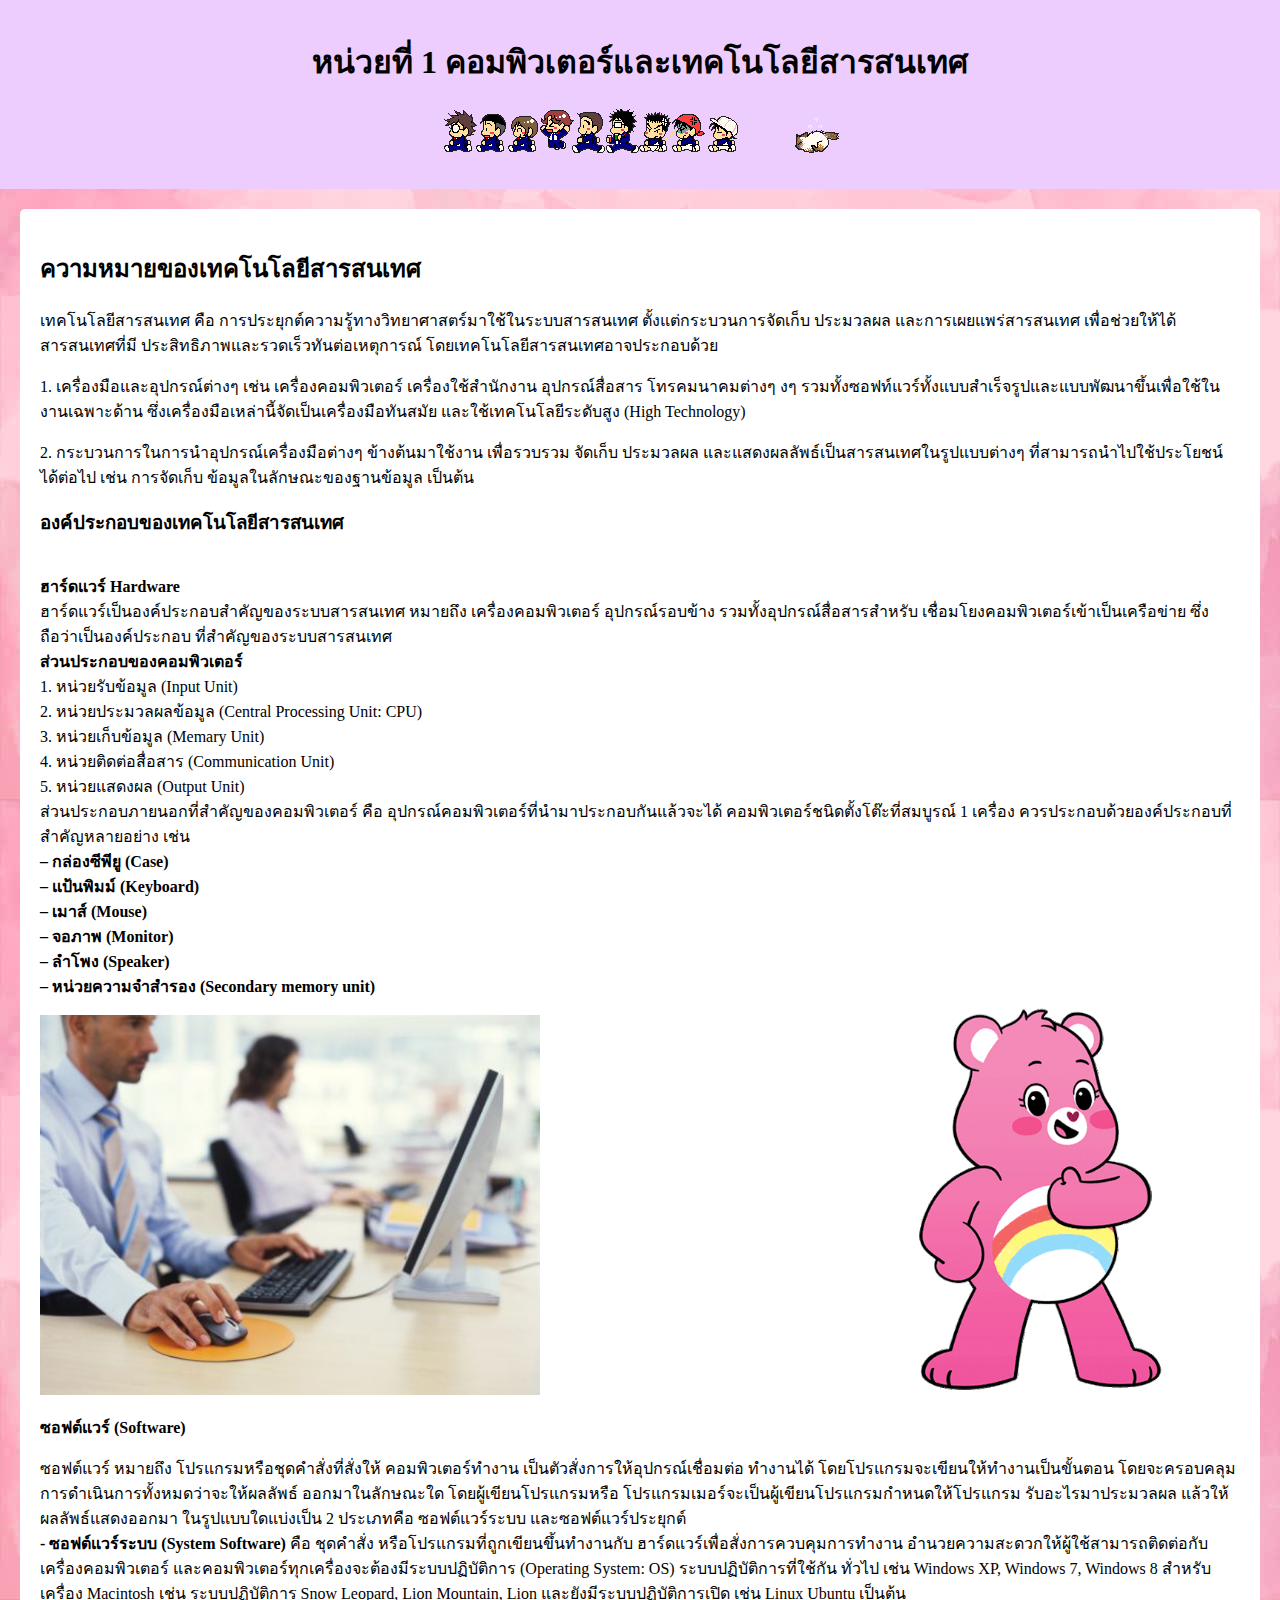
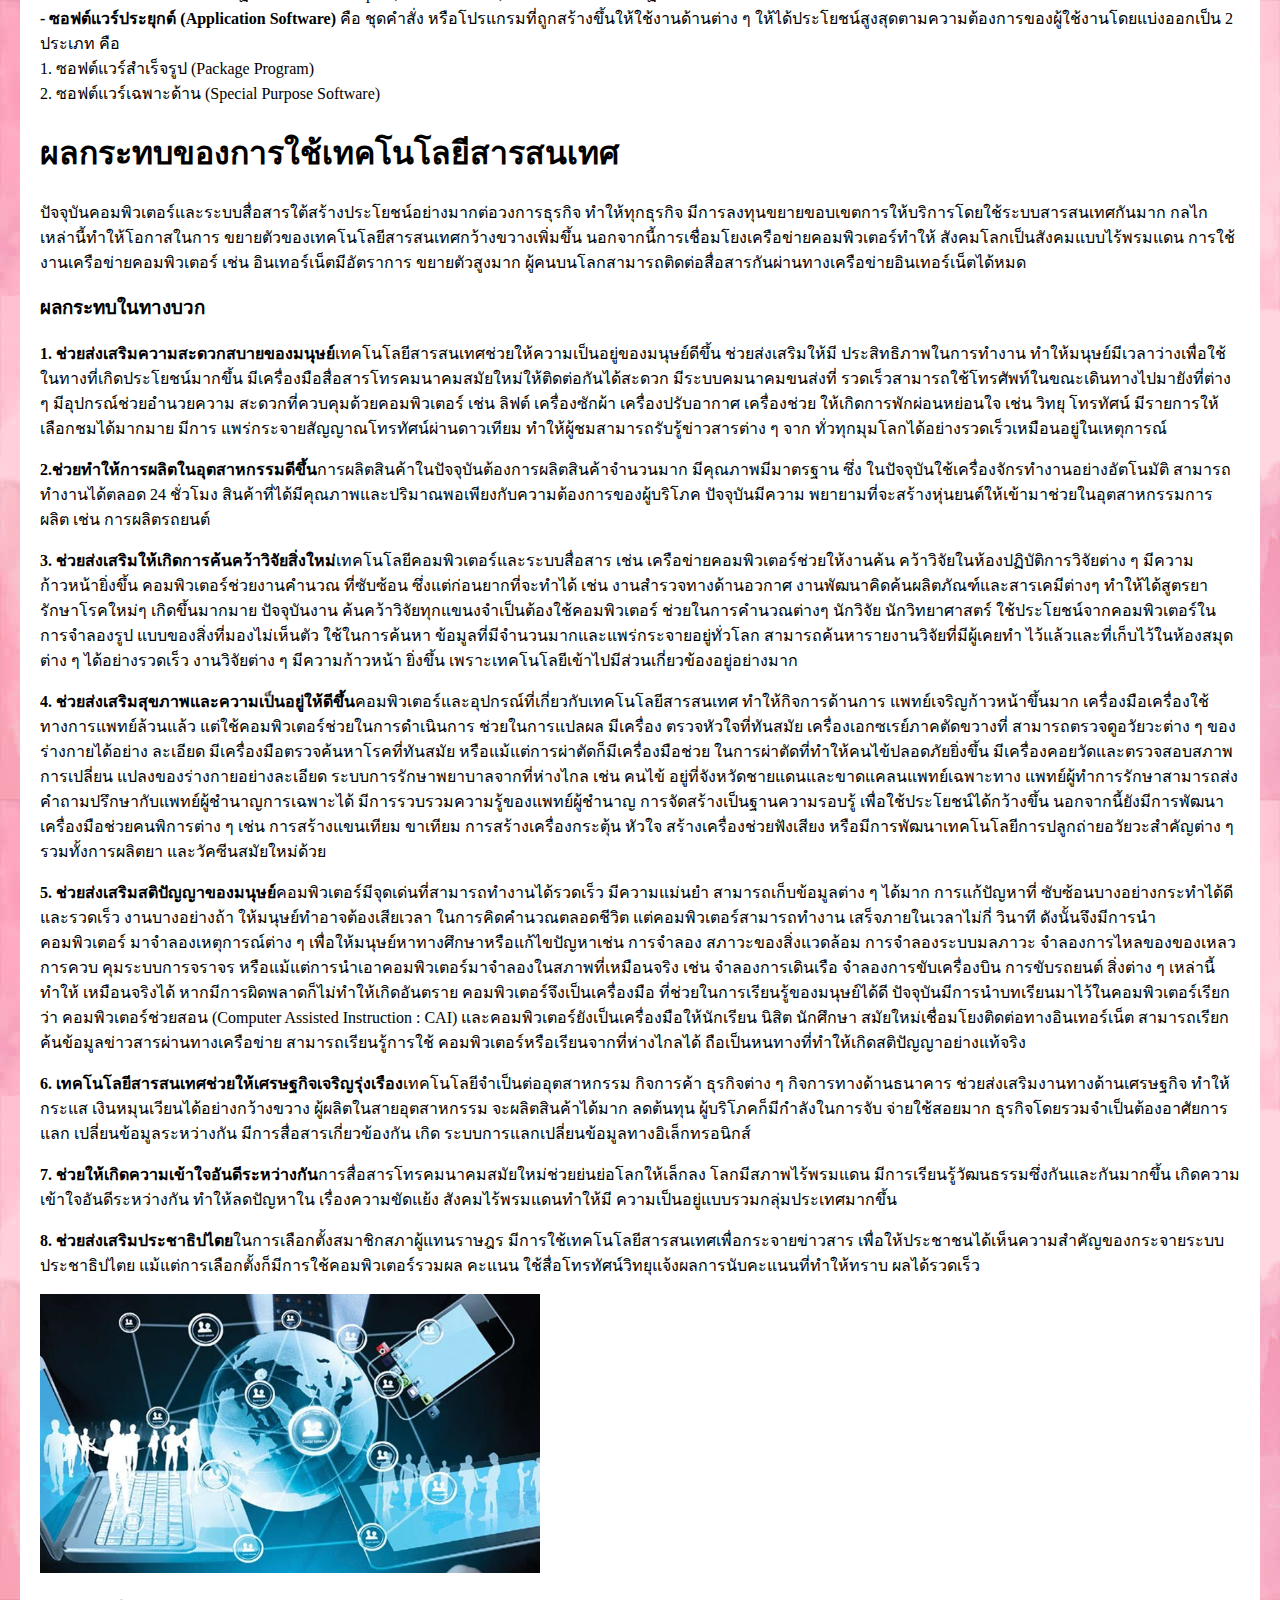
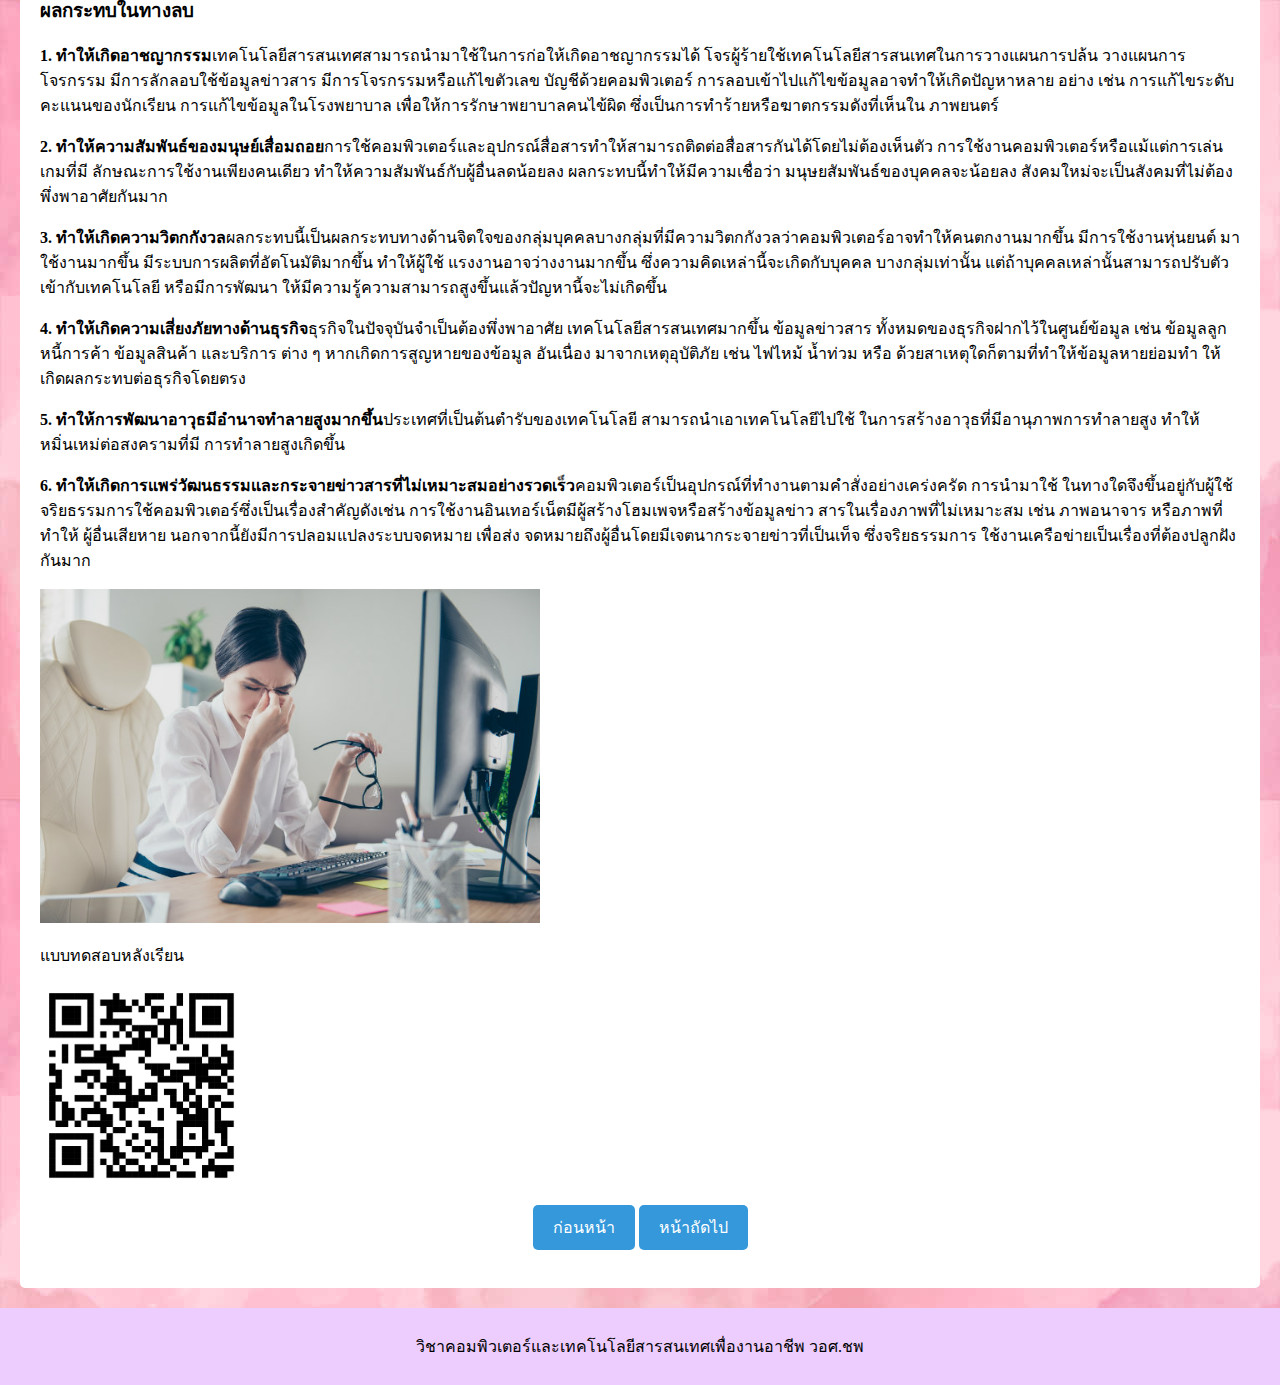
<file: unit1.html>
<!DOCTYPE html>
<html lang="en">

<head>
    <meta charset="utf-8">
    <meta name="viewport" content="width=device-width, initial-scale=1.0">
    <title>Unit1</title>
    <style>
    .container {
      width: 100%;
      overflow: hidden;
    }

    .image {
      float: right;
    }
        body {
    font-family: Arial, sans-serif;
    margin: 0;
    padding: 0;
    background-color: #f4f4f4;
    background-image: url(img/pink-pastel-background-fubdyima1gpioo62.jpg);
        }

        header {
            background-color: rgb(237, 205, 253);
            padding: 15px;
            text-align: center;
            color: rgb(0, 0, 0);
        }
        button {
    padding: 10px 20px;
    font-size: 16px;
    background-color: #3498db;
    color: #fff;
    border: none;
    border-radius: 5px;
    cursor: pointer;
}


        nav a {
            text-decoration: none;
            color: white;
            padding: 10px;
            margin: 0 10px;
        }

        section {
            padding: 20px;
            margin: 20px;
            background-color: white;
            border-radius: 5px;
        }

        footer {
            background-color: rgb(237, 205, 253);
            color: rgb(0, 0, 0);
            padding: 10px;
            text-align: center;
        }
    body p {
    font-family: Anakotmai Bold, Anakotmai Light, Anakotmai Medium;
}
    h2 {
    font-family: Anakotmai Bold, Anakotmai Light, Anakotmai Medium;
}
    h1 {
    font-family: Anakotmai Bold, Anakotmai Light, Anakotmai Medium;
}
    body,td,th {
    font-family: "Anakotmai Bold", "Anakotmai Light", "Anakotmai Medium";
}
    </style>
</head>

<body>
    <header>
        <h1>หน่วยที่ 1 คอมพิวเตอร์และเทคโนโลยีสารสนเทศ</h1>
        <p><img src="img/97038_844211.gif" width="400" height="45" alt=""/></p>
    </header>

<nav>    </nav>

    <main>
        <section>
            <h2>ความหมายของเทคโนโลยีสารสนเทศ</h2>
            <p>เทคโนโลยีสารสนเทศ คือ การประยุกต์ความรู้ทางวิทยาศาสตร์มาใช้ในระบบสารสนเทศ ตั้งแต่กระบวนการจัดเก็บ ประมวลผล และการเผยแพร่สารสนเทศ เพื่อช่วยให้ได้สารสนเทศที่มี ประสิทธิภาพและรวดเร็วทันต่อเหตุการณ์ โดยเทคโนโลยีสารสนเทศอาจประกอบด้วย</p>
            <p>1. เครื่องมือและอุปกรณ์ต่างๆ เช่น เครื่องคอมพิวเตอร์ เครื่องใช้สำนักงาน อุปกรณ์สื่อสาร โทรคมนาคมต่างๆ งๆ รวมทั้งซอฟท์แวร์ทั้งแบบสำเร็จรูปและแบบพัฒนาขึ้นเพื่อใช้ในงานเฉพาะด้าน ซึ่งเครื่องมือเหล่านี้จัดเป็นเครื่องมือทันสมัย และใช้เทคโนโลยีระดับสูง (High Technology)</p>
            <p>2. กระบวนการในการนำอุปกรณ์เครื่องมือต่างๆ ข้างต้นมาใช้งาน เพื่อรวบรวม จัดเก็บ ประมวลผล และแสดงผลลัพธ์เป็นสารสนเทศในรูปแบบต่างๆ ที่สามารถนำไปใช้ประโยชน์ได้ต่อไป เช่น การจัดเก็บ ข้อมูลในลักษณะของฐานข้อมูล เป็นต้น</p>
            
		  </div>
			<div>
			  <p><h3>องค์ประกอบของเทคโนโลยีสารสนเทศ</h3><br>
			    <strong>ฮาร์ดแวร์ Hardware</strong><br>ฮาร์ดแวร์เป็นองค์ประกอบสำคัญของระบบสารสนเทศ หมายถึง เครื่องคอมพิวเตอร์ อุปกรณ์รอบข้าง รวมทั้งอุปกรณ์สื่อสารสำหรับ เชื่อมโยงคอมพิวเตอร์เข้าเป็นเครือข่าย ซึ่งถือว่าเป็นองค์ประกอบ ที่สำคัญของระบบสารสนเทศ<br>
			    <strong>ส่วนประกอบของคอมพิวเตอร์</strong><br>
			    1. หน่วยรับข้อมูล (Input Unit)<br>
			    2. หน่วยประมวลผลข้อมูล (Central Processing Unit: CPU)<br>
			    3. หน่วยเก็บข้อมูล (Memary Unit)<br>
			    4. หน่วยติดต่อสื่อสาร (Communication Unit)<br>
			    5. หน่วยแสดงผล (Output Unit)<br>
			    ส่วนประกอบภายนอกที่สำคัญของคอมพิวเตอร์ คือ อุปกรณ์คอมพิวเตอร์ที่นำมาประกอบกันแล้วจะได้ คอมพิวเตอร์ชนิดตั้งโต๊ะที่สมบูรณ์ 1 เครื่อง ควรประกอบด้วยองค์ประกอบที่สำคัญหลายอย่าง เช่น<br>
                <strong>– กล่องซีพียู (Case)</strong><br>
                <strong>– แป้นพิมม์ (Keyboard)</strong><br>
                <strong>– เมาส์ (Mouse)</strong><br>
                <strong>– จอภาพ (Monitor)</strong><br>
                <strong>– ลำโพง (Speaker)</strong><br>
                <strong>– หน่วยความจำสำรอง (Secondary memory unit)</strong><br>
                <img class="image" src="img/5cd24bacafb685e0162ff7c589205f18.gif" width="400">
                <p><img src="img/126805381.jpg" width="500"/></p> 
	      </div>
		<p><strong>ซอฟต์แวร์ (Software)</strong>
		<p>ซอฟต์แวร์ หมายถึง โปรแกรมหรือชุดคำสั่งที่สั่งให้ คอมพิวเตอร์ทำงาน เป็นตัวสั่งการให้อุปกรณ์เชื่อมต่อ ทำงานได้ โดยโปรแกรมจะเขียนให้ทำงานเป็นขั้นตอน โดยจะครอบคลุมการดำเนินการทั้งหมดว่าจะให้ผลลัพธ์ ออกมาในลักษณะใด โดยผู้เขียนโปรแกรมหรือ โปรแกรมเมอร์จะเป็นผู้เขียนโปรแกรมกำหนดให้โปรแกรม รับอะไรมาประมวลผล แล้วให้ผลลัพธ์แสดงออกมา ในรูปแบบใดแบ่งเป็น 2 ประเภทคือ ซอฟต์แวร์ระบบ และซอฟต์แวร์ประยุกต์ <br>
           <strong>- ซอฟต์แวร์ระบบ (System Software)</strong> คือ ชุดคำสั่ง หรือโปรแกรมที่ถูกเขียนขึ้นทำงานกับ ฮาร์ดแวร์เพื่อสั่งการควบคุมการทำงาน อำนวยความสะดวกให้ผู้ใช้สามารถติดต่อกับเครื่องคอมพิวเตอร์ และคอมพิวเตอร์ทุกเครื่องจะต้องมีระบบปฏิบัติการ (Operating System: OS) ระบบปฏิบัติการที่ใช้กัน ทั่วไป เช่น Windows XP, Windows 7, Windows 8 สำหรับเครื่อง Macintosh เช่น ระบบปฏิบัติการ Snow Leopard, Lion Mountain, Lion และยังมีระบบปฏิบัติการเปิด เช่น Linux Ubuntu เป็นต้น<br>
           <strong>- ซอฟต์แวร์ประยุกต์ (Application Software)</strong> คือ ชุดคำสั่ง หรือโปรแกรมที่ถูกสร้างขึ้นให้ใช้งานด้านต่าง ๆ ให้ได้ประโยชน์สูงสุดตามความต้องการของผู้ใช้งานโดยแบ่งออกเป็น 2 ประเภท คือ<br>
            1. ซอฟต์แวร์สำเร็จรูป (Package Program) <br>
            2. ซอฟต์แวร์เฉพาะด้าน (Special Purpose Software) <br>
        </p>
		
        <div>
		  <h1>ผลกระทบของการใช้เทคโนโลยีสารสนเทศ</h1>
		  <p>ปัจจุบันคอมพิวเตอร์และระบบสื่อสารใต้สร้างประโยชน์อย่างมากต่อวงการธุรกิจ ทำให้ทุกธุรกิจ มีการลงทุนขยายขอบเขตการให้บริการโดยใช้ระบบสารสนเทศกันมาก กลไกเหล่านี้ทำให้โอกาสในการ ขยายตัวของเทคโนโลยีสารสนเทศกว้างขวางเพิ่มขึ้น นอกจากนี้การเชื่อมโยงเครือข่ายคอมพิวเตอร์ทำให้ สังคมโลกเป็นสังคมแบบไร้พรมแดน การใช้งานเครือข่ายคอมพิวเตอร์ เช่น อินเทอร์เน็ตมีอัตราการ ขยายตัวสูงมาก ผู้คนบนโลกสามารถติดต่อสื่อสารกันผ่านทางเครือข่ายอินเทอร์เน็ตได้หมด</p>
		  <h3>ผลกระทบในทางบวก</h3>
		  <p><strong>1. ช่วยส่งเสริมความสะดวกสบายของมนุษย์</strong>เทคโนโลยีสารสนเทศช่วยให้ความเป็นอยู่ของมนุษย์ดีขึ้น ช่วยส่งเสริมให้มี ประสิทธิภาพในการทำงาน ทำให้มนุษย์มีเวลาว่างเพื่อใช้ ในทางที่เกิดประโยชน์มากขึ้น มีเครื่องมือสื่อสารโทรคมนาคมสมัยใหม่ให้ติดต่อกันได้สะดวก มีระบบคมนาคมขนส่งที่ รวดเร็วสามารถใช้โทรศัพท์ในขณะเดินทางไปมายังที่ต่าง ๆ มีอุปกรณ์ช่วยอำนวยความ สะดวกที่ควบคุมด้วยคอมพิวเตอร์ เช่น ลิฟต์ เครื่องซักผ้า เครื่องปรับอากาศ เครื่องช่วย ให้เกิดการพักผ่อนหย่อนใจ เช่น วิทยุ โทรทัศน์ มีรายการให้เลือกชมได้มากมาย มีการ แพร่กระจายสัญญาณโทรทัศน์ผ่านดาวเทียม ทำให้ผู้ชมสามารถรับรู้ข่าวสารต่าง ๆ จาก ทั่วทุกมุมโลกได้อย่างรวดเร็วเหมือนอยู่ในเหตุการณ์</p>
		  <p><strong>2.ช่วยทำให้การผลิตในอุตสาหกรรมดีขึ้น</strong>การผลิตสินค้าในปัจจุบันต้องการผลิตสินค้าจำนวนมาก มีคุณภาพมีมาตรฐาน ซึ่ง ในปัจจุบันใช้เครื่องจักรทำงานอย่างอัตโนมัติ สามารถทำงานได้ตลอด 24 ชั่วโมง สินค้าที่ได้มีคุณภาพและปริมาณพอเพียงกับความต้องการของผู้บริโภค ปัจจุบันมีความ พยายามที่จะสร้างหุ่นยนต์ให้เข้ามาช่วยในอุตสาหกรรมการผลิต เช่น การผลิตรถยนต์</p>
		  <p><strong>3. ช่วยส่งเสริมให้เกิดการค้นคว้าวิจัยสิ่งใหม่</strong>เทคโนโลยีคอมพิวเตอร์และระบบสื่อสาร เช่น เครือข่ายคอมพิวเตอร์ช่วยให้งานค้น คว้าวิจัยในห้องปฏิบัติการวิจัยต่าง ๆ มีความก้าวหน้ายิ่งขึ้น คอมพิวเตอร์ช่วยงานคำนวณ ที่ซับซ้อน ซึ่งแต่ก่อนยากที่จะทำได้ เช่น งานสำรวจทางด้านอวกาศ งานพัฒนาคิดค้นผลิตภัณฑ์และสารเคมีต่างๆ ทำให้ได้สูตรยา รักษาโรคใหม่ๆ เกิดขึ้นมากมาย ปัจจุบันงาน ค้นคว้าวิจัยทุกแขนงจำเป็นต้องใช้คอมพิวเตอร์ ช่วยในการคำนวณต่างๆ นักวิจัย นักวิทยาศาสตร์ ใช้ประโยชน์จากคอมพิวเตอร์ในการจำลองรูป แบบของสิ่งที่มองไม่เห็นตัว ใช้ในการค้นหา ข้อมูลที่มีจำนวนมากและแพร่กระจายอยู่ทั่วโลก สามารถค้นหารายงานวิจัยที่มีผู้เคยทำ ไว้แล้วและที่เก็บไว้ในห้องสมุดต่าง ๆ ได้อย่างรวดเร็ว งานวิจัยต่าง ๆ มีความก้าวหน้า ยิ่งขึ้น เพราะเทคโนโลยีเข้าไปมีส่วนเกี่ยวข้องอยู่อย่างมาก</p>
		  <p><strong>4. ช่วยส่งเสริมสุขภาพและความเป็นอยู่ให้ดีขึ้น</strong>คอมพิวเตอร์และอุปกรณ์ที่เกี่ยวกับเทคโนโลยีสารสนเทศ ทำให้กิจการด้านการ แพทย์เจริญก้าวหน้าขึ้นมาก เครื่องมือเครื่องใช้ทางการแพทย์ล้วนแล้ว แต่ใช้คอมพิวเตอร์ช่วยในการดำเนินการ ช่วยในการแปลผล มีเครื่อง ตรวจหัวใจที่ทันสมัย เครื่องเอกซเรย์ภาคตัดขวางที่ สามารถตรวจดูอวัยวะต่าง ๆ ของร่างกายได้อย่าง ละเอียด มีเครื่องมือตรวจค้นหาโรคที่ทันสมัย หรือแม้แต่การผ่าตัดก็มีเครื่องมือช่วย ในการผ่าตัดที่ทำให้คนไข้ปลอดภัยยิ่งขึ้น มีเครื่องคอยวัดและตรวจสอบสภาพการเปลี่ยน แปลงของร่างกายอย่างละเอียด ระบบการรักษาพยาบาลจากที่ห่างไกล เช่น คนไข้ อยู่ที่จังหวัดชายแดนและขาดแคลนแพทย์เฉพาะทาง แพทย์ผู้ทำการรักษาสามารถส่ง คำถามปรึกษากับแพทย์ผู้ชำนาญการเฉพาะได้ มีการรวบรวมความรู้ของแพทย์ผู้ชำนาญ การจัดสร้างเป็นฐานความรอบรู้ เพื่อใช้ประโยชน์ได้กว้างขึ้น นอกจากนี้ยังมีการพัฒนา เครื่องมือช่วยคนพิการต่าง ๆ เช่น การสร้างแขนเทียม ขาเทียม การสร้างเครื่องกระตุ้น หัวใจ สร้างเครื่องช่วยฟังเสียง หรือมีการพัฒนาเทคโนโลยีการปลูกถ่ายอวัยวะสำคัญต่าง ๆ รวมทั้งการผลิตยา และวัคซีนสมัยใหม่ด้วย</p>
		  <p><strong>5. ช่วยส่งเสริมสติปัญญาของมนุษย์</strong>คอมพิวเตอร์มีจุดเด่นที่สามารถทำงานได้รวดเร็ว มีความแม่นยำ สามารถเก็บข้อมูลต่าง ๆ ได้มาก การแก้ปัญหาที่ ซับซ้อนบางอย่างกระทำได้ดี และรวดเร็ว งานบางอย่างถ้า ให้มนุษย์ทำอาจต้องเสียเวลา ในการคิดคำนวณตลอดชีวิต แต่คอมพิวเตอร์สามารถทำงาน เสร็จภายในเวลาไม่กี่ วินาที ดังนั้นจึงมีการนำคอมพิวเตอร์ มาจำลองเหตุการณ์ต่าง ๆ เพื่อให้มนุษย์หาทางศึกษาหรือแก้ไขปัญหาเช่น การจำลอง สภาวะของสิ่งแวดล้อม การจำลองระบบมลภาวะ จำลองการไหลของของเหลว การควบ คุมระบบการจราจร หรือแม้แต่การนำเอาคอมพิวเตอร์มาจำลองในสภาพที่เหมือนจริง เช่น จำลองการเดินเรือ จำลองการขับเครื่องบิน การขับรถยนต์ สิ่งต่าง ๆ เหล่านี้ทำให้ เหมือนจริงได้ หากมีการผิดพลาดก็ไม่ทำให้เกิดอันตราย คอมพิวเตอร์จึงเป็นเครื่องมือ ที่ช่วยในการเรียนรู้ของมนุษย์ได้ดี ปัจจุบันมีการนำบทเรียนมาไว้ในคอมพิวเตอร์เรียกว่า คอมพิวเตอร์ช่วยสอน (Computer Assisted Instruction : CAI) และคอมพิวเตอร์ยังเป็นเครื่องมือให้นักเรียน นิสิต นักศึกษา สมัยใหม่เชื่อมโยงติดต่อทางอินเทอร์เน็ต สามารถเรียก ค้นข้อมูลข่าวสารผ่านทางเครือข่าย สามารถเรียนรู้การใช้ คอมพิวเตอร์หรือเรียนจากที่ห่างไกลได้ ถือเป็นหนทางที่ทำให้เกิดสติปัญญาอย่างแท้จริง</p>
		  <p><strong>6. เทคโนโลยีสารสนเทศช่วยให้เศรษฐกิจเจริญรุ่งเรือง</strong>เทคโนโลยีจำเป็นต่ออุตสาหกรรม กิจการค้า ธุรกิจต่าง ๆ กิจการทางด้านธนาคาร ช่วยส่งเสริมงานทางด้านเศรษฐกิจ ทำให้กระแส เงินหมุนเวียนได้อย่างกว้างขวาง ผู้ผลิตในสายอุตสาหกรรม จะผลิตสินค้าได้มาก ลดต้นทุน ผู้บริโภคก็มีกำลังในการจับ จ่ายใช้สอยมาก ธุรกิจโดยรวมจำเป็นต้องอาศัยการแลก เปลี่ยนข้อมูลระหว่างกัน มีการสื่อสารเกี่ยวข้องกัน เกิด ระบบการแลกเปลี่ยนข้อมูลทางอิเล็กทรอนิกส์</p>
		  <p><strong>7. ช่วยให้เกิดความเข้าใจอันดีระหว่างกัน</strong>การสื่อสารโทรคมนาคมสมัยใหม่ช่วยย่นย่อโลกให้เล็กลง โลกมีสภาพไร้พรมแดน มีการเรียนรู้วัฒนธรรมซึ่งกันและกันมากขึ้น เกิดความเข้าใจอันดีระหว่างกัน ทำให้ลดปัญหาใน เรื่องความขัดแย้ง สังคมไร้พรมแดนทำให้มี ความเป็นอยู่แบบรวมกลุ่มประเทศมากขึ้น</p>
		  <p><strong>8. ช่วยส่งเสริมประชาธิปไตย</strong>ในการเลือกตั้งสมาชิกสภาผู้แทนราษฎร มีการใช้เทคโนโลยีสารสนเทศเพื่อกระจายข่าวสาร เพื่อให้ประชาชนได้เห็นความสำคัญของกระจายระบบ ประชาธิปไตย แม้แต่การเลือกตั้งก็มีการใช้คอมพิวเตอร์รวมผล คะแนน ใช้สื่อโทรทัศน์วิทยุแจ้งผลการนับคะแนนที่ทำให้ทราบ ผลได้รวดเร็ว</p>
          <p><img src="img/custom.jpg" width="500"alt=""/></p>
		  <h3>ผลกระทบในทางลบ</h3>
		  <p><strong>1. ทำให้เกิดอาชญากรรม</strong>เทคโนโลยีสารสนเทศสามารถนำมาใช้ในการก่อให้เกิดอาชญากรรมได้ โจรผู้ร้ายใช้เทคโนโลยีสารสนเทศในการวางแผนการปล้น วางแผนการ โจรกรรม มีการลักลอบใช้ข้อมูลข่าวสาร มีการโจรกรรมหรือแก้ไขตัวเลข บัญชีด้วยคอมพิวเตอร์ การลอบเข้าไปแก้ไขข้อมูลอาจทำให้เกิดปัญหาหลาย อย่าง เช่น การแก้ไขระดับคะแนนของนักเรียน การแก้ไขข้อมูลในโรงพยาบาล เพื่อให้การรักษาพยาบาลคนไข้ผิด ซึ่งเป็นการทำร้ายหรือฆาตกรรมดังที่เห็นใน ภาพยนตร์</p>
		  <p><strong>2. ทำให้ความสัมพันธ์ของมนุษย์เสื่อมถอย</strong>การใช้คอมพิวเตอร์และอุปกรณ์สื่อสารทำให้สามารถติดต่อสื่อสารกันได้โดยไม่ต้องเห็นตัว การใช้งานคอมพิวเตอร์หรือแม้แต่การเล่นเกมที่มี ลักษณะการใช้งานเพียงคนเดียว ทำให้ความสัมพันธ์กับผู้อื่นลดน้อยลง ผลกระทบนี้ทำให้มีความเชื่อว่า มนุษยสัมพันธ์ของบุคคลจะน้อยลง สังคมใหม่จะเป็นสังคมที่ไม่ต้องพึ่งพาอาศัยกันมาก</p>
		  <p><strong>3. ทำให้เกิดความวิตกกังวล</strong>ผลกระทบนี้เป็นผลกระทบทางด้านจิตใจของกลุ่มบุคคลบางกลุ่มที่มีความวิตกกังวลว่าคอมพิวเตอร์อาจทำให้คนตกงานมากขึ้น มีการใช้งานหุ่นยนต์ มาใช้งานมากขึ้น มีระบบการผลิตที่อัตโนมัติมากขึ้น ทำให้ผู้ใช้ แรงงานอาจว่างงานมากขึ้น ซึ่งความคิดเหล่านี้จะเกิดกับบุคคล บางกลุ่มเท่านั้น แต่ถ้าบุคคลเหล่านั้นสามารถปรับตัวเข้ากับเทคโนโลยี หรือมีการพัฒนา ให้มีความรู้ความสามารถสูงขึ้นแล้วปัญหานี้จะไม่เกิดขึ้น</p>
		  <p><strong>4. ทำให้เกิดความเสี่ยงภัยทางด้านธุรกิจ</strong>ธุรกิจในปัจจุบันจำเป็นต้องพึ่งพาอาศัย เทคโนโลยีสารสนเทศมากขึ้น ข้อมูลข่าวสาร ทั้งหมดของธุรกิจฝากไว้ในศูนย์ข้อมูล เช่น ข้อมูลลูกหนี้การค้า ข้อมูลสินค้า และบริการ ต่าง ๆ หากเกิดการสูญหายของข้อมูล อันเนื่อง มาจากเหตุอุบัติภัย เช่น ไฟไหม้ น้ำท่วม หรือ ด้วยสาเหตุใดก็ตามที่ทำให้ข้อมูลหายย่อมทำ ให้เกิดผลกระทบต่อธุรกิจโดยตรง</p>
		  <p><strong>5. ทำให้การพัฒนาอาวุธมีอำนาจทำลายสูงมากขึ้น</strong>ประเทศที่เป็นต้นตำรับของเทคโนโลยี สามารถนำเอาเทคโนโลยีไปใช้ ในการสร้างอาวุธที่มีอานุภาพการทำลายสูง ทำให้หมิ่นเหม่ต่อสงครามที่มี การทำลายสูงเกิดขึ้น</p>
		  <p><strong>6. ทำให้เกิดการแพร่วัฒนธรรมและกระจายข่าวสารที่ไม่เหมาะสมอย่างรวดเร็ว</strong>คอมพิวเตอร์เป็นอุปกรณ์ที่ทำงานตามคำสั่งอย่างเคร่งครัด การนำมาใช้ ในทางใดจึงขึ้นอยู่กับผู้ใช้ จริยธรรมการใช้คอมพิวเตอร์ซึ่งเป็นเรื่องสำคัญดังเช่น การใช้งานอินเทอร์เน็ตมีผู้สร้างโฮมเพจหรือสร้างข้อมูลข่าว สารในเรื่องภาพที่ไม่เหมาะสม เช่น ภาพอนาจาร หรือภาพที่ทำให้ ผู้อื่นเสียหาย นอกจากนี้ยังมีการปลอมแปลงระบบจดหมาย เพื่อส่ง จดหมายถึงผู้อื่นโดยมีเจตนากระจายข่าวที่เป็นเท็จ ซึ่งจริยธรรมการ ใช้งานเครือข่ายเป็นเรื่องที่ต้องปลูกฝังกันมาก</p>
          <p><img src="img/1539-resized-cvs.jpg" width="500"/></p>
          <p>แบบทดสอบหลังเรียน</p>
          <p><img src="img/unit1s.png" width="201"></p>
          <center>
          <a href="homepage.html"><button>ก่อนหน้า</button></a>
          <a href="unit2.html"><button>หน้าถัดไป</button></a>
        </center>
		</div>
		<br>
        </section>
    </main>

    <footer>
 <p>วิชาคอมพิวเตอร์และเทคโนโลยีสารสนเทศเพื่องานอาชีพ วอศ.ชพ</p>
</footer>
</body>
</html>
</file>
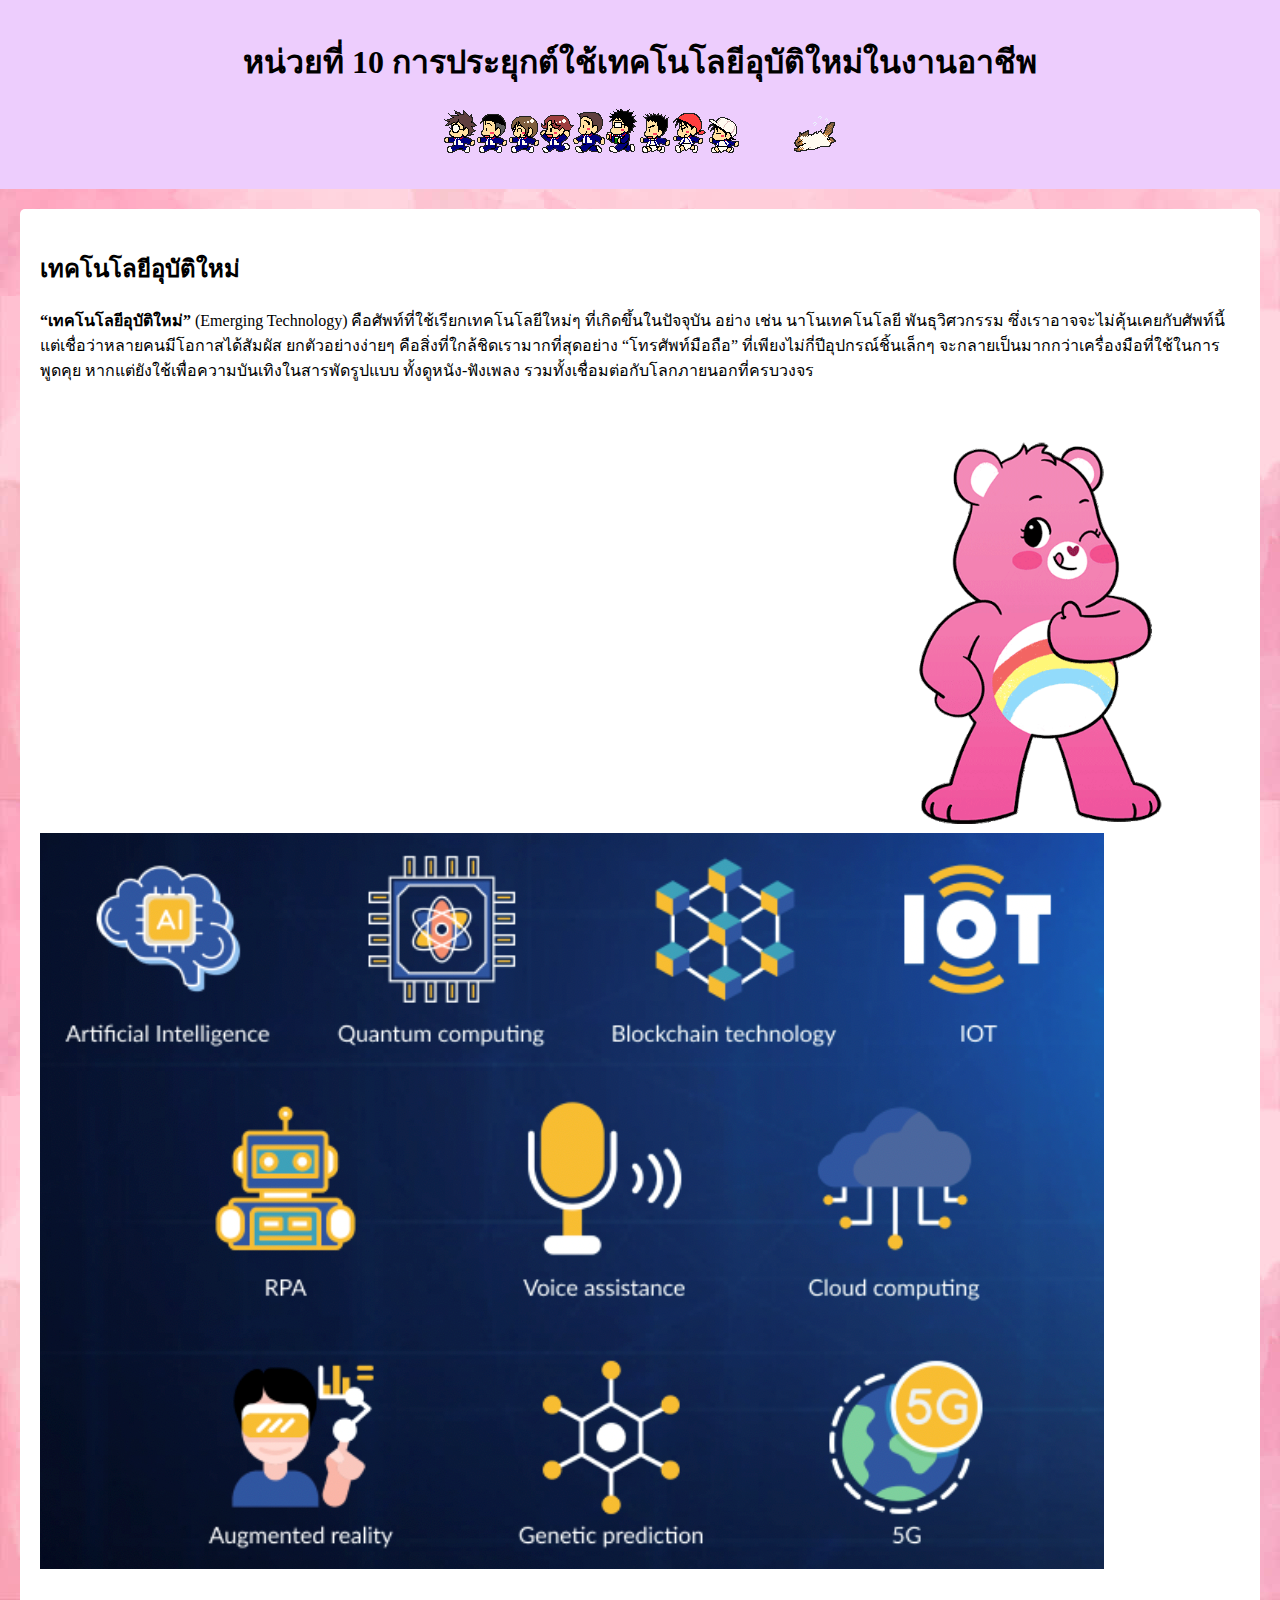
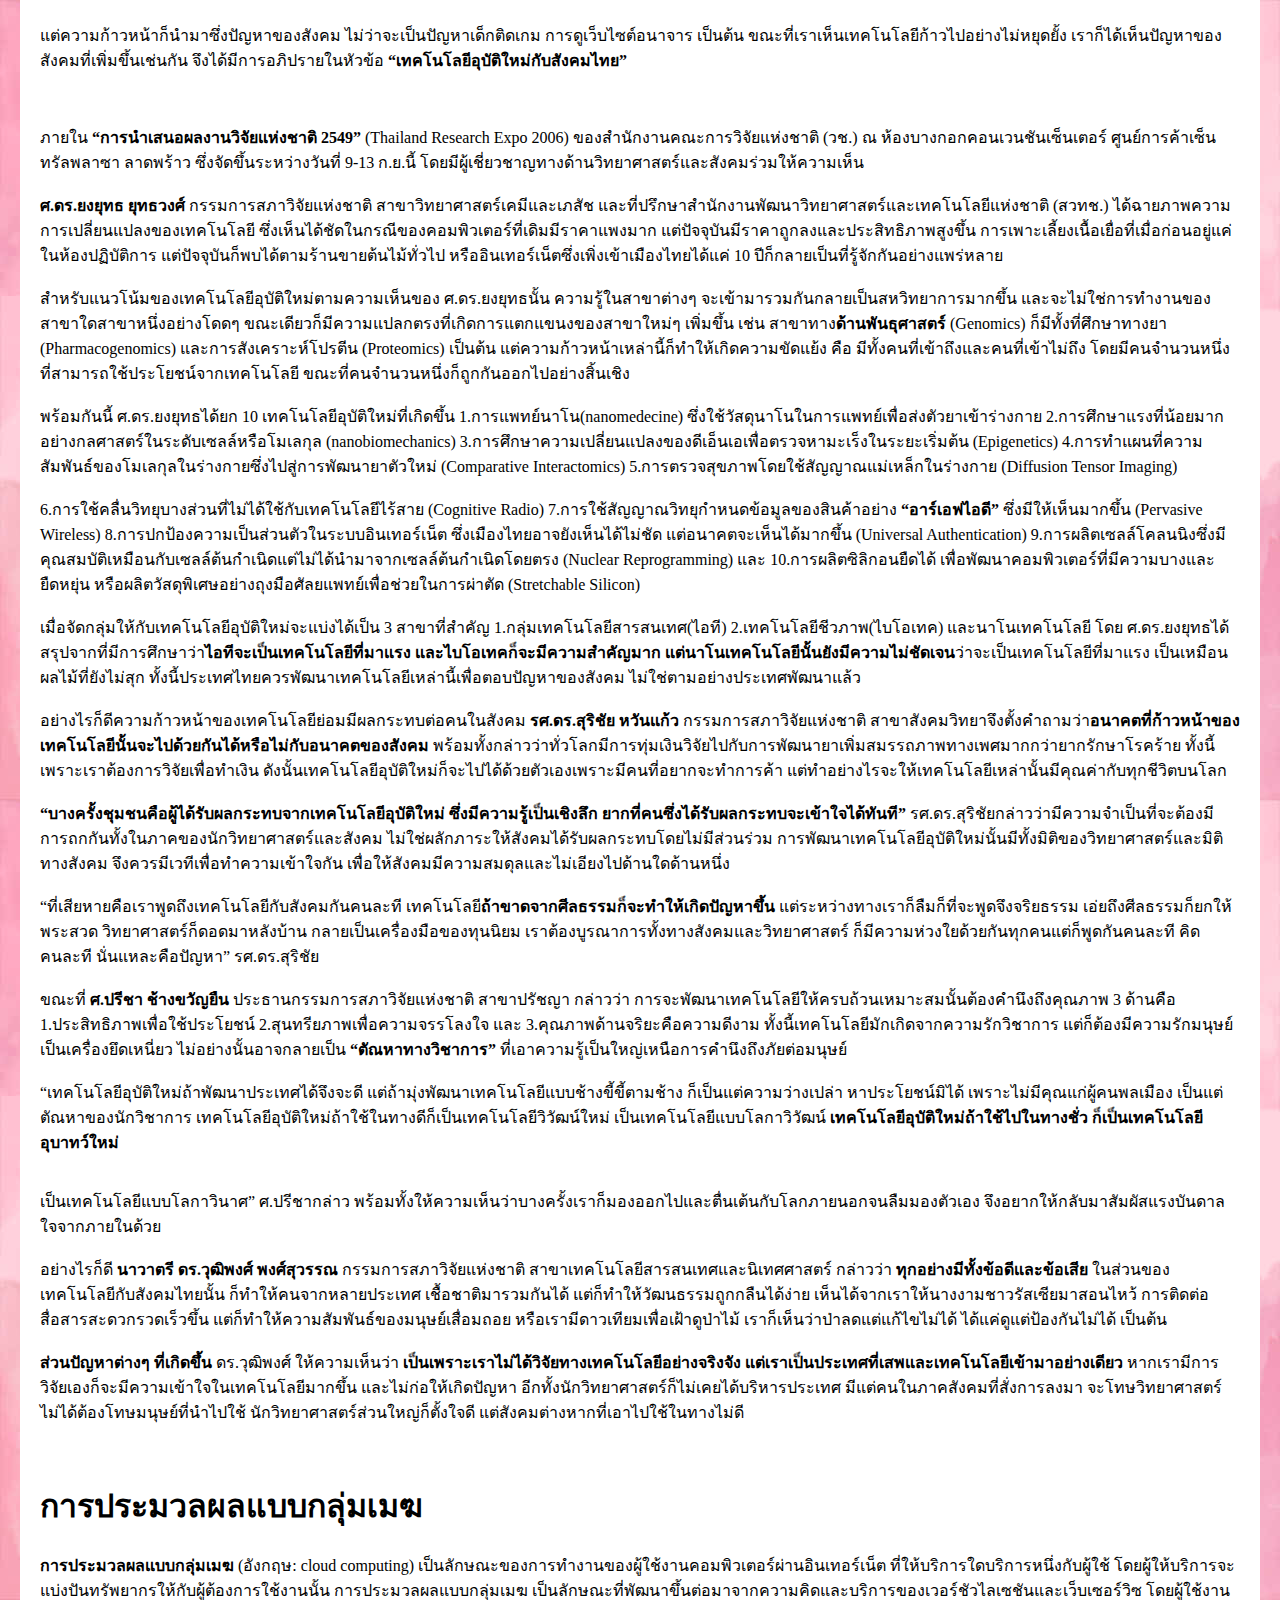
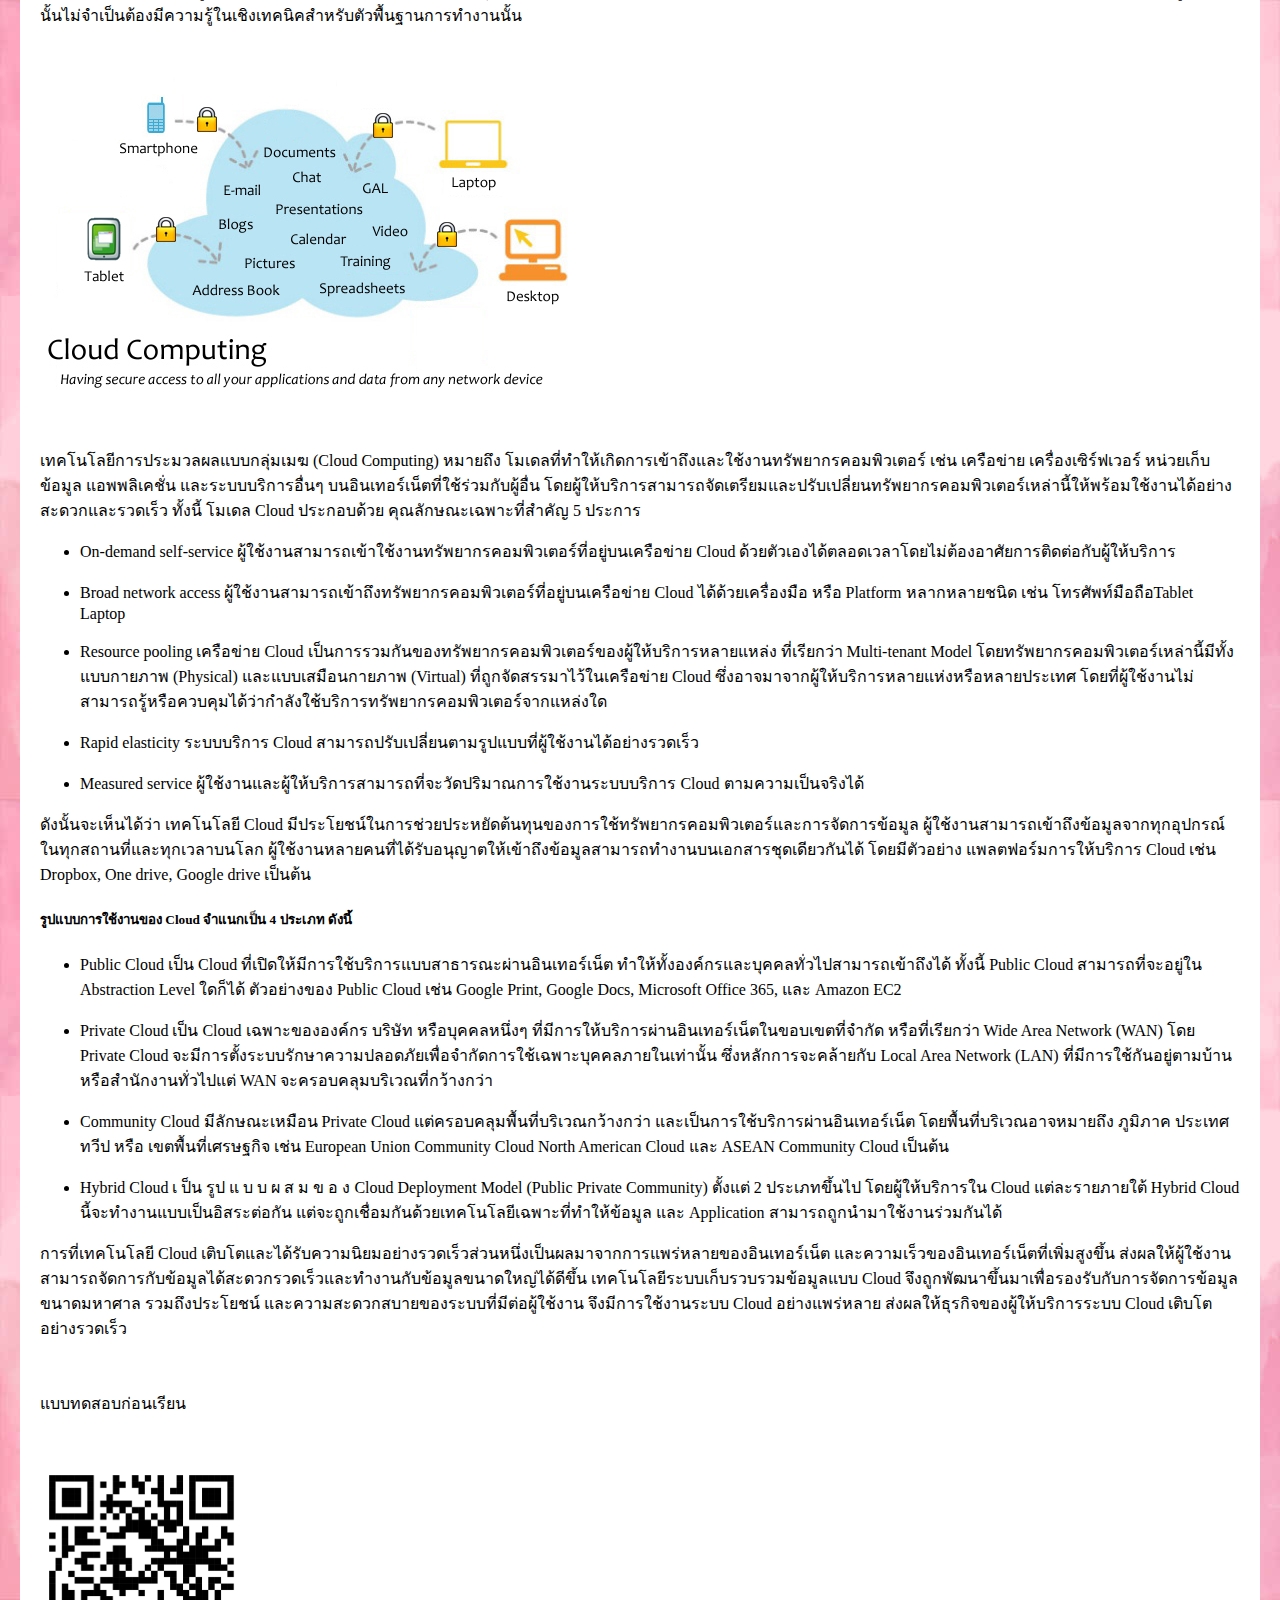
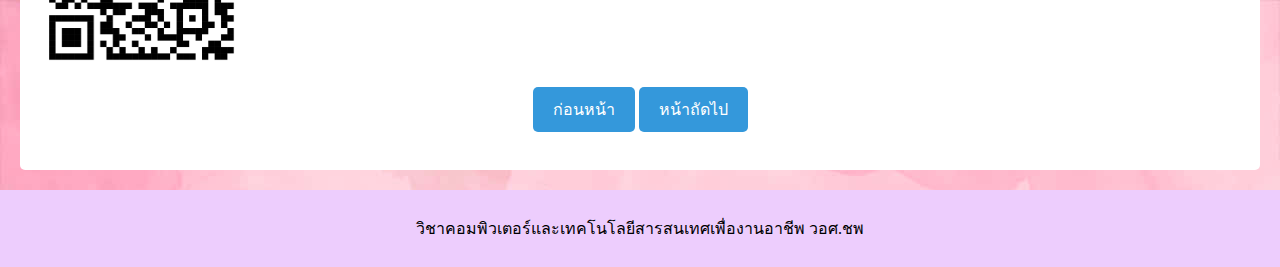
<file: Unit10.html>
<!DOCTYPE html>
<html lang="en">

<head>
    <meta charset="utf-8">
    <meta name="viewport" content="width=device-width, initial-scale=1.0">
    <title>Unit10</title>
    <style>
          .container {
      width: 100%;
      overflow: hidden;
    }

    .image {
      float: right;
    }
        body {
    font-family: Arial, sans-serif;
    margin: 0;
    padding: 0;
    background-color: #f4f4f4;
    background-image: url(img/pink-pastel-background-fubdyima1gpioo62.jpg);
        }

        header {
            background-color: rgb(237, 205, 253);
            padding: 15px;
            text-align: center;
            color: rgb(0, 0, 0);
        }
        button {
    padding: 10px 20px;
    font-size: 16px;
    background-color: #3498db;
    color: #fff;
    border: none;
    border-radius: 5px;
    cursor: pointer;
}
        nav {
            background-color: #666;
            padding: 10px;
            text-align: center;
        }

        nav a {
            text-decoration: none;
            color: white;
            padding: 10px;
            margin: 0 10px;
        }

        section {
            padding: 20px;
            margin: 20px;
            background-color: white;
            border-radius: 5px;
        }

        footer {
            background-color: rgb(237, 205, 253);
            color: rgb(0, 0, 0);
            padding: 10px;
            text-align: center;
        }
    h1 {
    font-family: Anakotmai Bold, Anakotmai Light, Anakotmai Medium;
}
    body p {
    font-family: Anakotmai Bold, Anakotmai Light, Anakotmai Medium;
}
    body,td,th {
    font-family: "Anakotmai Bold", "Anakotmai Light", "Anakotmai Medium";
}
    </style>
</head>

<body tracingsrc="img/desktop-computer.jpg" tracingopacity="100">
<header>
        <h1>หน่วยที่ 10 การประยุกต์ใช้เทคโนโลยีอุบัติใหม่ในงานอาชีพ</h1>
        <p><img src="img/97038_844211.gif" width="400" height="45" alt=""/></p>
</header>

    <section id="home">
      <h2>เทคโนโลยีอุบัติใหม่</h2>
      <p><strong>&ldquo;เทคโนโลยีอุบัติใหม่&rdquo;</strong> (Emerging Technology) คือศัพท์ที่ใช้เรียกเทคโนโลยีใหม่ๆ ที่เกิดขึ้นในปัจจุบัน อย่าง เช่น นาโนเทคโนโลยี พันธุวิศวกรรม ซึ่งเราอาจจะไม่คุ้นเคยกับศัพท์นี้ แต่เชื่อว่าหลายคนมีโอกาสได้สัมผัส ยกตัวอย่างง่ายๆ คือสิ่งที่ใกล้ชิดเรามากที่สุดอย่าง &ldquo;โทรศัพท์มือถือ&rdquo; ที่เพียงไม่กี่ปีอุปกรณ์ชิ้นเล็กๆ จะกลายเป็นมากกว่าเครื่องมือที่ใช้ในการพูดคุย หากแต่ยังใช้เพื่อความบันเทิงในสารพัดรูปแบบ ทั้งดูหนัง-ฟังเพลง รวมทั้งเชื่อมต่อกับโลกภายนอกที่ครบวงจร</p>
      <p>&nbsp;</p>
      <img class="image" src="img/5cd24bacafb685e0162ff7c589205f18.gif" width="400">
      <p><img src="img/Emerging Tech.png" width="1064" height="736" alt=""/></p>
      <p>&nbsp;</p>
      <p>แต่ความก้าวหน้าก็นำมาซึ่งปัญหาของสังคม ไม่ว่าจะเป็นปัญหาเด็กติดเกม การดูเว็บไซต์อนาจาร เป็นต้น ขณะที่เราเห็นเทคโนโลยีก้าวไปอย่างไม่หยุดยั้ง เราก็ได้เห็นปัญหาของสังคมที่เพิ่มขึ้นเช่นกัน จึงได้มีการอภิปรายในหัวข้อ <strong>&ldquo;เทคโนโลยีอุบัติใหม่กับสังคมไทย&rdquo;</strong><br>
        <br>
      </p>
      <div id="oa-360-1705461727977_1tezatkzk" data-dest="placeholder">
        <div id="oa-360-1705461727754_rh2b6jc7a">
          <div id="gpt-passback17054617357161705461730956" data-google-query-id="CKy-nYW844MDFcMMgwMdJWwE_A">
            <div id="google_ads_iframe_/121764058,22288416755/mgronline.com/mgronline.com_o3b_display_adi_o3b_passback_0__container__"></div>
          </div>
        </div>
      </div>
      <br>
      ภายใน <strong>&ldquo;การนำเสนอผลงานวิจัยแห่งชาติ 2549&rdquo;</strong> (Thailand Research Expo 2006) ของสำนักงานคณะการวิจัยแห่งชาติ (วช.) ณ ห้องบางกอกคอนเวนชันเซ็นเตอร์ ศูนย์การค้าเซ็นทรัลพลาซา ลาดพร้าว ซึ่งจัดขึ้นระหว่างวันที่ 9-13 ก.ย.นี้ โดยมีผู้เชี่ยวชาญทางด้านวิทยาศาสตร์และสังคมร่วมให้ความเห็น<br>
      <br>
      <strong>ศ.ดร.ยงยุทธ ยุทธวงศ์</strong> กรรมการสภาวิจัยแห่งชาติ สาขาวิทยาศาสตร์เคมีและเภสัช และที่ปรึกษาสำนักงานพัฒนาวิทยาศาสตร์และเทคโนโลยีแห่งชาติ (สวทช.) ได้ฉายภาพความการเปลี่ยนแปลงของเทคโนโลยี ซึ่งเห็นได้ชัดในกรณีของคอมพิวเตอร์ที่เดิมมีราคาแพงมาก แต่ปัจจุบันมีราคาถูกลงและประสิทธิภาพสูงขึ้น การเพาะเลี้ยงเนื้อเยื่อที่เมื่อก่อนอยู่แค่ในห้องปฏิบัติการ แต่ปัจจุบันก็พบได้ตามร้านขายต้นไม้ทั่วไป หรืออินเทอร์เน็ตซึ่งเพิ่งเข้าเมืองไทยได้แค่ 10 ปีก็กลายเป็นที่รู้จักกันอย่างแพร่หลาย<br>
      <br>
      สำหรับแนวโน้มของเทคโนโลยีอุบัติใหม่ตามความเห็นของ ศ.ดร.ยงยุทธนั้น ความรู้ในสาขาต่างๆ จะเข้ามารวมกันกลายเป็นสหวิทยาการมากขึ้น และจะไม่ใช่การทำงานของสาขาใดสาขาหนึ่งอย่างโดดๆ ขณะเดียวก็มีความแปลกตรงที่เกิดการแตกแขนงของสาขาใหม่ๆ เพิ่มขึ้น เช่น สาขาทาง<strong>ด้านพันธุศาสตร์</strong> (Genomics) ก็มีทั้งที่ศึกษาทางยา (Pharmacogenomics) และการสังเคราะห์โปรตีน (Proteomics) เป็นต้น แต่ความก้าวหน้าเหล่านี้ก็ทำให้เกิดความขัดแย้ง คือ มีทั้งคนที่เข้าถึงและคนที่เข้าไม่ถึง โดยมีคนจำนวนหนึ่งที่สามารถใช้ประโยชน์จากเทคโนโลยี ขณะที่คนจำนวนหนึ่งก็ถูกกันออกไปอย่างสิ้นเชิง<br>
      <br>
      พร้อมกันนี้ ศ.ดร.ยงยุทธได้ยก 10 เทคโนโลยีอุบัติใหม่ที่เกิดขึ้น 1.การแพทย์นาโน(nanomedecine) ซึ่งใช้วัสดุนาโนในการแพทย์เพื่อส่งตัวยาเข้าร่างกาย 2.การศึกษาแรงที่น้อยมากอย่างกลศาสตร์ในระดับเซลล์หรือโมเลกุล (nanobiomechanics) 3.การศึกษาความเปลี่ยนแปลงของดีเอ็นเอเพื่อตรวจหามะเร็งในระยะเริ่มต้น (Epigenetics) 4.การทำแผนที่ความสัมพันธ์ของโมเลกุลในร่างกายซึ่งไปสู่การพัฒนายาตัวใหม่ (Comparative Interactomics) 5.การตรวจสุขภาพโดยใช้สัญญาณแม่เหล็กในร่างกาย (Diffusion Tensor Imaging)<br>
      <br>
      6.การใช้คลื่นวิทยุบางส่วนที่ไม่ได้ใช้กับเทคโนโลยีไร้สาย (Cognitive Radio) 7.การใช้สัญญาณวิทยุกำหนดข้อมูลของสินค้าอย่าง <strong>&ldquo;อาร์เอฟไอดี&rdquo;</strong> ซึ่งมีให้เห็นมากขึ้น (Pervasive Wireless) 8.การปกป้องความเป็นส่วนตัวในระบบอินเทอร์เน็ต ซึ่งเมืองไทยอาจยังเห็นได้ไม่ชัด แต่อนาคตจะเห็นได้มากขึ้น (Universal Authentication) 9.การผลิตเซลล์โคลนนิงซึ่งมีคุณสมบัติเหมือนกับเซลล์ต้นกำเนิดแต่ไม่ได้นำมาจากเซลล์ต้นกำเนิดโดยตรง (Nuclear Reprogramming) และ 10.การผลิตซิลิกอนยืดได้ เพื่อพัฒนาคอมพิวเตอร์ที่มีความบางและยืดหยุ่น หรือผลิตวัสดุพิเศษอย่างถุงมือศัลยแพทย์เพื่อช่วยในการผ่าตัด (Stretchable Silicon)<br>
      <br>
      เมื่อจัดกลุ่มให้กับเทคโนโลยีอุบัติใหม่จะแบ่งได้เป็น 3 สาขาที่สำคัญ 1.กลุ่มเทคโนโลยีสารสนเทศ(ไอที) 2.เทคโนโลยีชีวภาพ(ไบโอเทค) และนาโนเทคโนโลยี โดย ศ.ดร.ยงยุทธได้สรุปจากที่มีการศึกษาว่า<strong>ไอทีจะเป็นเทคโนโลยีที่มาแรง และไบโอเทคก็จะมีความสำคัญมาก แต่นาโนเทคโนโลยีนั้นยังมีความไม่ชัดเจน</strong>ว่าจะเป็นเทคโนโลยีที่มาแรง เป็นเหมือนผลไม้ที่ยังไม่สุก ทั้งนี้ประเทศไทยควรพัฒนาเทคโนโลยีเหล่านี้เพื่อตอบปัญหาของสังคม ไม่ใช่ตามอย่างประเทศพัฒนาแล้ว<br>
      <br>
      อย่างไรก็ดีความก้าวหน้าของเทคโนโลยีย่อมมีผลกระทบต่อคนในสังคม <strong>รศ.ดร.สุริชัย หวันแก้ว</strong> กรรมการสภาวิจัยแห่งชาติ สาขาสังคมวิทยาจึงตั้งคำถามว่า<strong>อนาคตที่ก้าวหน้าของเทคโนโลยีนั้นจะไปด้วยกันได้หรือไม่กับอนาคตของสังคม</strong> พร้อมทั้งกล่าวว่าทั่วโลกมีการทุ่มเงินวิจัยไปกับการพัฒนายาเพิ่มสมรรถภาพทางเพศมากกว่ายากรักษาโรคร้าย ทั้งนี้เพราะเราต้องการวิจัยเพื่อทำเงิน ดังนั้นเทคโนโลยีอุบัติใหม่ก็จะไปได้ด้วยตัวเองเพราะมีคนที่อยากจะทำการค้า แต่ทำอย่างไรจะให้เทคโนโลยีเหล่านั้นมีคุณค่ากับทุกชีวิตบนโลก<br>
      <br>
      <div>
        <div id="_popIn_recommend"></div>
      </div>
      <strong>&ldquo;บางครั้งชุมชนคือผู้ได้รับผลกระทบจากเทคโนโลยีอุบัติใหม่ ซึ่งมีความรู้เป็นเชิงลึก ยากที่คนซึ่งได้รับผลกระทบจะเข้าใจได้ทันที&rdquo;</strong> รศ.ดร.สุริชัยกล่าวว่ามีความจำเป็นที่จะต้องมีการถกกันทั้งในภาคของนักวิทยาศาสตร์และสังคม ไม่ใช่ผลักภาระให้สังคมได้รับผลกระทบโดยไม่มีส่วนร่วม การพัฒนาเทคโนโลยีอุบัติใหม่นั้นมีทั้งมิติของวิทยาศาสตร์และมิติทางสังคม จึงควรมีเวทีเพื่อทำความเข้าใจกัน เพื่อให้สังคมมีความสมดุลและไม่เอียงไปด้านใดด้านหนึ่ง<br>
      <br>
      &ldquo;ที่เสียหายคือเราพูดถึงเทคโนโลยีกับสังคมกันคนละที เทคโนโลยี<strong>ถ้าขาดจากศีลธรรมก็จะทำให้เกิดปัญหาขึ้น</strong> แต่ระหว่างทางเราก็ลืมก็ที่จะพูดจึงจริยธรรม เอ่ยถึงศีลธรรมก็ยกให้พระสวด วิทยาศาสตร์ก็ดอดมาหลังบ้าน กลายเป็นเครื่องมือของทุนนิยม เราต้องบูรณาการทั้งทางสังคมและวิทยาศาสตร์ ก็มีความห่วงใยด้วยกันทุกคนแต่ก็พูดกันคนละที คิดคนละที นั่นแหละคือปัญหา&rdquo; รศ.ดร.สุริชัย<br>
      <br>
      ขณะที่ <strong>ศ.ปรีชา ช้างขวัญยืน</strong> ประธานกรรมการสภาวิจัยแห่งชาติ สาขาปรัชญา กล่าวว่า การจะพัฒนาเทคโนโลยีให้ครบถ้วนเหมาะสมนั้นต้องคำนึงถึงคุณภาพ 3 ด้านคือ 1.ประสิทธิภาพเพื่อใช้ประโยชน์ 2.สุนทรียภาพเพื่อความจรรโลงใจ และ 3.คุณภาพด้านจริยะคือความดีงาม ทั้งนี้เทคโนโลยีมักเกิดจากความรักวิชาการ แต่ก็ต้องมีความรักมนุษย์เป็นเครื่องยึดเหนี่ยว ไม่อย่างนั้นอาจกลายเป็น<strong> &ldquo;ตัณหาทางวิชาการ&rdquo;</strong> ที่เอาความรู้เป็นใหญ่เหนือการคำนึงถึงภัยต่อมนุษย์<br>
      <br>
      &ldquo;เทคโนโลยีอุบัติใหม่ถ้าพัฒนาประเทศได้จึงจะดี แต่ถ้ามุ่งพัฒนาเทคโนโลยีแบบช้างขี้ขี้ตามช้าง ก็เป็นแต่ความว่างเปล่า หาประโยชน์มิได้ เพราะไม่มีคุณแก่ผู้คนพลเมือง เป็นแต่ตัณหาของนักวิชาการ เทคโนโลยีอุบัติใหม่ถ้าใช้ในทางดีก็เป็นเทคโนโลยีวิวัฒน์ใหม่ เป็นเทคโนโลยีแบบโลกาวิวัฒน์ <strong>เทคโนโลยีอุบัติใหม่ถ้าใช้ไปในทางชั่ว ก็เป็นเทคโนโลยีอุบาทว์ใหม่</strong><br>
      <br>
      <div>
        <div></div>
        <div></div>
      </div>
      <p>เป็นเทคโนโลยีแบบโลกาวินาศ&rdquo; ศ.ปรีชากล่าว พร้อมทั้งให้ความเห็นว่าบางครั้งเราก็มองออกไปและตื่นเต้นกับโลกภายนอกจนลืมมองตัวเอง จึงอยากให้กลับมาสัมผัสแรงบันดาลใจจากภายในด้วย<br>
      <br>
      อย่างไรก็ดี <strong>นาวาตรี ดร.วุฒิพงศ์ พงศ์สุวรรณ</strong> กรรมการสภาวิจัยแห่งชาติ สาขาเทคโนโลยีสารสนเทศและนิเทศศาสตร์ กล่าวว่า <strong>ทุกอย่างมีทั้งข้อดีและข้อเสีย</strong> ในส่วนของเทคโนโลยีกับสังคมไทยนั้น ก็ทำให้คนจากหลายประเทศ เชื้อชาติมารวมกันได้ แต่ก็ทำให้วัฒนธรรมถูกกลืนได้ง่าย เห็นได้จากเราให้นางงามชาวรัสเซียมาสอนไหว้ การติดต่อสื่อสารสะดวกรวดเร็วขึ้น แต่ก็ทำให้ความสัมพันธ์ของมนุษย์เสื่อมถอย หรือเรามีดาวเทียมเพื่อเฝ้าดูป่าไม้ เราก็เห็นว่าป่าลดแต่แก้ไขไม่ได้ ได้แค่ดูแต่ป้องกันไม่ได้ เป็นต้น<br>
      <br>
      <strong>ส่วนปัญหาต่างๆ ที่เกิดขึ้น</strong> ดร.วุฒิพงศ์ ให้ความเห็นว่า <strong>เป็นเพราะเราไม่ได้วิจัยทางเทคโนโลยีอย่างจริงจัง แต่เราเป็นประเทศที่เสพและเทคโนโลยีเข้ามาอย่างเดียว</strong> หากเรามีการวิจัยเองก็จะมีความเข้าใจในเทคโนโลยีมากขึ้น และไม่ก่อให้เกิดปัญหา อีกทั้งนักวิทยาศาสตร์ก็ไม่เคยได้บริหารประเทศ มีแต่คนในภาคสังคมที่สั่งการลงมา จะโทษวิทยาศาสตร์ไม่ได้ต้องโทษมนุษย์ที่นำไปใช้ นักวิทยาศาสตร์ส่วนใหญ่ก็ตั้งใจดี แต่สังคมต่างหากที่เอาไปใช้ในทางไม่ดี</p>
      <p>&nbsp;</p>
      <h1 id="firstHeading">การประมวลผลแบบกลุ่มเมฆ</h1>
      <p><strong>การประมวลผลแบบกลุ่มเมฆ</strong> (อังกฤษ: <span lang="en">cloud computing</span>) เป็นลักษณะของการทำงานของผู้ใช้งานคอมพิวเตอร์ผ่านอินเทอร์เน็ต ที่ให้บริการใดบริการหนึ่งกับผู้ใช้ โดยผู้ให้บริการจะแบ่งปันทรัพยากรให้กับผู้ต้องการใช้งานนั้น การประมวลผลแบบกลุ่มเมฆ เป็นลักษณะที่พัฒนาขึ้นต่อมาจากความคิดและบริการของเวอร์ชัวไลเซชันและเว็บเซอร์วิซ โดยผู้ใช้งานนั้นไม่จำเป็นต้องมีความรู้ในเชิงเทคนิคสำหรับตัวพื้นฐานการทำงานนั้น</p>
      <p>&nbsp;</p>
      <p><img src="img/Cloud_applications.jpg" width="544" height="316" alt=""/></p>
      <p>&nbsp;</p>
      <p>เทคโนโลยีการประมวลผลแบบกลุ่มเมฆ (Cloud Computing) หมายถึง โมเดลที่ทำให้เกิดการเข้าถึงและใช้งานทรัพยากรคอมพิวเตอร์ เช่น เครือข่าย เครื่องเซิร์ฟเวอร์ หน่วยเก็บข้อมูล แอพพลิเคชั่น และระบบบริการอื่นๆ บนอินเทอร์เน็ตที่ใช้ร่วมกับผู้อื่น โดยผู้ให้บริการสามารถจัดเตรียมและปรับเปลี่ยนทรัพยากรคอมพิวเตอร์เหล่านี้ให้พร้อมใช้งานได้อย่างสะดวกและรวดเร็ว ทั้งนี้ โมเดล Cloud ประกอบด้วย คุณลักษณะเฉพาะที่สำคัญ 5 ประการ</p>
      <ul>
        <li>
          <p>On-demand self-service ผู้ใช้งานสามารถเข้าใช้งานทรัพยากรคอมพิวเตอร์ที่อยู่บนเครือข่าย Cloud ด้วยตัวเองได้ตลอดเวลาโดยไม่ต้องอาศัยการติดต่อกับผู้ให้บริการ</p>
        </li>
        <li>
          <p>Broad network access ผู้ใช้งานสามารถเข้าถึงทรัพยากรคอมพิวเตอร์ที่อยู่บนเครือข่าย Cloud ได้ด้วยเครื่องมือ หรือ Platform หลากหลายชนิด เช่น โทรศัพท์มือถือTablet Laptop</p>
        </li>
        <li>
          <p>Resource pooling เครือข่าย Cloud เป็นการรวมกันของทรัพยากรคอมพิวเตอร์ของผู้ให้บริการหลายแหล่ง ที่เรียกว่า Multi-tenant Model โดยทรัพยากรคอมพิวเตอร์เหล่านี้มีทั้งแบบกายภาพ (Physical) และแบบเสมือนกายภาพ (Virtual) ที่ถูกจัดสรรมาไว้ในเครือข่าย Cloud ซึ่งอาจมาจากผู้ให้บริการหลายแห่งหรือหลายประเทศ โดยที่ผู้ใช้งานไม่สามารถรู้หรือควบคุมได้ว่ากำลังใช้บริการทรัพยากรคอมพิวเตอร์จากแหล่งใด</p>
        </li>
        <li>
          <p>Rapid elasticity ระบบบริการ Cloud สามารถปรับเปลี่ยนตามรูปแบบที่ผู้ใช้งานได้อย่างรวดเร็ว</p>
        </li>
        <li>
          <p>Measured service ผู้ใช้งานและผู้ให้บริการสามารถที่จะวัดปริมาณการใช้งานระบบบริการ Cloud ตามความเป็นจริงได้</p>
        </li>
      </ul>
      <p>ดังนั้นจะเห็นได้ว่า เทคโนโลยี Cloud มีประโยชน์ในการช่วยประหยัดต้นทุนของการใช้ทรัพยากรคอมพิวเตอร์และการจัดการข้อมูล ผู้ใช้งานสามารถเข้าถึงข้อมูลจากทุกอุปกรณ์ ในทุกสถานที่และทุกเวลาบนโลก ผู้ใช้งานหลายคนที่ได้รับอนุญาตให้เข้าถึงข้อมูลสามารถทำงานบนเอกสารชุดเดียวกันได้ โดยมีตัวอย่าง แพลตฟอร์มการให้บริการ Cloud เช่น Dropbox, One drive, Google drive เป็นต้น</p>
      <h5>รูปแบบการใช้งานของ Cloud จำแนกเป็น 4 ประเภท ดังนี้</h5>
      <ul>
        <li>
          <p>Public Cloud เป็น Cloud ที่เปิดให้มีการใช้บริการแบบสาธารณะผ่านอินเทอร์เน็ต ทำให้ทั้งองค์กรและบุคคลทั่วไปสามารถเข้าถึงได้ ทั้งนี้ Public Cloud สามารถที่จะอยู่ใน Abstraction Level ใดก็ได้ ตัวอย่างของ Public Cloud เช่น Google Print, Google Docs, Microsoft Office 365, และ Amazon EC2</p>
        </li>
        <li>
          <p>Private Cloud เป็น Cloud เฉพาะขององค์กร บริษัท หรือบุคคลหนึ่งๆ ที่มีการให้บริการผ่านอินเทอร์เน็ตในขอบเขตที่จำกัด หรือที่เรียกว่า Wide Area Network (WAN) โดย Private Cloud จะมีการตั้งระบบรักษาความปลอดภัยเพื่อจำกัดการใช้เฉพาะบุคคลภายในเท่านั้น ซึ่งหลักการจะคล้ายกับ Local Area Network (LAN) ที่มีการใช้กันอยู่ตามบ้านหรือสำนักงานทั่วไปแต่ WAN จะครอบคลุมบริเวณที่กว้างกว่า</p>
        </li>
        <li>
          <p>Community Cloud มีลักษณะเหมือน Private Cloud แต่ครอบคลุมพื้นที่บริเวณกว้างกว่า และเป็นการใช้บริการผ่านอินเทอร์เน็ต โดยพื้นที่บริเวณอาจหมายถึง ภูมิภาค ประเทศ ทวีป หรือ เขตพื้นที่เศรษฐกิจ เช่น European Union Community Cloud North American Cloud และ ASEAN Community Cloud เป็นต้น</p>
        </li>
        <li>
          <p>Hybrid Cloud เ ป็น รูป แ บ บ ผ ส ม ข อ ง Cloud Deployment Model (Public Private Community) ตั้งแต่ 2 ประเภทขึ้นไป โดยผู้ให้บริการใน Cloud แต่ละรายภายใต้ Hybrid Cloud นี้จะทำงานแบบเป็นอิสระต่อกัน แต่จะถูกเชื่อมกันด้วยเทคโนโลยีเฉพาะที่ทำให้ข้อมูล และ Application สามารถถูกนำมาใช้งานร่วมกันได้</p>
        </li>
      </ul>
      <p>การที่เทคโนโลยี Cloud เติบโตและได้รับความนิยมอย่างรวดเร็วส่วนหนึ่งเป็นผลมาจากการแพร่หลายของอินเทอร์เน็ต และความเร็วของอินเทอร์เน็ตที่เพิ่มสูงขึ้น ส่งผลให้ผู้ใช้งานสามารถจัดการกับข้อมูลได้สะดวกรวดเร็วและทำงานกับข้อมูลขนาดใหญ่ได้ดีขึ้น เทคโนโลยีระบบเก็บรวบรวมข้อมูลแบบ Cloud จึงถูกพัฒนาขึ้นมาเพื่อรองรับกับการจัดการข้อมูลขนาดมหาศาล รวมถึงประโยชน์ และความสะดวกสบายของระบบที่มีต่อผู้ใช้งาน จึงมีการใช้งานระบบ Cloud อย่างแพร่หลาย ส่งผลให้ธุรกิจของผู้ให้บริการระบบ Cloud เติบโตอย่างรวดเร็ว</p>
      <p>&nbsp;</p>
      <p>แบบทดสอบก่อนเรียน</p>
      <p>&nbsp;</p>
      <p><img src="img/unit10s.png" width="201" /><br>
        <center>
          <a href="unit9.html"><button>ก่อนหน้า</button></a>
          <a href="xlistname.html"><button>หน้าถัดไป</button></a>
      </center>
      <br>
      </section>
    <footer>
      <p>วิชาคอมพิวเตอร์และเทคโนโลยีสารสนเทศเพื่องานอาชีพ วอศ.ชพ</p>
      <p>
      </body>

</html>
</file>
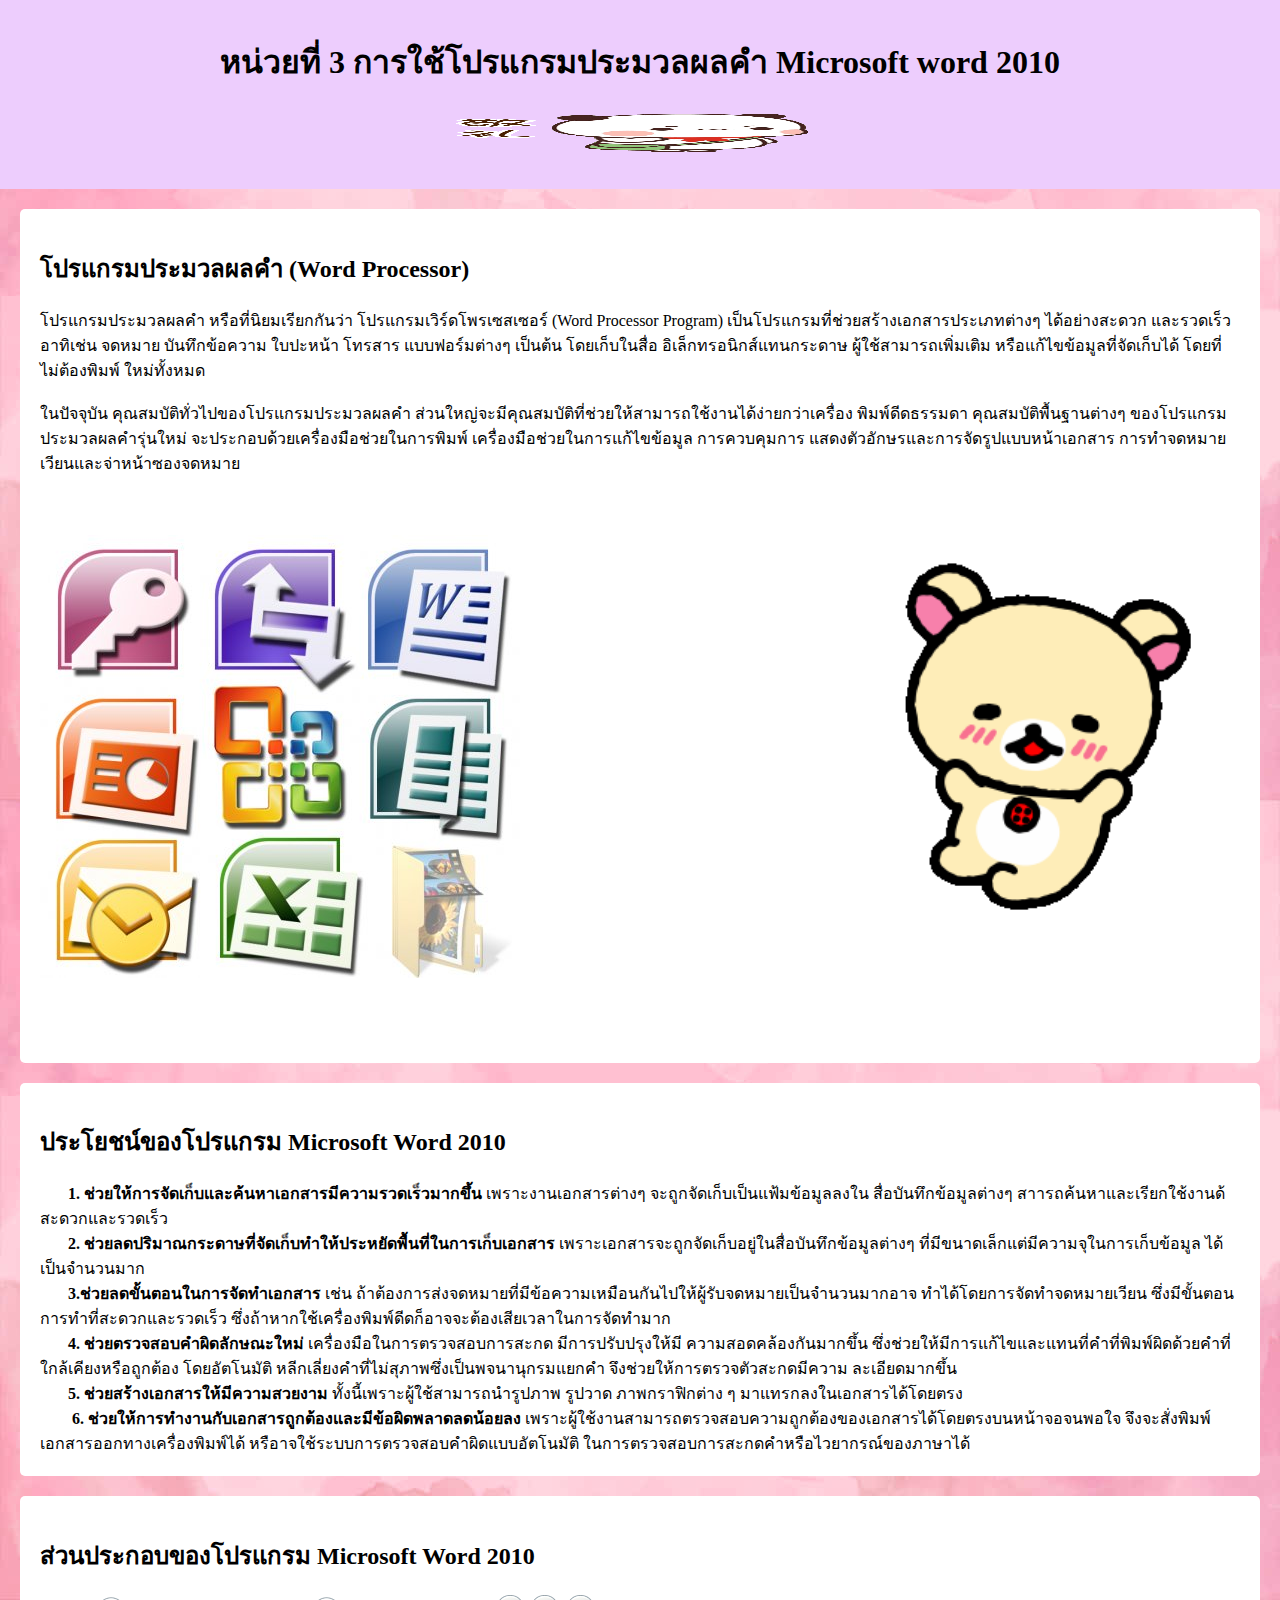
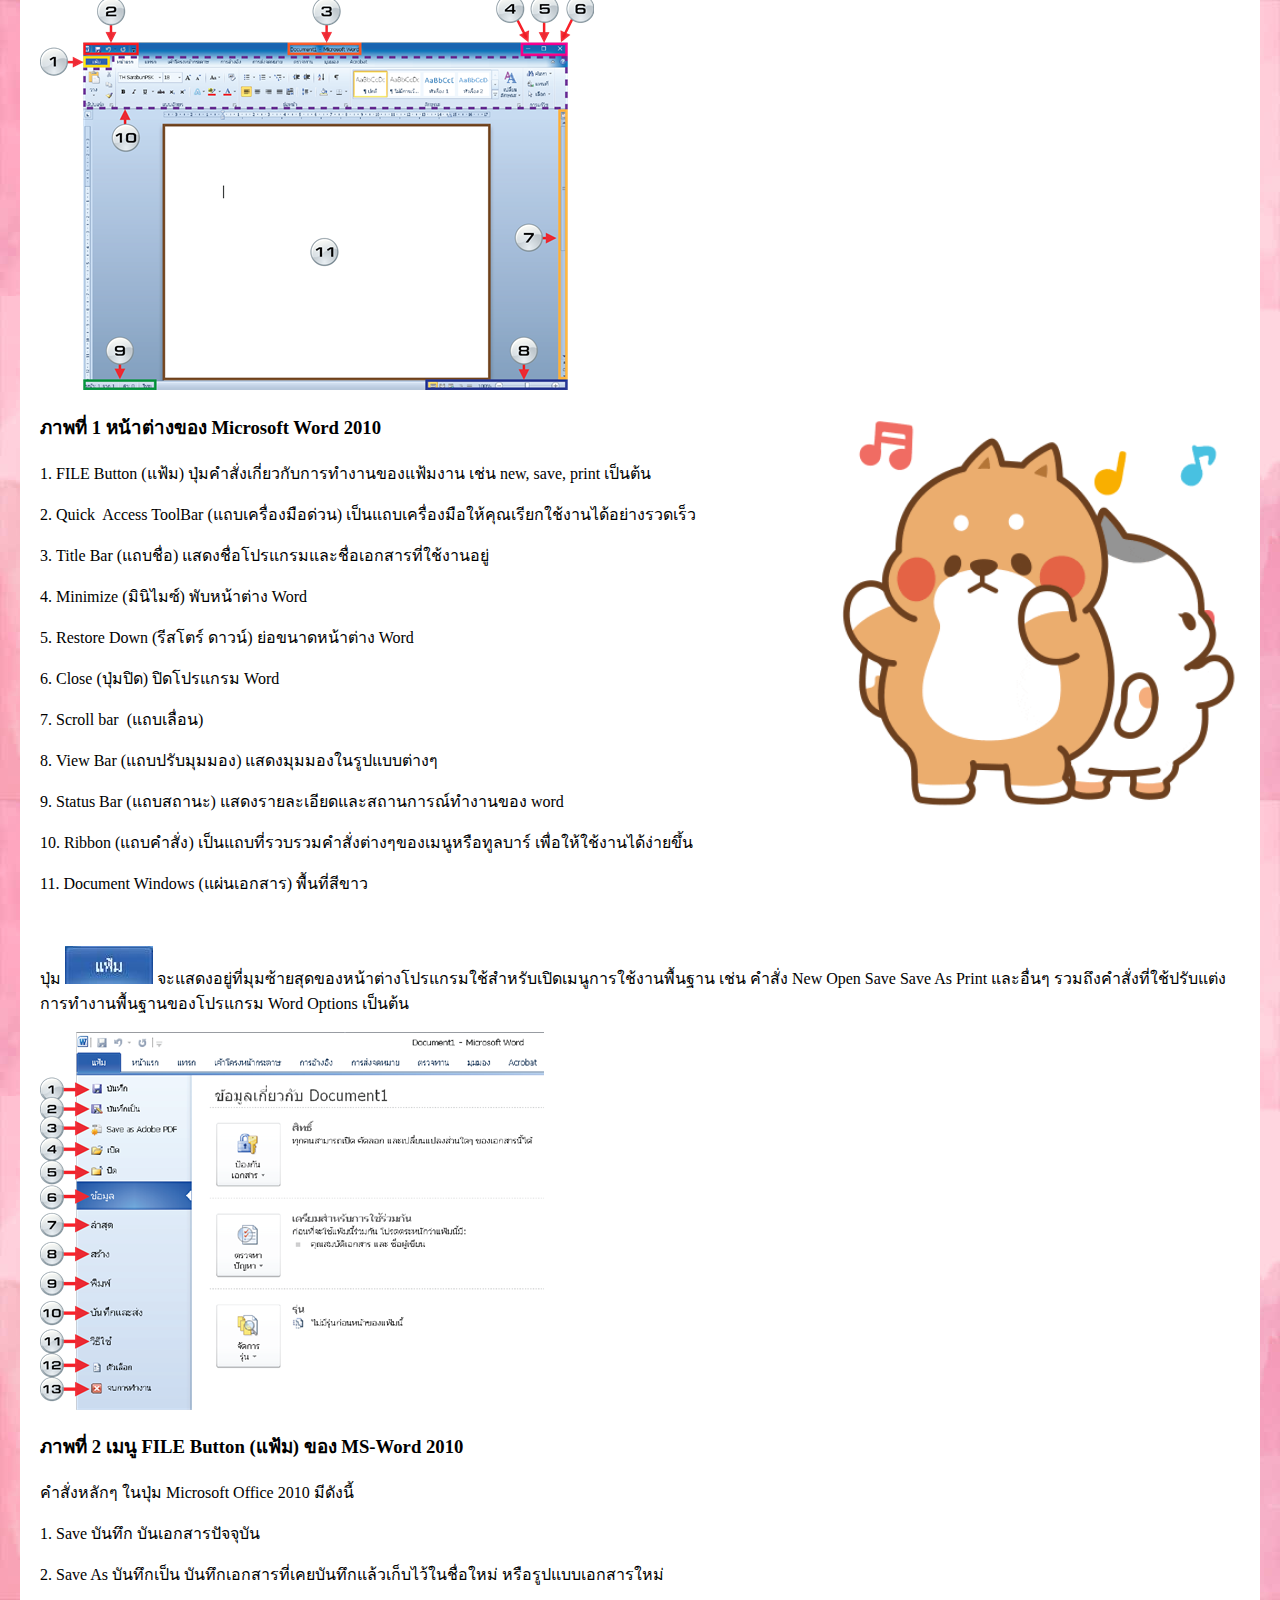
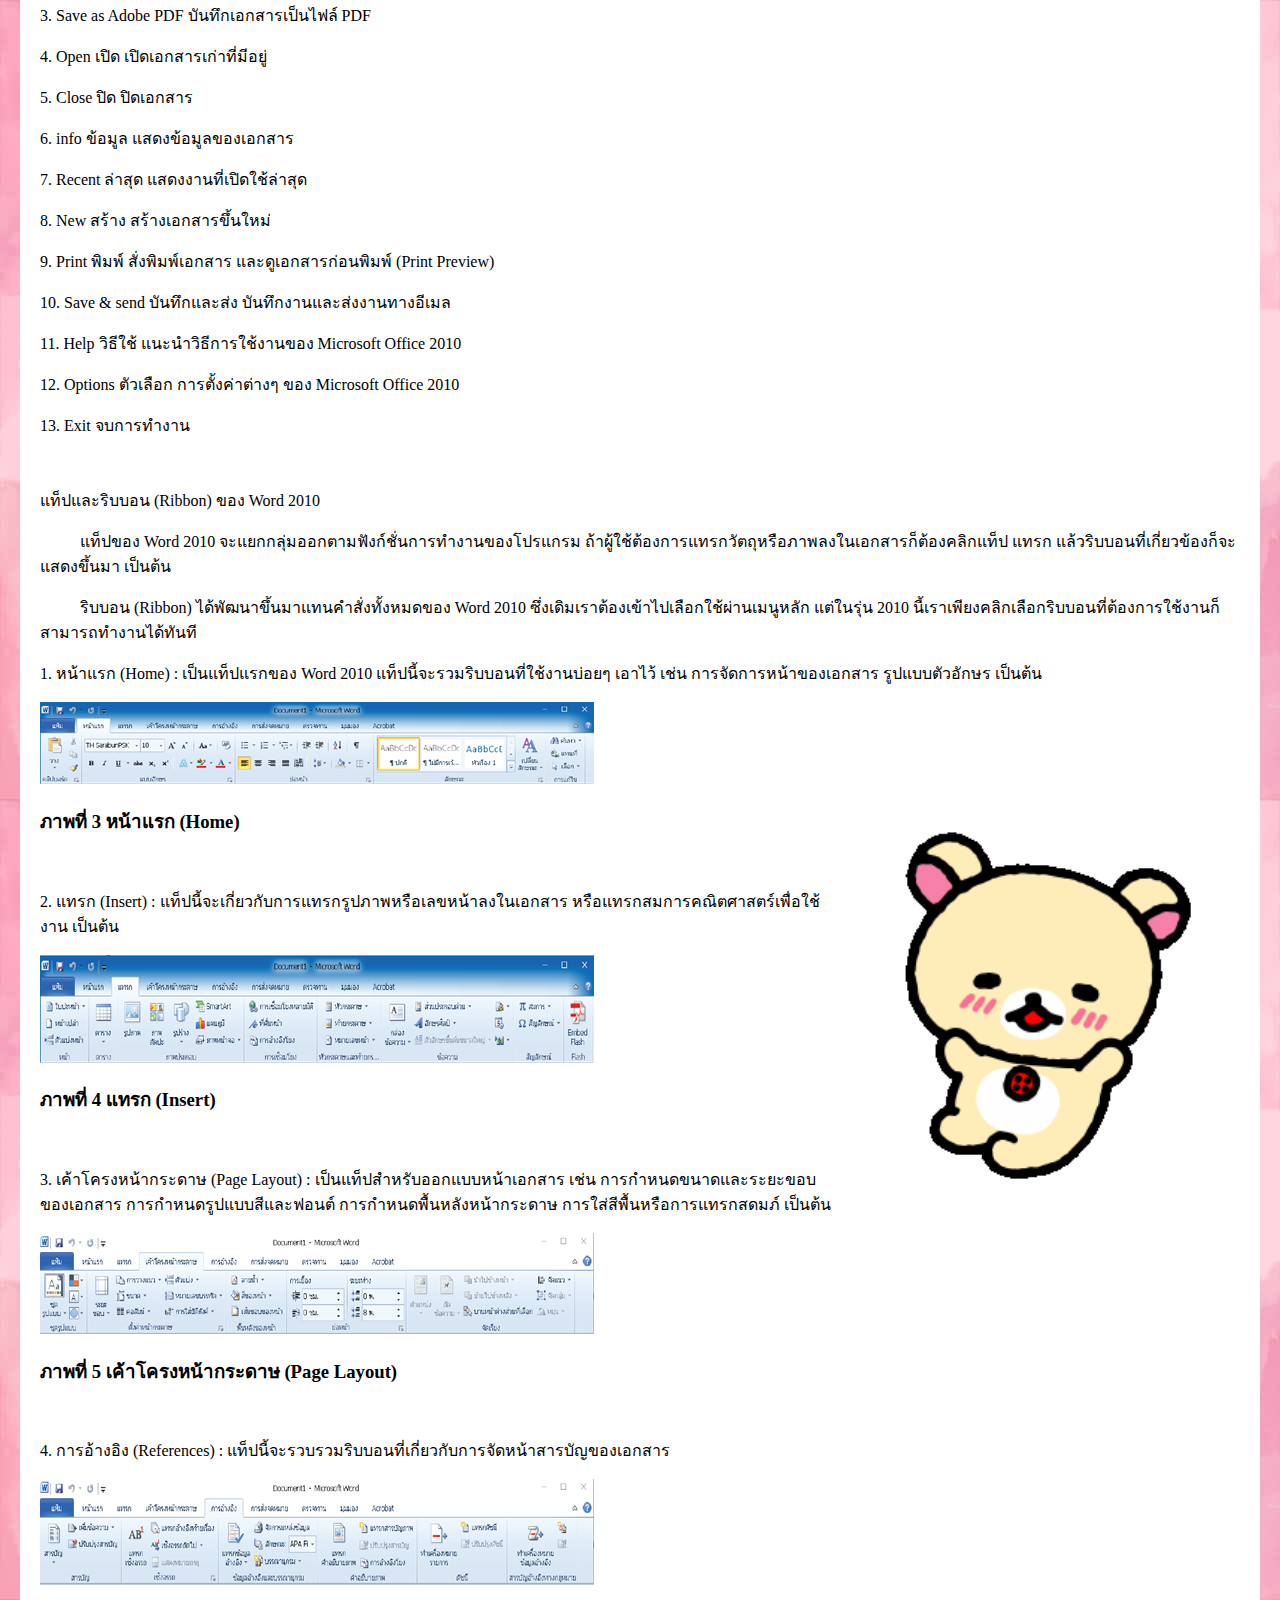
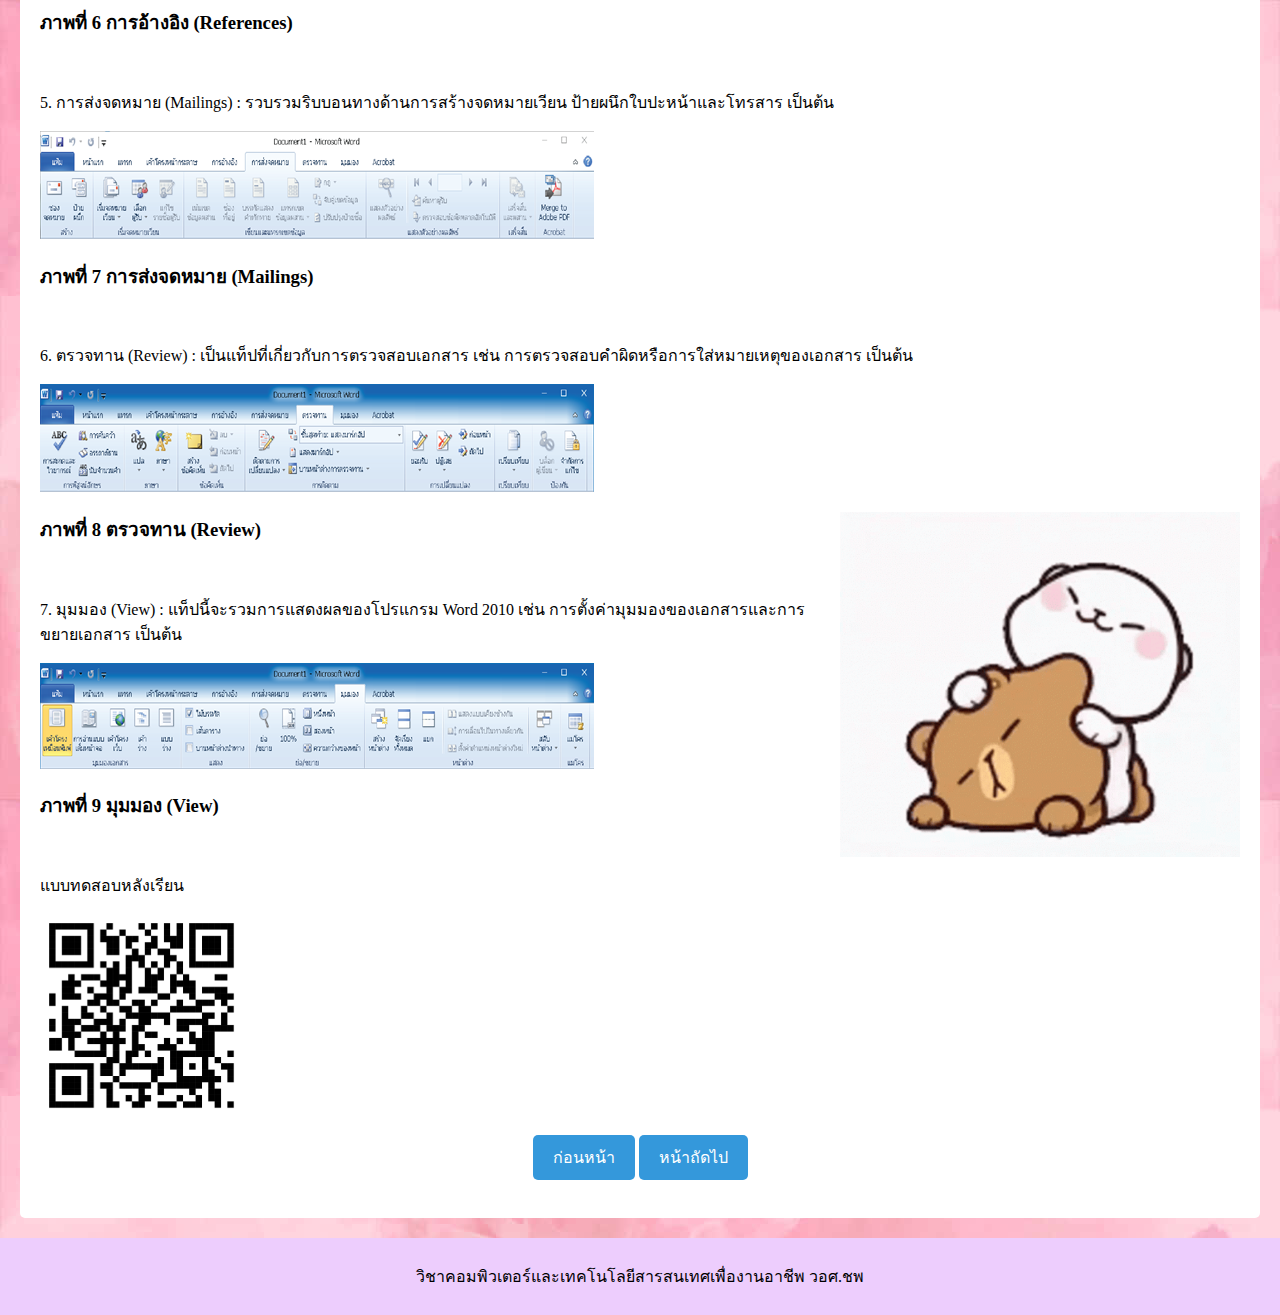
<file: unit3.html>
<!DOCTYPE html>
<html lang="en">

<head>
    <meta charset="utf-8">
    <meta name="viewport" content="width=device-width, initial-scale=1.0">
    <title>Unit3</title>
    <style>
		    .container {
      width: 100%;
      overflow: hidden;
    }

    .image {
      float: right;
    }
        body {
            font-family: Arial, sans-serif;
            margin: 0;
            padding: 0;
            background-color: #f4f4f4;
        }

        header {
            background-color: rgb(237, 205, 253);
            padding: 15px;
            text-align: center;
            color: rgb(0, 0, 0);
        }
        button {
    padding: 10px 20px;
    font-size: 16px;
    background-color: #3498db;
    color: #fff;
    border: none;
    border-radius: 5px;
    cursor: pointer;
}
        nav {
            background-color: #666;
            padding: 10px;
            text-align: center;
        }

        nav a {
            text-decoration: none;
            color: white;
            padding: 10px;
            margin: 0 10px;
        }

        section {
            padding: 20px;
            margin: 20px;
            background-color: white;
            border-radius: 5px;
        }

        footer {
            background-color: rgb(237, 205, 253);
            color: rgb(0, 0, 0);
            padding: 10px;
            text-align: center;
        }
    body,td,th {
    font-family: "Anakotmai Bold", "Anakotmai Light", "Anakotmai Medium";
}
    </style>
</head>

<body background="img/pink-pastel-background-fubdyima1gpioo62.jpg">
    <header>
        <h1>หน่วยที่ 3 การใช้โปรแกรมประมวลผลคำ Microsoft word 2010</h1>
        <p><img src="img/03.gif" width="400" height="45" alt=""/></p>
    </header>

    <section id="home">
        <h2>โปรแกรมประมวลผลคำ (Word Processor)</h2>
          โปรแกรมประมวลผลคำ หรือที่นิยมเรียกกันว่า โปรแกรมเวิร์ดโพรเซสเซอร์ (Word Processor Program) เป็นโปรแกรมที่ช่วยสร้างเอกสารประเภทต่างๆ ได้อย่างสะดวก และรวดเร็ว อาทิเช่น จดหมาย บันทึกข้อความ ใบปะหน้า โทรสาร แบบฟอร์มต่างๆ เป็นต้น โดยเก็บในสื่อ อิเล็กทรอนิกส์แทนกระดาษ ผู้ใช้สามารถเพิ่มเติม หรือแก้ไขข้อมูลที่จัดเก็บได้ โดยที่ไม่ต้องพิมพ์ ใหม่ทั้งหมด<br>
          <br>
      ในปัจจุบัน คุณสมบัติทั่วไปของโปรแกรมประมวลผลคำ ส่วนใหญ่จะมีคุณสมบัติที่ช่วยให้สามารถใช้งานได้ง่ายกว่าเครื่อง พิมพ์ดีดธรรมดา คุณสมบัติพื้นฐานต่างๆ ของโปรแกรมประมวลผลคำรุ่นใหม่ จะประกอบด้วยเครื่องมือช่วยในการพิมพ์ เครื่องมือช่วยในการแก้ไขข้อมูล การควบคุมการ แสดงตัวอักษรและการจัดรูปแบบหน้าเอกสาร การทำจดหมายเวียนและจ่าหน้าซองจดหมาย
      <h3>&nbsp;</h3>
      <img class="image" src="img/05.gif" width="400">
        <h3><img src="img/4482_microsoft_office_2007_resized.jpg" width="480" height="443" alt=""/></h3>
        <h3><br>
        </h3>
</section>

    <section id="programming"> 
      <h2>ประโยชน์ของโปรแกรม Microsoft Word 2010</h2>
             <strong>1. ช่วยให้การจัดเก็บและค้นหาเอกสารมีความรวดเร็วมากขึ้น</strong> เพราะงานเอกสารต่างๆ จะถูกจัดเก็บเป็นแฟ้มข้อมูลลงใน สื่อบันทึกข้อมูลต่างๆ สาารถค้นหาและเรียกใช้งานด้สะดวกและรวดเร็ว<br>
             <strong>2. ช่วยลดปริมาณกระดาษที่จัดเก็บทำให้ประหยัดพื้นที่ในการเก็บเอกสาร</strong> เพราะเอกสารจะถูกจัดเก็บอยู่ในสื่อบันทึกข้อมูลต่างๆ ที่มีขนาดเล็กแต่มีความจุในการเก็บข้อมูล ได้เป็นจำนวนมาก<br>
             <strong>3.ช่วยลดขั้นตอนในการจัดทำเอกสาร</strong> เช่น ถ้าต้องการส่งจดหมายที่มีข้อความเหมือนกันไปให้ผู้รับจดหมายเป็นจำนวนมากอาจ ทำได้โดยการจัดทำจดหมายเวียน ซึ่งมีขั้นตอนการทำที่สะดวกและรวดเร็ว ซึ่งถ้าหากใช้เครื่องพิมพ์ดีดก็อาจจะต้องเสียเวลาในการจัดทำมาก<br>
             <strong>4. ช่วยตรวจสอบคำผิดลักษณะใหม่</strong> เครื่องมือในการตรวจสอบการสะกด มีการปรับปรุงให้มี ความสอดคล้องกันมากขึ้น ซึ่งช่วยให้มีการแก้ไขและแทนที่คำที่พิมพ์ผิดด้วยคำที่ใกล้เคียงหรือถูกต้อง โดยอัตโนมัติ หลีกเลี่ยงคำที่ไม่สุภาพซึ่งเป็นพจนานุกรมแยกคำ จึงช่วยให้การตรวจตัวสะกดมีความ ละเอียดมากขึ้น<br>
             <strong>5. ช่วยสร้างเอกสารให้มีความสวยงาม</strong> ทั้งนี้เพราะผู้ใช้สามารถนำรูปภาพ รูปวาด ภาพกราฟิกต่าง ๆ มาแทรกลงในเอกสารได้โดยตรง<br>
             <strong>6. ช่วยให้การทำงานกับเอกสารถูกต้องและมีข้อผิดพลาดลดน้อยลง</strong> เพราะผู้ใช้งานสามารถตรวจสอบความถูกต้องของเอกสารได้โดยตรงบนหน้าจอจนพอใจ จึงจะสั่งพิมพ์เอกสารออกทางเครื่องพิมพ์ได้ หรือาจใช้ระบบการตรวจสอบคำผิดแบบอัตโนมัติ ในการตรวจสอบการสะกดคำหรือไวยากรณ์ของภาษาได้ <br>
    </section>

    <section id="networking">
      <h2>ส่วนประกอบของโปรแกรม Microsoft Word 2010</h2>
      <p><img src="img/word1.png" width="554" height="395" alt=""/></p>
      <img class="image" src="img/04.gif" width="400">
      <h3>ภาพที่ 1 หน้าต่างของ Microsoft Word 2010      </h3>
      <p>1. FILE Button (แฟ้ม) ปุ่มคำสั่งเกี่ยวกับการทำงานของแฟ้มงาน เช่น new, save, print เป็นต้น</p>
      <p>2. Quick  Access ToolBar (แถบเครื่องมือด่วน) เป็นแถบเครื่องมือให้คุณเรียกใช้งานได้อย่างรวดเร็ว</p>
      <p>3. Title Bar (แถบชื่อ) แสดงชื่อโปรแกรมและชื่อเอกสารที่ใช้งานอยู่</p>
      <p>4. Minimize (มินิไมซ์) พับหน้าต่าง Word</p>
      <p>5. Restore Down (รีสโตร์ ดาวน์) ย่อขนาดหน้าต่าง Word</p>
      <p>6. Close (ปุ่มปิด) ปิดโปรแกรม Word</p>
      <p>7. Scroll bar  (แถบเลื่อน)</p>
      <p>8. View Bar (แถบปรับมุมมอง) แสดงมุมมองในรูปแบบต่างๆ</p>
      <p>9. Status Bar (แถบสถานะ) แสดงรายละเอียดและสถานการณ์ทำงานของ word</p>
      <p>10. Ribbon (แถบคำสั่ง) เป็นแถบที่รวบรวมคำสั่งต่างๆของเมนูหรือทูลบาร์ เพื่อให้ใช้งานได้ง่ายขึ้น</p>
      <p>11. Document Windows (แผ่นเอกสาร) พื้นที่สีขาว</p>
      <p>&nbsp;</p>
      <p>ปุ่ม <img src="img/ปุ่มแฟ้ม.jpg" width="88" height="38" alt=""/> จะแสดงอยู่ที่มุมซ้ายสุดของหน้าต่างโปรแกรมใช้สำหรับเปิดเมนูการใช้งานพื้นฐาน เช่น คำสั่ง New Open Save Save As Print และอื่นๆ รวมถึงคำสั่งที่ใช้ปรับแต่งการทำงานพื้นฐานของโปรแกรม Word Options เป็นต้น</p>
      <p><img src="img/word2.png" width="504" height="378" alt=""/></p>
      <h3>ภาพที่ 2 เมนู FILE Button (แฟ้ม) ของ MS-Word 2010</h3>
      <p>คำสั่งหลักๆ ในปุ่ม Microsoft Office 2010 มีดังนี้</p>
      <p>1. Save บันทึก บันเอกสารปัจจุบัน</p>
      <p>2. Save As บันทึกเป็น บันทึกเอกสารที่เคยบันทึกแล้วเก็บไว้ในชื่อใหม่ หรือรูปแบบเอกสารใหม่</p>
      <p>3. Save as Adobe PDF บันทึกเอกสารเป็นไฟล์ PDF</p>
      <p>4. Open เปิด เปิดเอกสารเก่าที่มีอยู่</p>
      <p>5. Close ปิด ปิดเอกสาร</p>
      <p>6. info ข้อมูล แสดงข้อมูลของเอกสาร</p>
      <p>7. Recent ล่าสุด แสดงงานที่เปิดใช้ล่าสุด</p>
      <p>8. New สร้าง สร้างเอกสารขึ้นใหม่</p>
      <p>9. Print พิมพ์ สั่งพิมพ์เอกสาร และดูเอกสารก่อนพิมพ์ (Print Preview)</p>
      <p>10. Save &amp; send บันทึกและส่ง บันทึกงานและส่งงานทางอีเมล</p>
      <p>11. Help วิธีใช้ แนะนำวิธีการใช้งานของ Microsoft Office 2010</p>
      <p>12. Options ตัวเลือก การตั้งค่าต่างๆ ของ Microsoft Office 2010</p>
      <p>13. Exit จบการทำงาน</p>
      <p>&nbsp;</p>
      <p>แท็ปและริบบอน (Ribbon) ของ Word 2010</p>
      <p>          แท็ปของ Word 2010 จะแยกกลุ่มออกตามฟังก์ชั่นการทำงานของโปรแกรม ถ้าผู้ใช้ต้องการแทรกวัตถุหรือภาพลงในเอกสารก็ต้องคลิกแท็ป แทรก แล้วริบบอนที่เกี่ยวข้องก็จะแสดงขึ้นมา เป็นต้น</p>
      <p>          ริบบอน (Ribbon) ได้พัฒนาขึ้นมาแทนคำสั่งทั้งหมดของ Word 2010 ซึ่งเดิมเราต้องเข้าไปเลือกใช้ผ่านเมนูหลัก แต่ในรุ่น 2010 นี้เราเพียงคลิกเลือกริบบอนที่ต้องการใช้งานก็สามารถทำงานได้ทันที</p>
      <p>1. หน้าแรก (Home) : เป็นแท็ปแรกของ Word 2010 แท็ปนี้จะรวมริบบอนที่ใช้งานบ่อยๆ เอาไว้ เช่น การจัดการหน้าของเอกสาร รูปแบบตัวอักษร เป็นต้น</p>
      <p><img src="img/word3.png" width="554" height="82" alt=""/></p>
      <img class="image" src="img/05.gif" width="400">
      <h3>ภาพที่ 3 หน้าแรก (Home)</h3>
      <p>&nbsp;</p>
      <p>2. แทรก (Insert) : แท็ปนี้จะเกี่ยวกับการแทรกรูปภาพหรือเลขหน้าลงในเอกสาร หรือแทรกสมการคณิตศาสตร์เพื่อใช้งาน เป็นต้น</p>
      <p><img src="img/word4.png" width="554" height="108" alt=""/></p>
      <h3>ภาพที่ 4 แทรก (Insert)</h3>
      <p>&nbsp;</p>
      <p>3. เค้าโครงหน้ากระดาษ (Page Layout) : เป็นแท็ปสำหรับออกแบบหน้าเอกสาร เช่น การกำหนดขนาดและระยะขอบของเอกสาร การกำหนดรูปแบบสีและฟอนต์ การกำหนดพื้นหลังหน้ากระดาษ การใส่สีพื้นหรือการแทรกสดมภ์ เป็นต้น</p>
      <p><img src="img/word5.png" width="554" height="101" alt=""/></p>
      <h3>ภาพที่ 5 เค้าโครงหน้ากระดาษ (Page Layout)</h3>
      <p>&nbsp;</p>
      <p>4. การอ้างอิง (References) : แท็ปนี้จะรวบรวมริบบอนที่เกี่ยวกับการจัดหน้าสารบัญของเอกสาร</p>
      <p><img src="img/word6.png" width="554" height="106" alt=""/></p>
      <h3>ภาพที่ 6 การอ้างอิง (References)</h3>
      <p>&nbsp;</p>
      <p>5. การส่งจดหมาย (Mailings) : รวบรวมริบบอนทางด้านการสร้างจดหมายเวียน ป้ายผนึกใบปะหน้าและโทรสาร เป็นต้น</p>
      <p><img src="img/word7.png" width="554" height="108" alt=""/></p>
      <h3>ภาพที่ 7 การส่งจดหมาย (Mailings)</h3>
      <p>&nbsp;</p>
      <p>6. ตรวจทาน (Review) : เป็นแท็ปที่เกี่ยวกับการตรวจสอบเอกสาร เช่น การตรวจสอบคำผิดหรือการใส่หมายเหตุของเอกสาร เป็นต้น</p>
      <p><img src="img/word8.png" width="554" height="108" alt=""/></p>
      <img class="image" src="img/02.gif" width="400">
      <h3>ภาพที่ 8 ตรวจทาน (Review)</h3>
      <p>&nbsp;</p>
      <p>7. มุมมอง (View) : แท็ปนี้จะรวมการแสดงผลของโปรแกรม Word 2010 เช่น การตั้งค่ามุมมองของเอกสารและการขยายเอกสาร เป็นต้น</p>
      <p><img src="img/word9.png" width="554" height="106" alt=""/></p>
      <h3>ภาพที่ 9 มุมมอง (View)</h3>
      <p>&nbsp;</p>
      <p>แบบทดสอบหลังเรียน</p>
      <p><img src="img/unit3s.png" width="201"></p>
        <center>
            <a href="unit2.html"><button>ก่อนหน้า</button></a>
            <a href="unit4.html"><button>หน้าถัดไป</button></a>
        </center>
      <br>
      </section>
    <footer>
      <p>วิชาคอมพิวเตอร์และเทคโนโลยีสารสนเทศเพื่องานอาชีพ วอศ.ชพ</p>
    </footer>
</body>

</html>
</file>
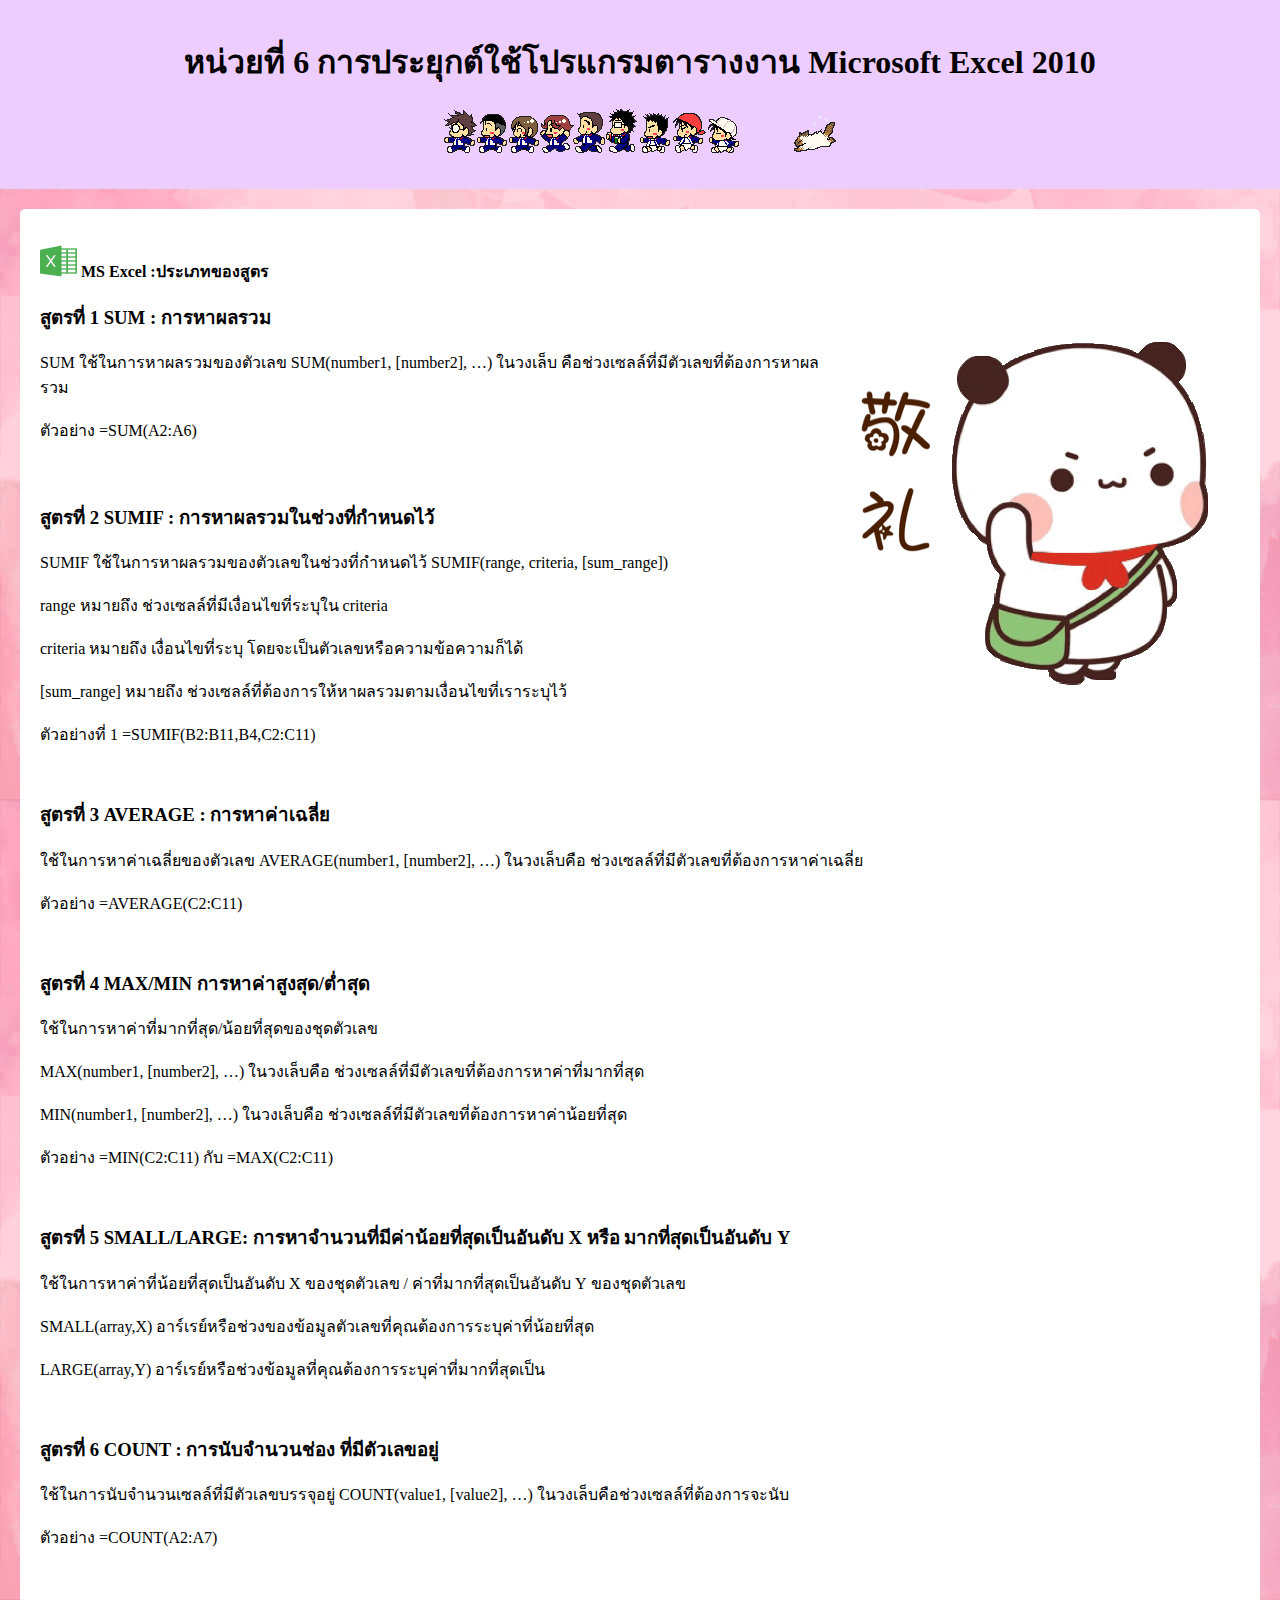
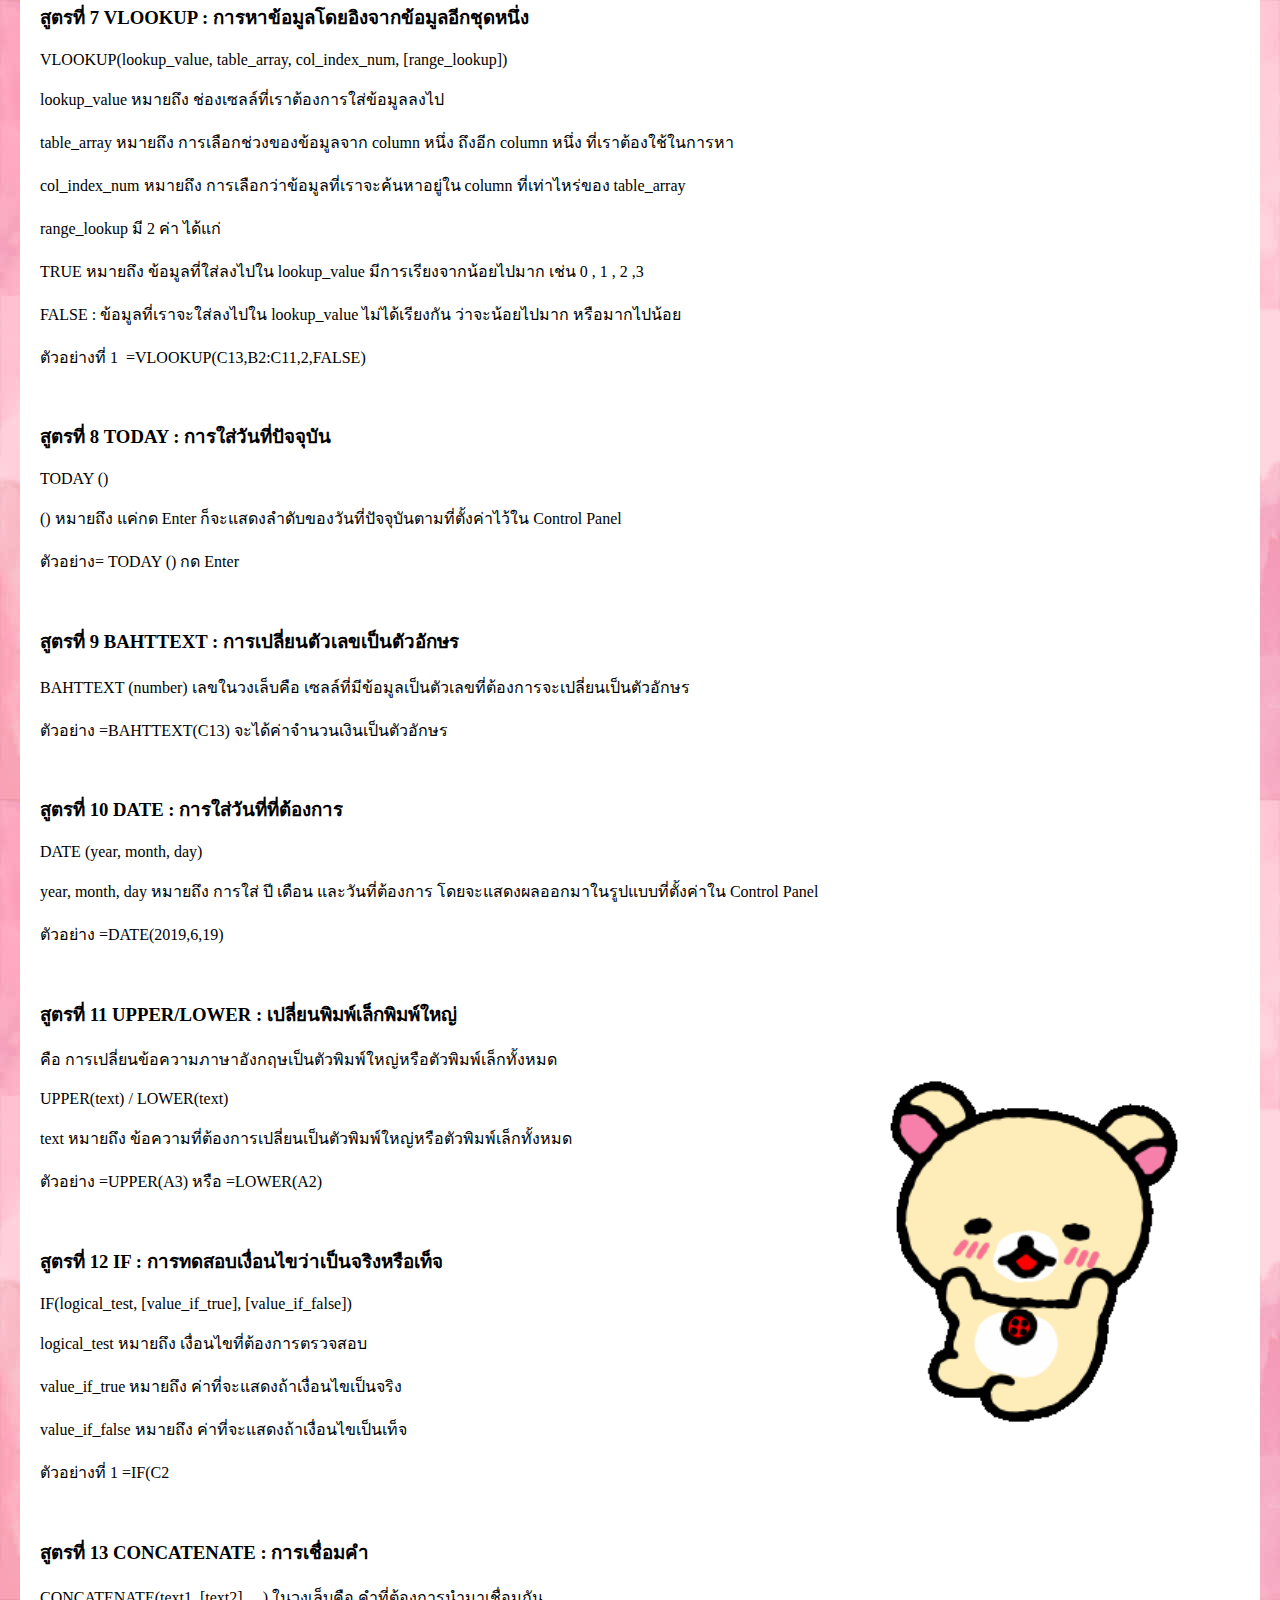
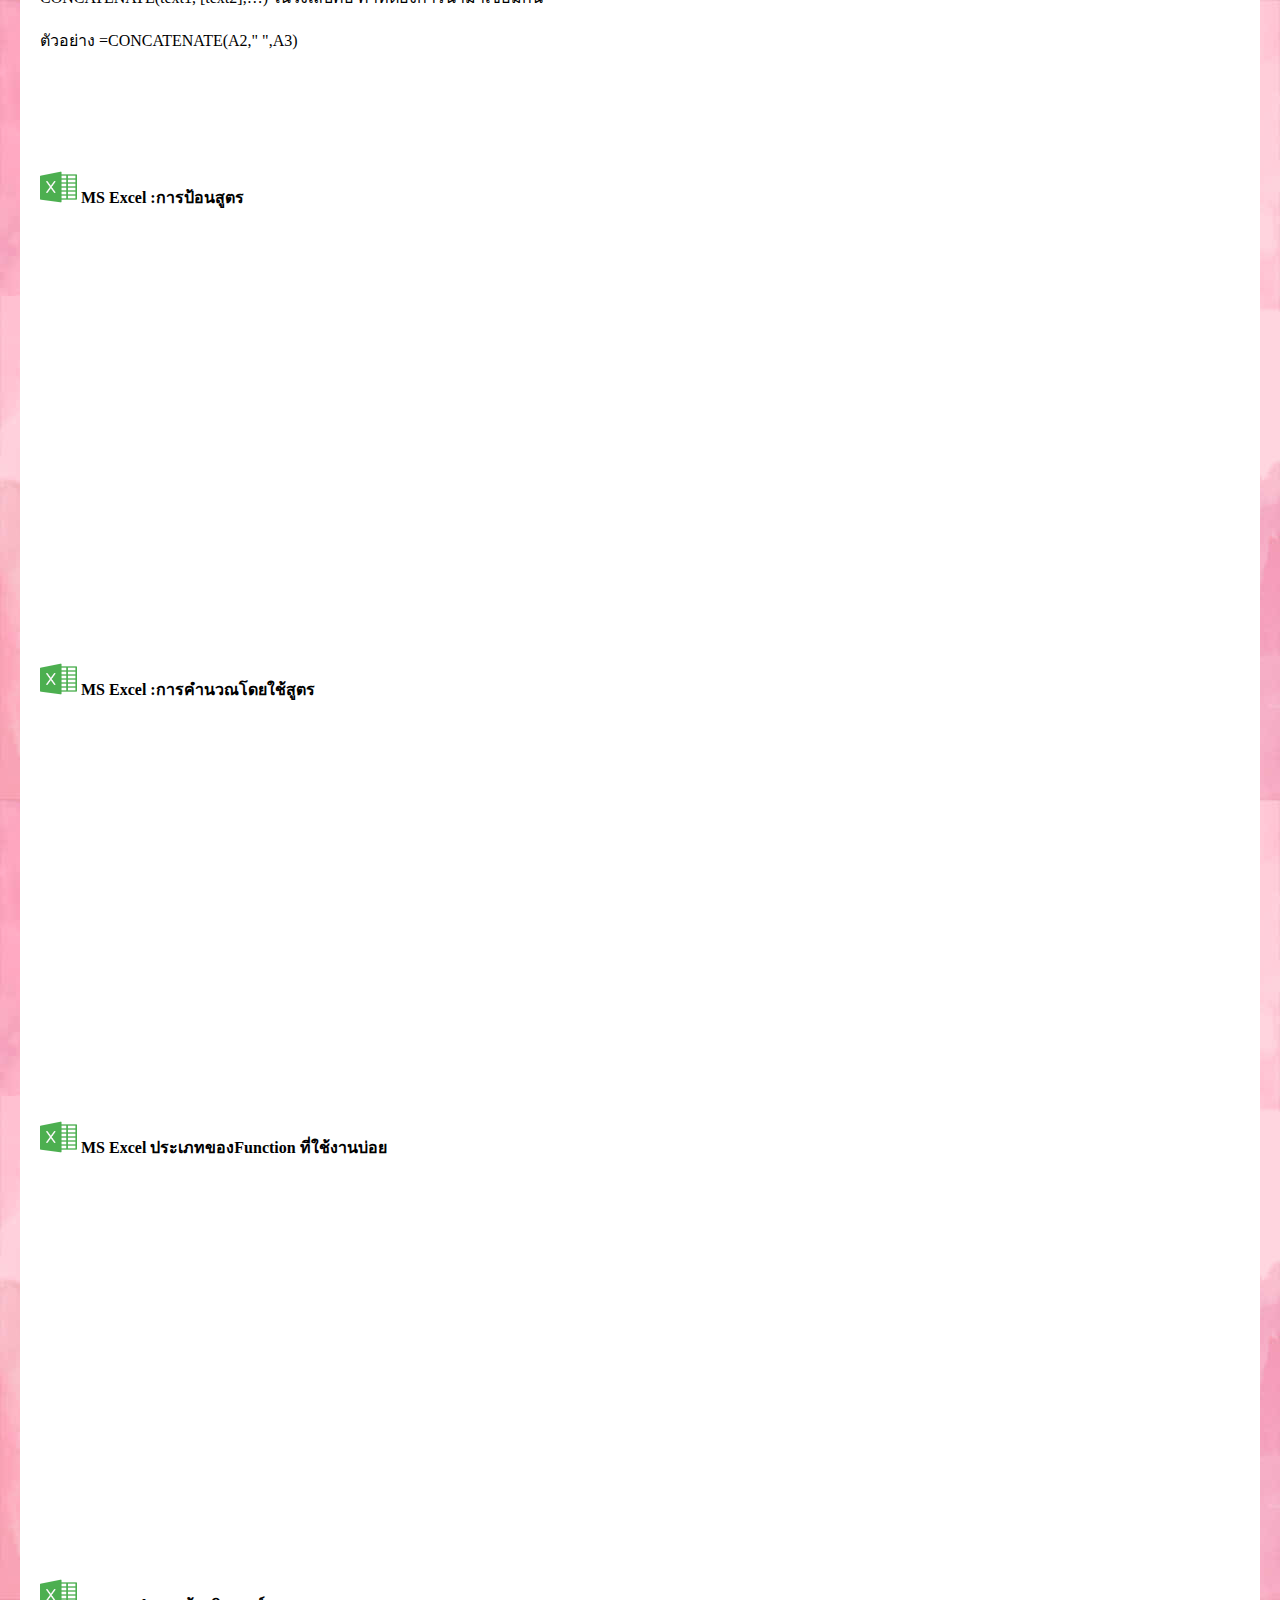
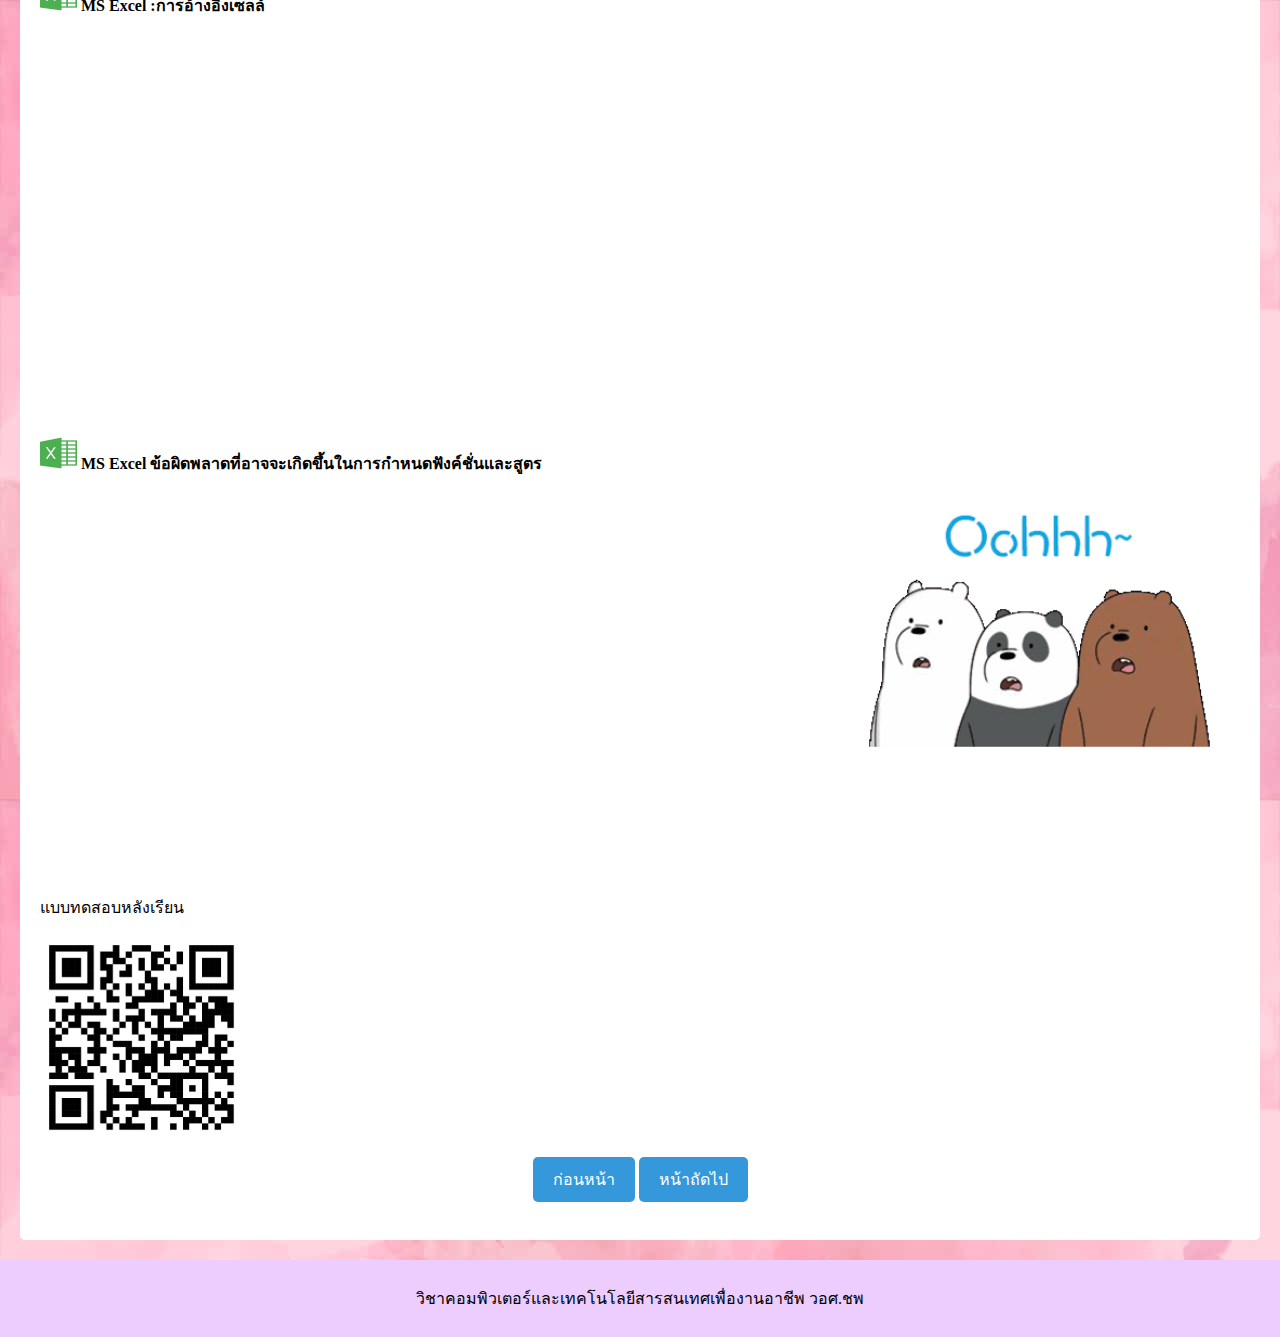
<file: unit6.html>
<!DOCTYPE html>
<html lang="en">

<head>
    <meta charset="utf-8">
    <meta name="viewport" content="width=device-width, initial-scale=1.0">
    <title>Unit6</title>
    <style>
            .container {
      width: 100%;
      overflow: hidden;
    }

    .image {
      float: right;
    }
        body {
    font-family: Arial, sans-serif;
    margin: 0;
    padding: 0;
    background-color: #f4f4f4;
    background-image: url(img/pink-pastel-background-fubdyima1gpioo62.jpg);
        }

        header {
            background-color: rgb(237, 205, 253);
            padding: 15px;
            text-align: center;
            color: rgb(0, 0, 0);
        }
        button {
    padding: 10px 20px;
    font-size: 16px;
    background-color: #3498db;
    color: #fff;
    border: none;
    border-radius: 5px;
    cursor: pointer;
}
        nav {
            background-color: #666;
            padding: 10px;
            text-align: center;
        }

        nav a {
            text-decoration: none;
            color: white;
            padding: 10px;
            margin: 0 10px;
        }

        section {
            padding: 20px;
            margin: 20px;
            background-color: white;
            border-radius: 5px;
        }

        footer {
            background-color: rgb(237, 205, 253);
            color: rgb(0, 0, 0);
            padding: 10px;
            text-align: center;
        }
    h1 {
    font-family: Anakotmai Bold, Anakotmai Light, Anakotmai Medium;
}
    body p {
    font-family: Anakotmai Bold, Anakotmai Light, Anakotmai Medium;
}
    body,td,th {
    font-family: "Anakotmai Bold", "Anakotmai Light", "Anakotmai Medium";
}
    </style>
</head>

<body tracingsrc="img/desktop-computer.jpg" tracingopacity="100">
<header>
        <h1>หน่วยที่ 6 การประยุกต์ใช้โปรแกรมตารางงาน Microsoft Excel 2010</h1>
        <p><img src="img/97038_844211.gif" width="400" height="45" alt=""/></p>
</header>

    <section id="home">
        <p><strong><img src="img/excel icon.png" width="37" height="32" alt=""/> MS Excel :ประเภทของสูตร</strong></p>
        <img class="image" src="img/03.gif" width="400">
      <h3><strong>สูตร</strong>ที่ 1 SUM : การหาผลรวม</h3>
      <p>SUM ใช้ในการหาผลรวมของตัวเลข SUM(number1, [number2], …) ในวงเล็บ คือช่วงเซลล์ที่มีตัวเลขที่ต้องการหาผลรวม<br>
      <br>
      ตัวอย่าง =SUM(A2:A6)</p>
      <h3>&nbsp;</h3>
      <h3><strong>สูตร</strong>ที่ 2 SUMIF : การหาผลรวมในช่วงที่กำหนดไว้</h3>
      <p>SUMIF ใช้ในการหาผลรวมของตัวเลขในช่วงที่กำหนดไว้ SUMIF(range, criteria, [sum_range])<br>
      <br>
      range หมายถึง ช่วงเซลล์ที่มีเงื่อนไขที่ระบุใน criteria<br>
      <br>
      criteria หมายถึง เงื่อนไขที่ระบุ โดยจะเป็นตัวเลขหรือความข้อความก็ได้<br>
      <br>
      [sum_range] หมายถึง ช่วงเซลล์ที่ต้องการให้หาผลรวมตามเงื่อนไขที่เราระบุไว้<br>
      <br>
      ตัวอย่างที่ 1 =SUMIF(B2:B11,B4,C2:C11)</p>
      <p>&nbsp;</p>
      <h3><strong>สูตร</strong>ที่ 3 AVERAGE : การหาค่าเฉลี่ย</h3>
      <p>ใช้ในการหาค่าเฉลี่ยของตัวเลข AVERAGE(number1, [number2], …) ในวงเล็บคือ ช่วงเซลล์ที่มีตัวเลขที่ต้องการหาค่าเฉลี่ย<br>
      <br>
      ตัวอย่าง =AVERAGE(C2:C11)</p>
      <p>&nbsp;</p>
      <h3><strong>สูตร</strong>ที่ 4 MAX/MIN การหาค่าสูงสุด/ต่ำสุด</h3>
      <p>ใช้ในการหาค่าที่มากที่สุด/น้อยที่สุดของชุดตัวเลข<br>
      <br>
      MAX(number1, [number2], …) ในวงเล็บคือ ช่วงเซลล์ที่มีตัวเลขที่ต้องการหาค่าที่มากที่สุด<br>
      <br>
      MIN(number1, [number2], …) ในวงเล็บคือ ช่วงเซลล์ที่มีตัวเลขที่ต้องการหาค่าน้อยที่สุด<br>
      <br>
      ตัวอย่าง =MIN(C2:C11) กับ =MAX(C2:C11)</p>
      <p>&nbsp;</p>
      <h3>สูตรที่ 5 SMALL/LARGE: การหาจำนวนที่มีค่าน้อยที่สุดเป็นอันดับ X หรือ มากที่สุดเป็นอันดับ Y</h3>
      <p>ใช้ในการหาค่าที่น้อยที่สุดเป็นอันดับ X ของชุดตัวเลข / ค่าที่มากที่สุดเป็นอันดับ Y ของชุดตัวเลข<br>
      <br>
      SMALL(array,X) อาร์เรย์หรือช่วงของข้อมูลตัวเลขที่คุณต้องการระบุค่าที่น้อยที่สุด<br>
      <br>
      LARGE(array,Y) อาร์เรย์หรือช่วงข้อมูลที่คุณต้องการระบุค่าที่มากที่สุดเป็น</p>
      <p>&nbsp;</p>
      <h3><strong>สูตร</strong>ที่ 6 COUNT : การนับจำนวนช่อง ที่มีตัวเลขอยู่</h3>
      <p>ใช้ในการนับจำนวนเซลล์ที่มีตัวเลขบรรจุอยู่ COUNT(value1, [value2], …) ในวงเล็บคือช่วงเซลล์ที่ต้องการจะนับ<br>
      <br>
      ตัวอย่าง =COUNT(A2:A7)</p>
      <p>&nbsp;</p>
      <h3><strong>สูตร</strong>ที่ 7 VLOOKUP : การหาข้อมูลโดยอิงจากข้อมูลอีกชุดหนึ่ง</h3>
      <p>VLOOKUP(lookup_value, table_array, col_index_num, [range_lookup])<br>
      <br>
      lookup_value หมายถึง ช่องเซลล์ที่เราต้องการใส่ข้อมูลลงไป<br>
      <br>
      table_array หมายถึง การเลือกช่วงของข้อมูลจาก column หนึ่ง ถึงอีก column หนึ่ง ที่เราต้องใช้ในการหา<br>
      <br>
      col_index_num หมายถึง การเลือกว่าข้อมูลที่เราจะค้นหาอยู่ใน column ที่เท่าไหร่ของ table_array<br>
      <br>
      range_lookup มี 2 ค่า ได้แก่<br>
      <br>
      TRUE หมายถึง ข้อมูลที่ใส่ลงไปใน lookup_value มีการเรียงจากน้อยไปมาก เช่น 0 , 1 , 2 ,3<br>
      <br>
      FALSE : ข้อมูลที่เราจะใส่ลงไปใน lookup_value ไม่ได้เรียงกัน ว่าจะน้อยไปมาก หรือมากไปน้อย<br>
      <br>
      ตัวอย่างที่ 1  =VLOOKUP(C13,B2:C11,2,FALSE)</p>
      <p>&nbsp;</p>
      <h3><strong>สูตร</strong>ที่ 8 TODAY : การใส่วันที่ปัจจุบัน</h3>
      <p>TODAY ()<br>
      <br>
      () หมายถึง แค่กด Enter ก็จะแสดงลำดับของวันที่ปัจจุบันตามที่ตั้งค่าไว้ใน Control Panel<br>
      <br>
      ตัวอย่าง= TODAY () กด Enter</p>
      <p>&nbsp;</p>
      <h3><strong>สูตร</strong>ที่ 9 BAHTTEXT : การเปลี่ยนตัวเลขเป็นตัวอักษร</h3>
      <p>BAHTTEXT (number) เลขในวงเล็บคือ เซลล์ที่มีข้อมูลเป็นตัวเลขที่ต้องการจะเปลี่ยนเป็นตัวอักษร<br>
      <br>
      ตัวอย่าง =BAHTTEXT(C13) จะได้ค่าจำนวนเงินเป็นตัวอักษร</p>
      <p>&nbsp;</p>
      <h3><strong>สูตร</strong>ที่ 10 DATE : การใส่วันที่ที่ต้องการ</h3>
      <p>DATE (year, month, day)<br>
      <br>
      year, month, day หมายถึง การใส่ ปี เดือน และวันที่ต้องการ โดยจะแสดงผลออกมาในรูปแบบที่ตั้งค่าใน Control Panel<br>
      <br>
      ตัวอย่าง =DATE(2019,6,19)</p>
      <p>&nbsp;</p>
      <h3><strong>สูตร</strong>ที่ 11 UPPER/LOWER : เปลี่ยนพิมพ์เล็กพิมพ์ใหญ่</h3>
      <img class="image" src="img/05.gif" width="400">
      <p>คือ การเปลี่ยนข้อความภาษาอังกฤษเป็นตัวพิมพ์ใหญ่หรือตัวพิมพ์เล็กทั้งหมด<br>
      <br>
      UPPER(text) / LOWER(text)<br>
      <br>
      text หมายถึง ข้อความที่ต้องการเปลี่ยนเป็นตัวพิมพ์ใหญ่หรือตัวพิมพ์เล็กทั้งหมด<br>
      <br>
      ตัวอย่าง =UPPER(A3) หรือ =LOWER(A2)</p>
      <p>&nbsp;</p>
      <h3><strong>สูตร</strong>ที่ 12 IF : การทดสอบเงื่อนไขว่าเป็นจริงหรือเท็จ</h3>
      <p>IF(logical_test, [value_if_true], [value_if_false])<br>
      <br>
      logical_test หมายถึง เงื่อนไขที่ต้องการตรวจสอบ<br>
      <br>
      value_if_true หมายถึง ค่าที่จะแสดงถ้าเงื่อนไขเป็นจริง<br>
      <br>
      value_if_false หมายถึง ค่าที่จะแสดงถ้าเงื่อนไขเป็นเท็จ<br>
      <br>
      ตัวอย่างที่ 1 =IF(C2</p>
      <p>&nbsp;</p>
      <h3><strong>สูตร</strong>ที่ 13 CONCATENATE : การเชื่อมคำ</h3>
      <p>CONCATENATE(text1, [text2],…) ในวงเล็บคือ คำที่ต้องการนำมาเชื่อมกัน<br>
      <br>
      ตัวอย่าง =CONCATENATE(A2," ",A3)</p>
      <p>&nbsp;</p>
      <p>&nbsp;</p>
      <p>&nbsp;</p>
      <p><strong><img src="img/excel icon.png" width="37" height="32" alt=""/> MS Excel :การป้อนสูตร</strong></p>
      <a href="https://youtu.be/XVNNdjR-q34"></a>
      <p>&nbsp;</p>
	  <p>&nbsp;</p>
		<p><iframe width="560" height="315" src="https://www.youtube.com/embed/D4jd_vYY4Z4?si=isfqLKeWWpq1LlUB" title="YouTube video player" frameborder="0" allow="accelerometer; autoplay; clipboard-write; encrypted-media; gyroscope; picture-in-picture; web-share" allowfullscreen></iframe>
		</p>
		<p>&nbsp;</p>
		<p><strong><img src="img/excel icon.png" width="37" height="32" alt=""/> MS Excel :การคำนวณโดยใช้สูตร</strong></p>
		<p>&nbsp;</p>
	  <p><iframe width="560" height="315" src="https://www.youtube.com/embed/j5tvUHBsdI8?si=uhYauaGXKCpyP5Qv" title="YouTube video player" frameborder="0" allow="accelerometer; autoplay; clipboard-write; encrypted-media; gyroscope; picture-in-picture; web-share" allowfullscreen></iframe></p>
		<p>&nbsp;</p>
		<p><strong><img src="img/excel icon.png" width="37" height="32" alt=""/> MS Excel ประเภทของFunction ที่ใช้งานบ่อย</strong></p>
	  <p>&nbsp;</p>
		<p><iframe width="560" height="315" src="https://www.youtube.com/embed/JYpJXpi2-kk?si=EQg_8VH3OctLnFyW" title="YouTube video player" frameborder="0" allow="accelerometer; autoplay; clipboard-write; encrypted-media; gyroscope; picture-in-picture; web-share" allowfullscreen></iframe></p>
		<p>&nbsp;</p>
		<p><strong><img src="img/excel icon.png" width="37" height="32" alt=""/> MS Excel :การอ้างอิงเซลล์</strong></p>
		<p>&nbsp;</p>
		<p><iframe width="560" height="315" src="https://www.youtube.com/embed/epASP-jP6CI?si=3DQWnc4t4yeq6aL6" title="YouTube video player" frameborder="0" allow="accelerometer; autoplay; clipboard-write; encrypted-media; gyroscope; picture-in-picture; web-share" allowfullscreen></iframe></p>
		<p>&nbsp;</p>
		<p><strong><img src="img/excel icon.png" width="37" height="32" alt=""/> MS Excel ข้อผิดพลาดที่อาจจะเกิดขึ้นในการกำหนดฟังค์ชั่นและสูตร</strong></p>
        <img class="image" src="img/07.gif" width="400">
		<p>&nbsp;</p>
		<p><iframe width="560" height="315" src="https://www.youtube.com/embed/bZVT4WAgDH4?si=lqnzEkSKouBfvT2W" title="YouTube video player" frameborder="0" allow="accelerometer; autoplay; clipboard-write; encrypted-media; gyroscope; picture-in-picture; web-share" allowfullscreen></iframe></p>
		<p>&nbsp;</p>
		<p>แบบทดสอบหลังเรียน</p>

		<p><img src="img/unit6s.png" width="201"/></p>
        <center>
            <a href="unit5.html"><button>ก่อนหน้า</button></a>
            <a href="unit7.html"><button>หน้าถัดไป</button></a>
        </center>
        <br>
        </section>
        </a>
    <footer>
      <p>วิชาคอมพิวเตอร์และเทคโนโลยีสารสนเทศเพื่องานอาชีพ วอศ.ชพ</p>
</footer>
</body>

</html>
</file>
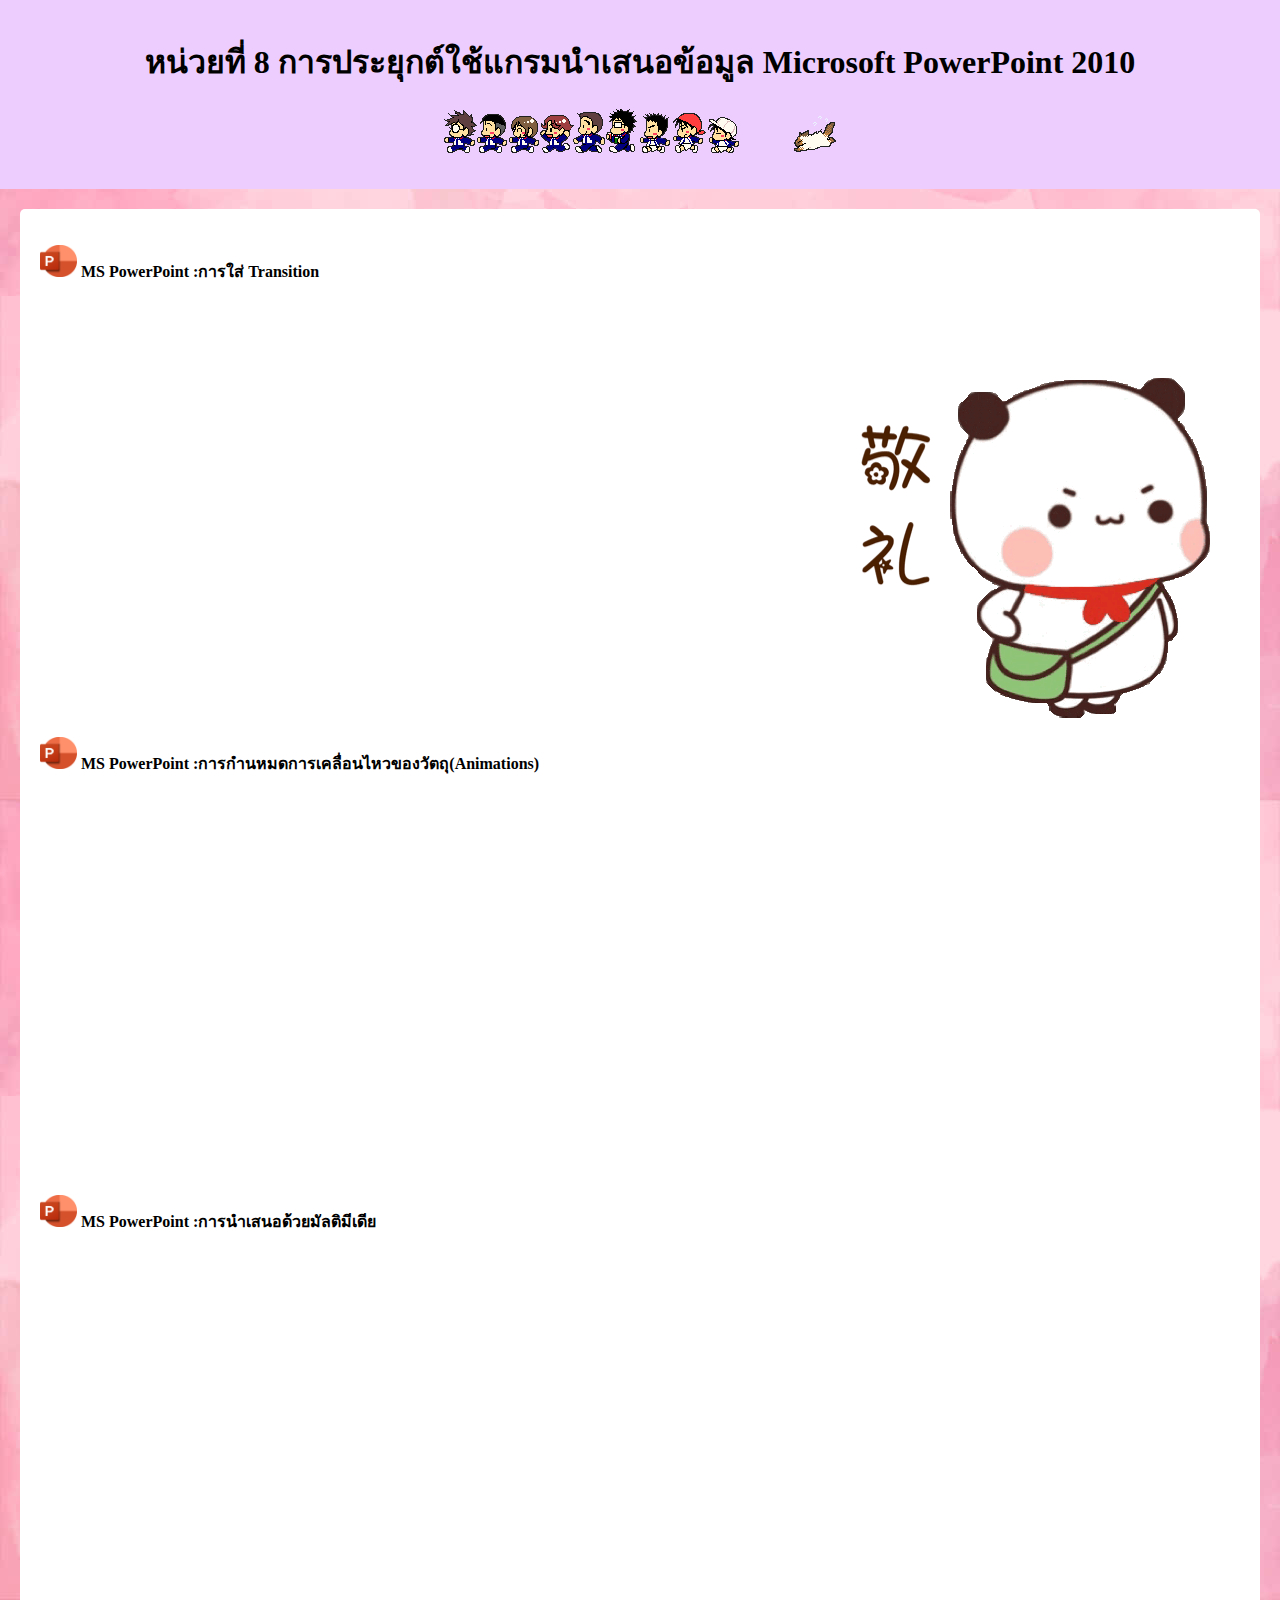
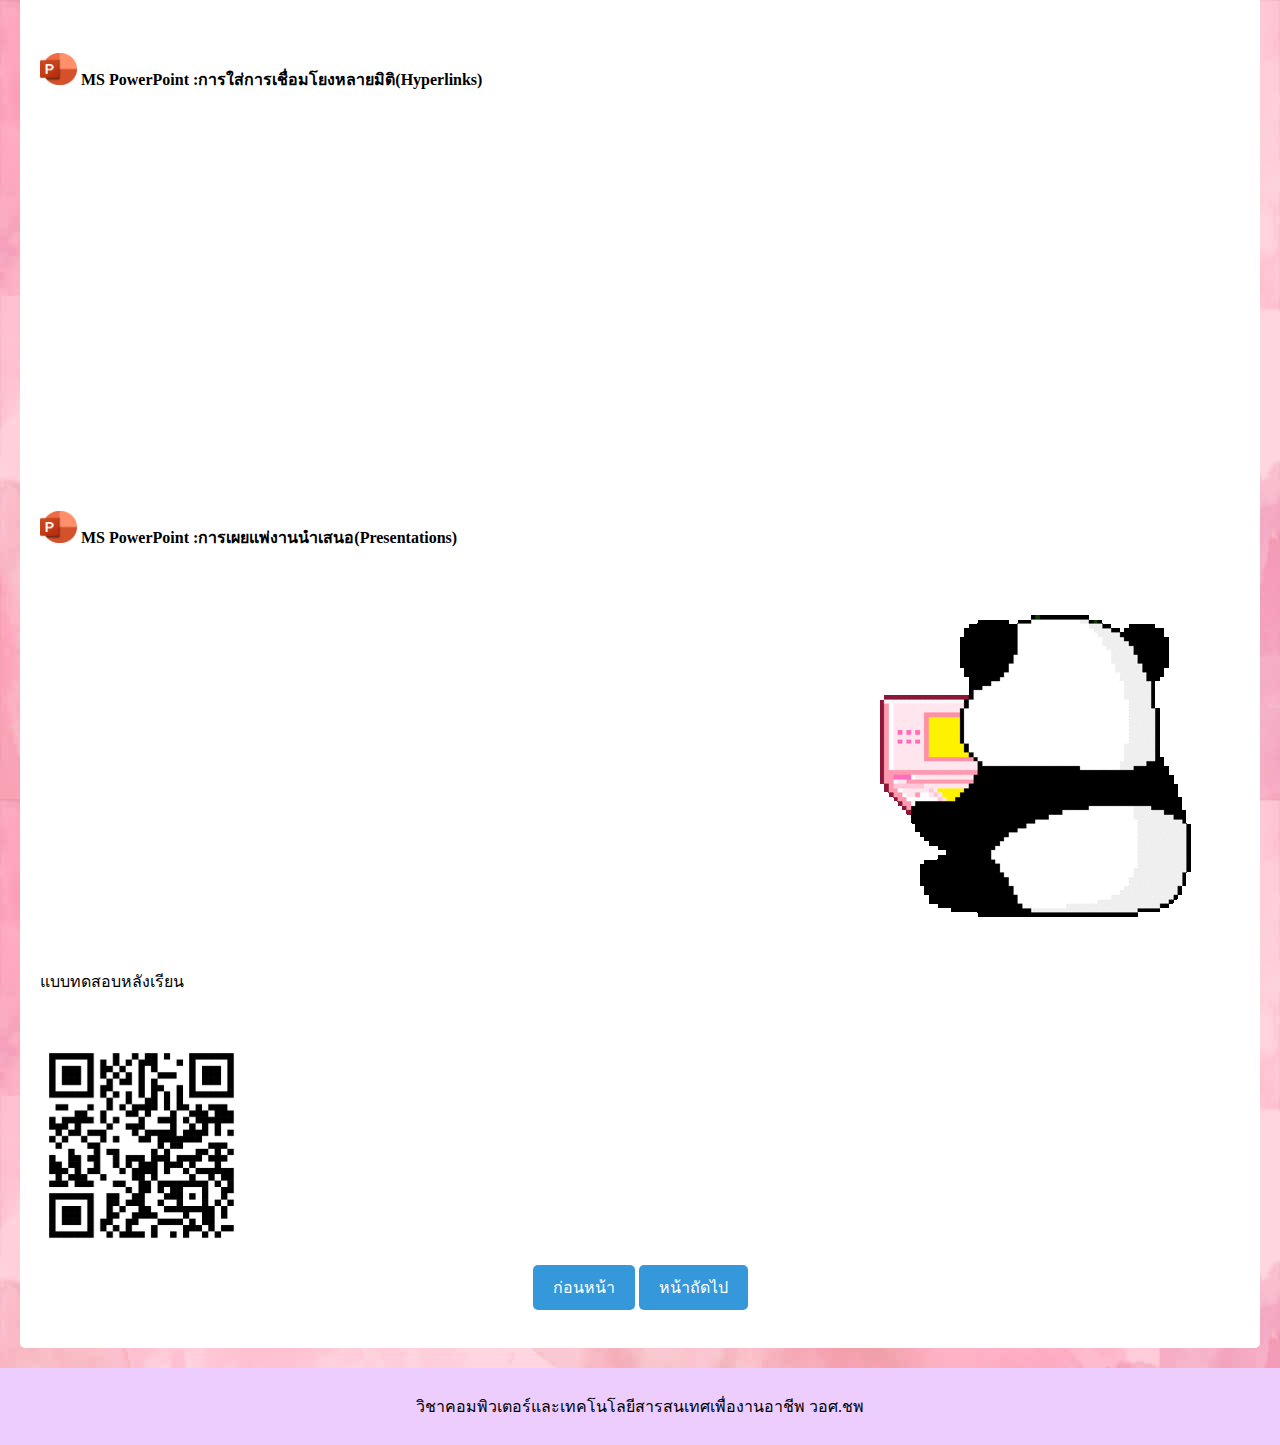
<file: unit8.html>
<!DOCTYPE html>
<html lang="en">

<head>
    <meta charset="utf-8">
    <meta name="viewport" content="width=device-width, initial-scale=1.0">
    <title>Unit8</title>
    <style>
            .container {
      width: 100%;
      overflow: hidden;
    }

    .image {
      float: right;
    }
        body {
    font-family: Arial, sans-serif;
    margin: 0;
    padding: 0;
    background-color: #f4f4f4;
    background-image: url(img/pink-pastel-background-fubdyima1gpioo62.jpg);
        }

        header {
            background-color: rgb(237, 205, 253);
            padding: 15px;
            text-align: center;
            color: rgb(0, 0, 0);
        }
        button {
    padding: 10px 20px;
    font-size: 16px;
    background-color: #3498db;
    color: #fff;
    border: none;
    border-radius: 5px;
    cursor: pointer;
}
        nav {
            background-color: #666;
            padding: 10px;
            text-align: center;
        }

        nav a {
            text-decoration: none;
            color: white;
            padding: 10px;
            margin: 0 10px;
        }

        section {
            padding: 20px;
            margin: 20px;
            background-color: white;
            border-radius: 5px;
        }

        footer {
            background-color: rgb(237, 205, 253);
            color: rgb(0, 0, 0);
            padding: 10px;
            text-align: center;
        }
    h1 {
    font-family: Anakotmai Bold, Anakotmai Light, Anakotmai Medium;
}
    body p {
    font-family: Anakotmai Bold, Anakotmai Light, Anakotmai Medium;
}
    body,td,th {
    font-family: "Anakotmai Bold", "Anakotmai Light", "Anakotmai Medium";
}
    </style>
</head>

<body tracingsrc="img/desktop-computer.jpg" tracingopacity="100">
<header>
        <h1>หน่วยที่ 8 การประยุกต์ใช้แกรมนำเสนอข้อมูล Microsoft PowerPoint 2010</h1>
        <p><img src="img/97038_844211.gif" width="400" height="45" alt=""/></p>
</header>

    <section id="home">
      <p><strong><img src="img/ppt1.png" width="37" height="32" alt=""/> MS PowerPoint :การใส่ Transition</strong></p>
      <p>&nbsp;</p>
      <img class="image" src="img/03.gif" width="400">
      <p><br>
      </p>
      <p><iframe width="560" height="315" src="https://www.youtube.com/embed/FXdGXzMcJPM?si=Bep_5wXDjHVFaU2X" title="YouTube video player" frameborder="0" allow="accelerometer; autoplay; clipboard-write; encrypted-media; gyroscope; picture-in-picture; web-share" allowfullscreen></iframe></p>
      <p>&nbsp;</p>
      <p><strong><img src="img/ppt1.png" width="37" height="32" alt=""/> MS PowerPoint :การกำนหมดการเคลื่อนไหวของวัตถุ(Animations)</strong></p>
      <p>&nbsp;</p>
      <p><iframe width="560" height="315" src="https://www.youtube.com/embed/ssfKGWXXCI4?si=v7CyCI5FxQpbdXGl" title="YouTube video player" frameborder="0" allow="accelerometer; autoplay; clipboard-write; encrypted-media; gyroscope; picture-in-picture; web-share" allowfullscreen></iframe></p>
      <p>&nbsp;</p>
      <p><strong><img src="img/ppt1.png" width="37" height="32" alt=""/> MS PowerPoint :การนำเสนอด้วยมัลติมีเดีย</strong></p>
      <p>&nbsp;</p>
      <p><iframe width="560" height="315" src="https://www.youtube.com/embed/YaoRe5VaOiY?si=XVN6Ww-8rcVCjPS-" title="YouTube video player" frameborder="0" allow="accelerometer; autoplay; clipboard-write; encrypted-media; gyroscope; picture-in-picture; web-share" allowfullscreen></iframe></p>
      <p>&nbsp;</p>
      <p><strong><img src="img/ppt1.png" width="37" height="32" alt=""/> MS PowerPoint :การใส่การเชื่อมโยงหลายมิติ(Hyperlinks)</strong></p>
      <p>&nbsp;</p>
      <p><iframe width="560" height="315" src="https://www.youtube.com/embed/KQEYUT91a1A?si=cV87O5x15FrbMVm2" title="YouTube video player" frameborder="0" allow="accelerometer; autoplay; clipboard-write; encrypted-media; gyroscope; picture-in-picture; web-share" allowfullscreen></iframe></p>
      <p>&nbsp;</p>
      <p><strong><img src="img/ppt1.png" width="37" height="32" alt=""/> MS PowerPoint :การเผยแพ่งานนำเสนอ(Presentations)</strong></p>
      <img class="image" src="img/06.gif" width="400">
      <p>&nbsp;</p>
      <p><iframe width="560" height="315" src="https://www.youtube.com/embed/BYZWlxF7HDQ?si=XmDVTsNcsRi_q8za" title="YouTube video player" frameborder="0" allow="accelerometer; autoplay; clipboard-write; encrypted-media; gyroscope; picture-in-picture; web-share" allowfullscreen></iframe></p>
      <p>&nbsp;</p>
      <p>แบบทดสอบหลังเรียน</p>
      <p>&nbsp;</p>
      <p><img src="img/unit8s.png" width="201"/></p>
      <a href="unit7.html"></a>
      <a href="unit9.html">
        <center>
            <a href="unit7.html"><button>ก่อนหน้า</button></a>
            <a href="unit9.html"><button>หน้าถัดไป</button></a>
        </center>
      <br>
      </section>
    <footer>
      <p>วิชาคอมพิวเตอร์และเทคโนโลยีสารสนเทศเพื่องานอาชีพ วอศ.ชพ</p>

</footer>
</body>

</html>
</file>
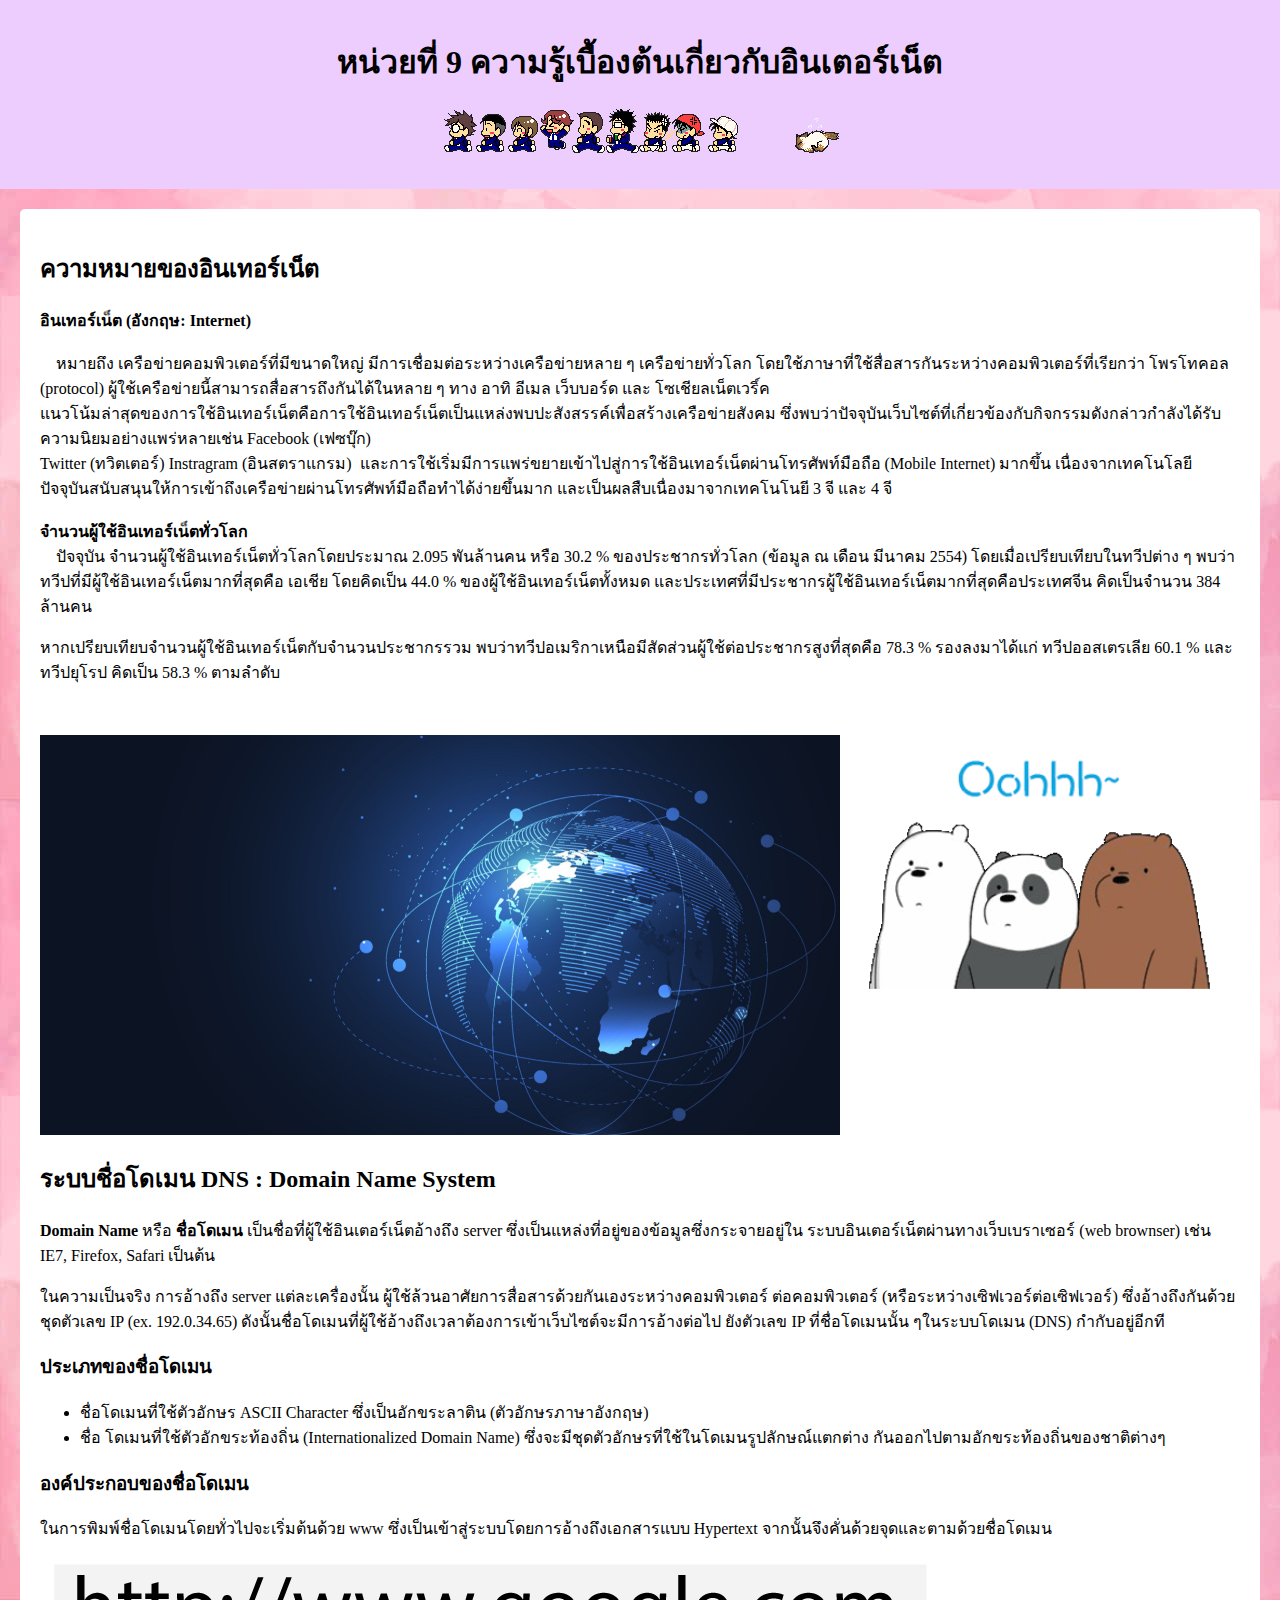
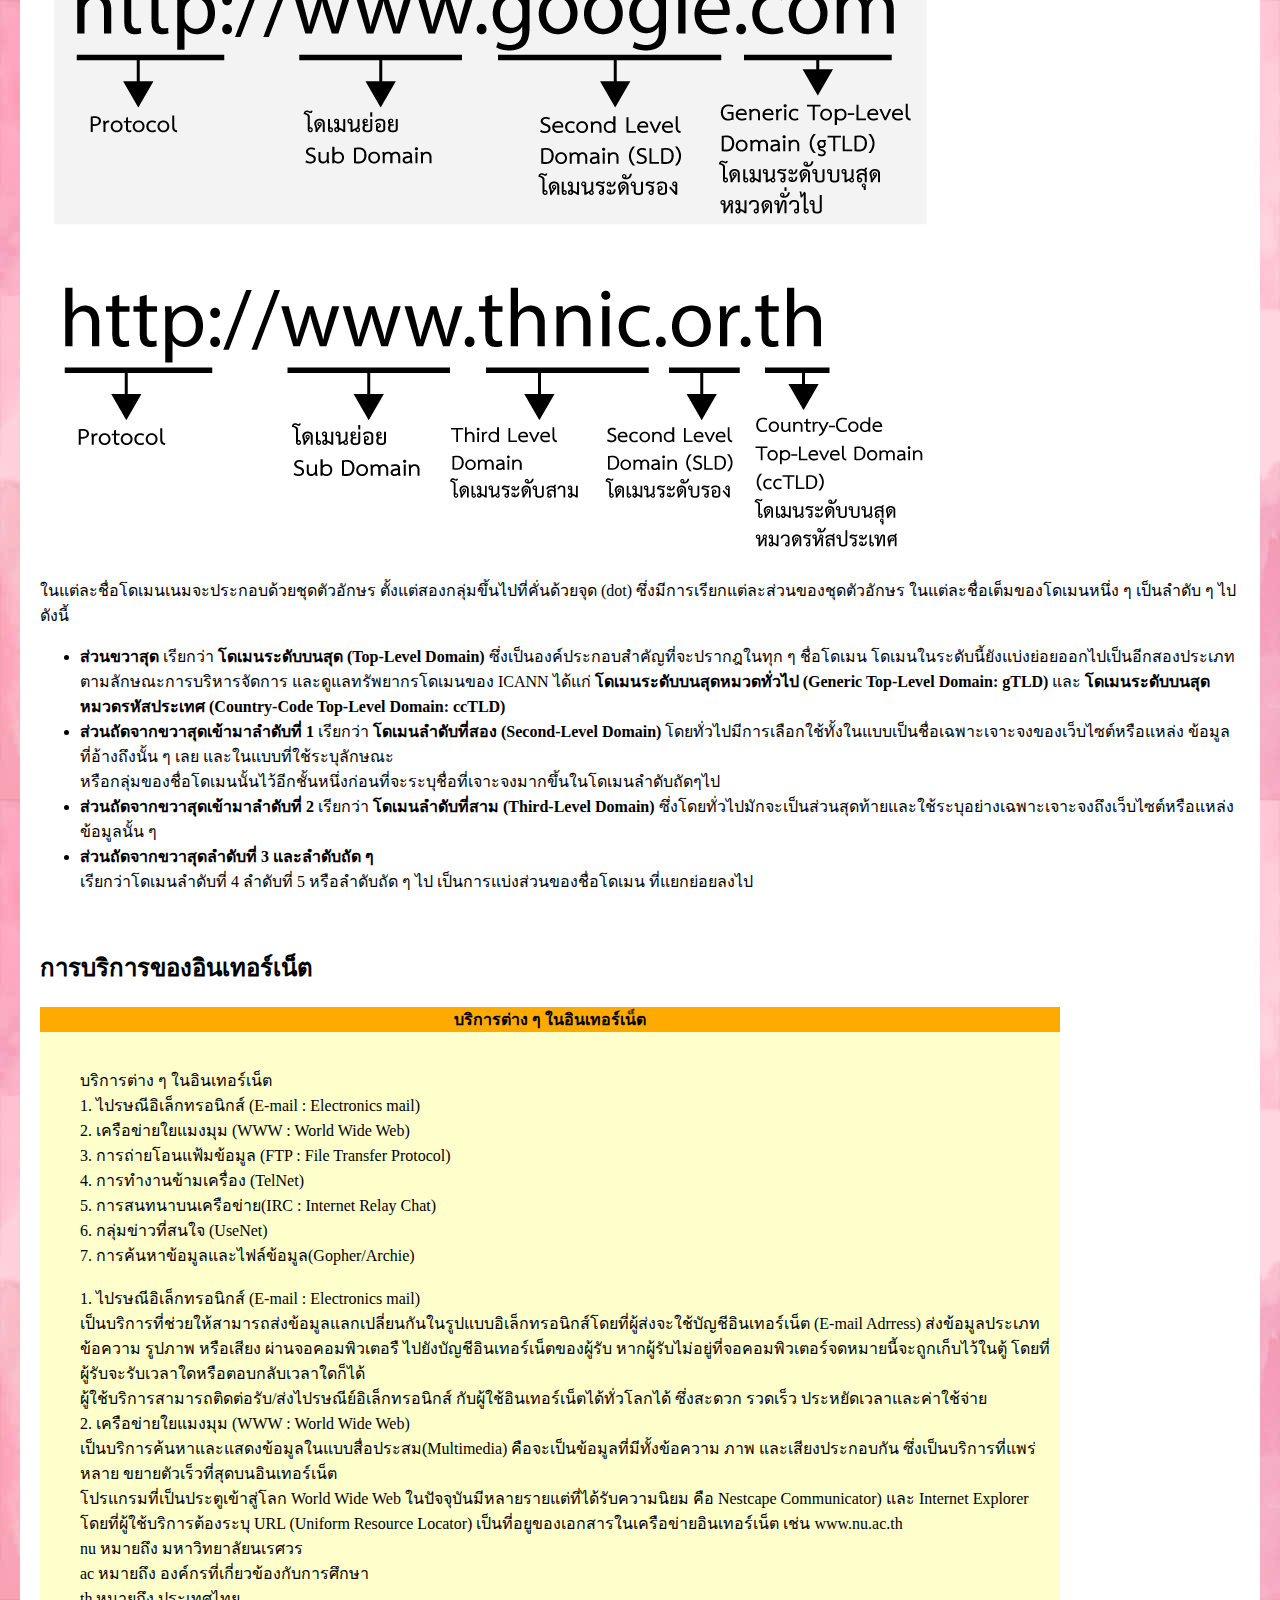
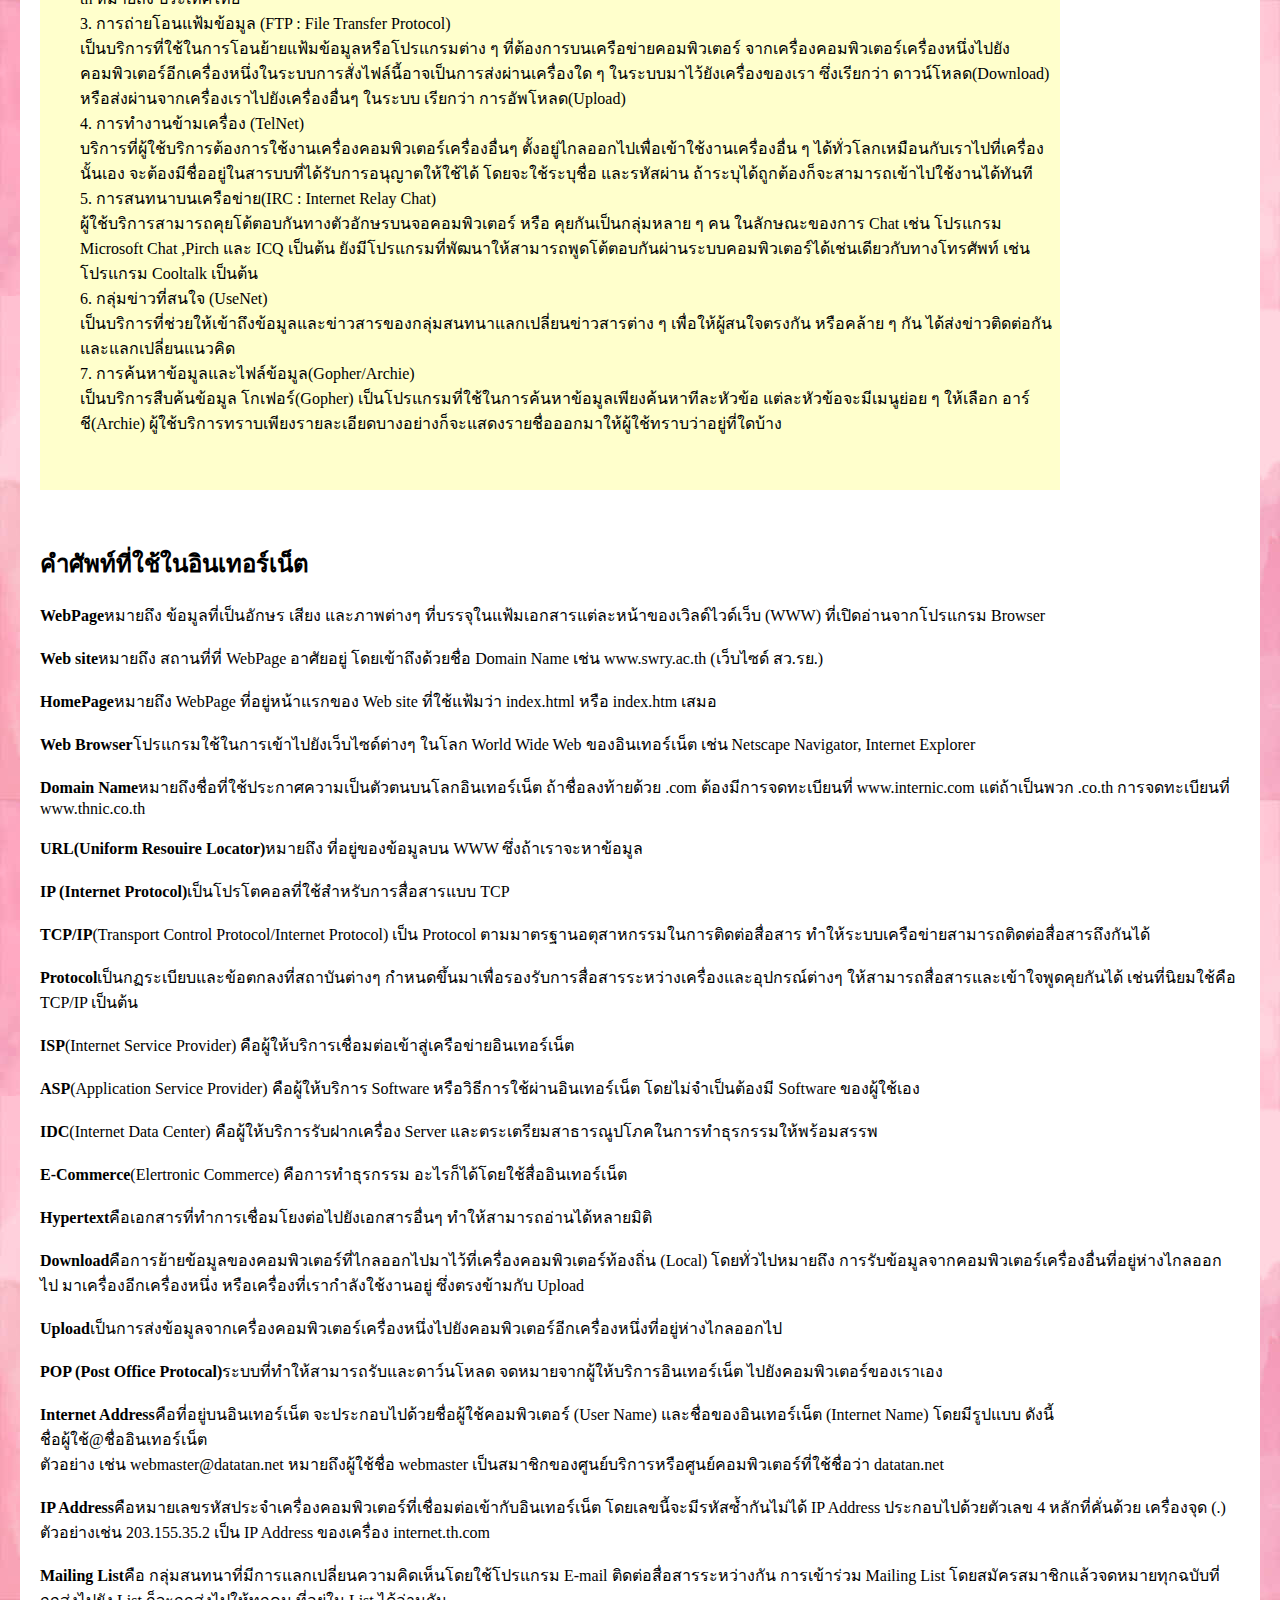
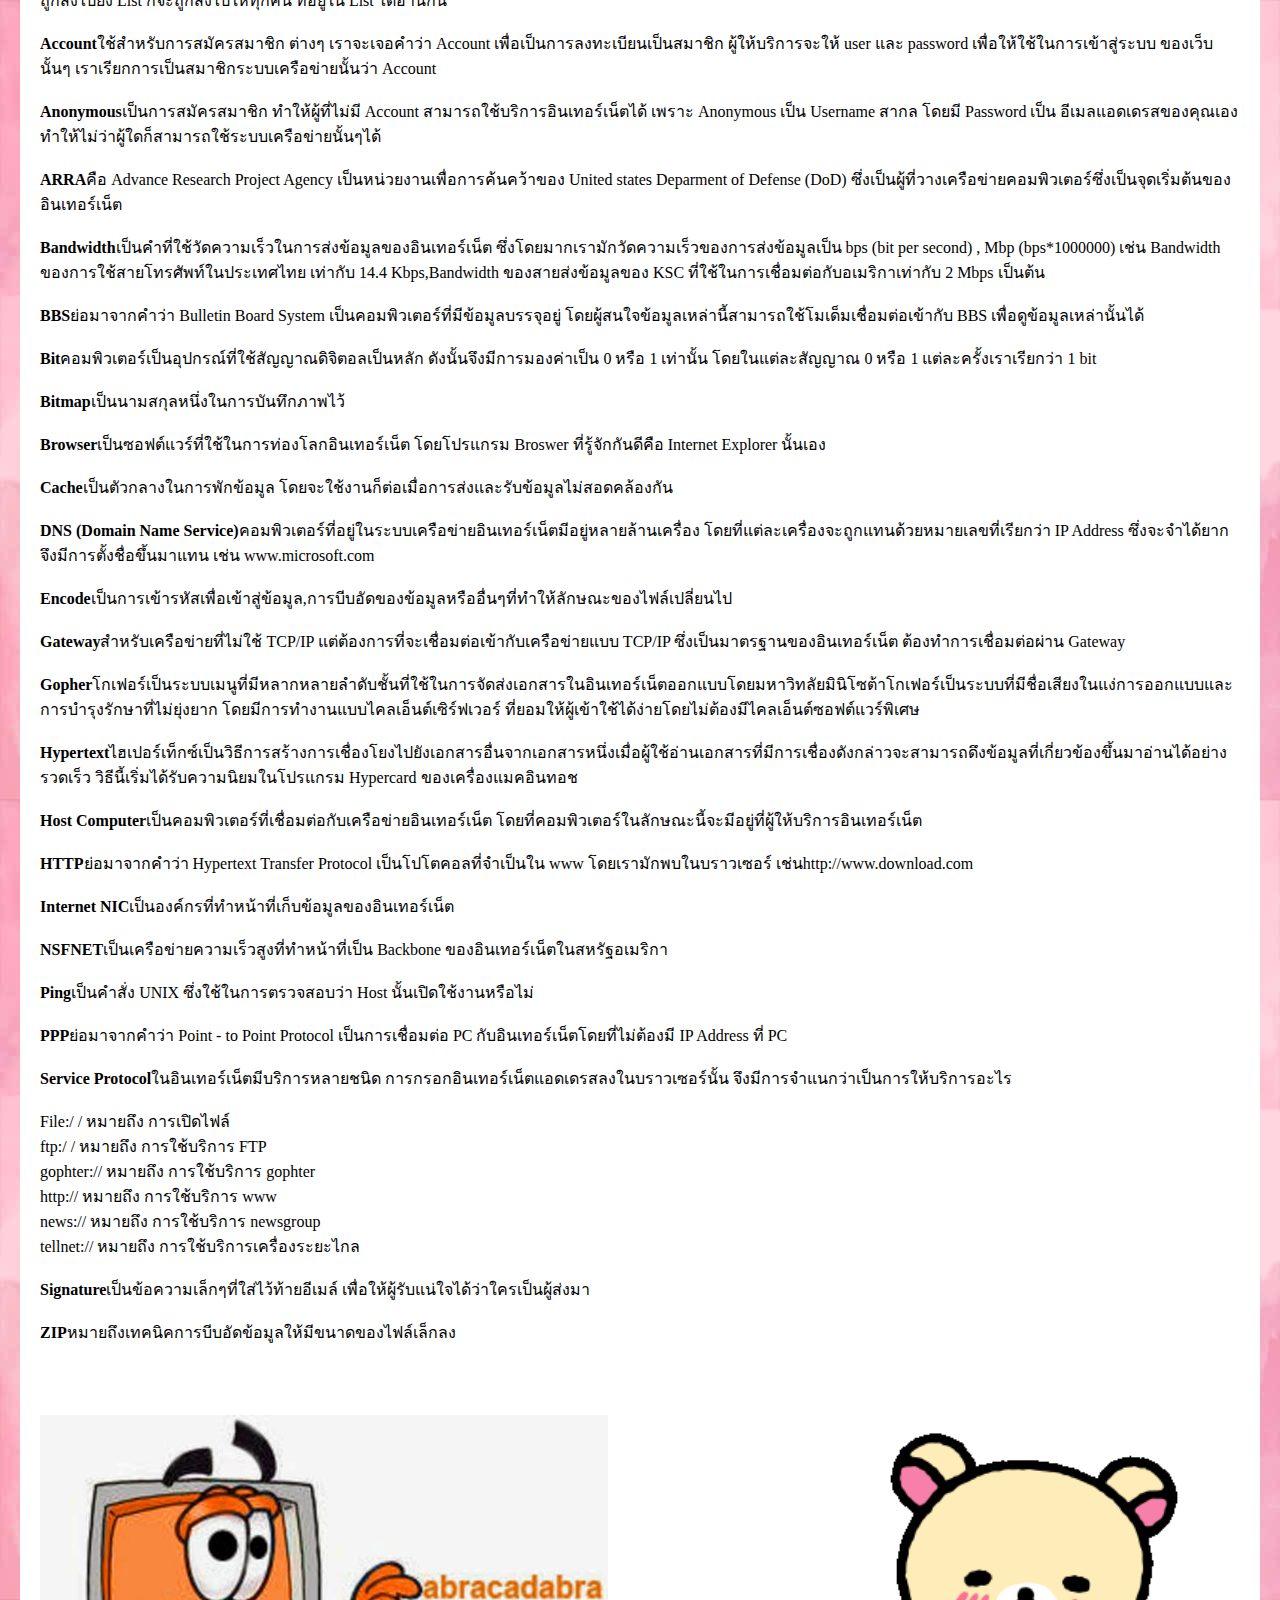
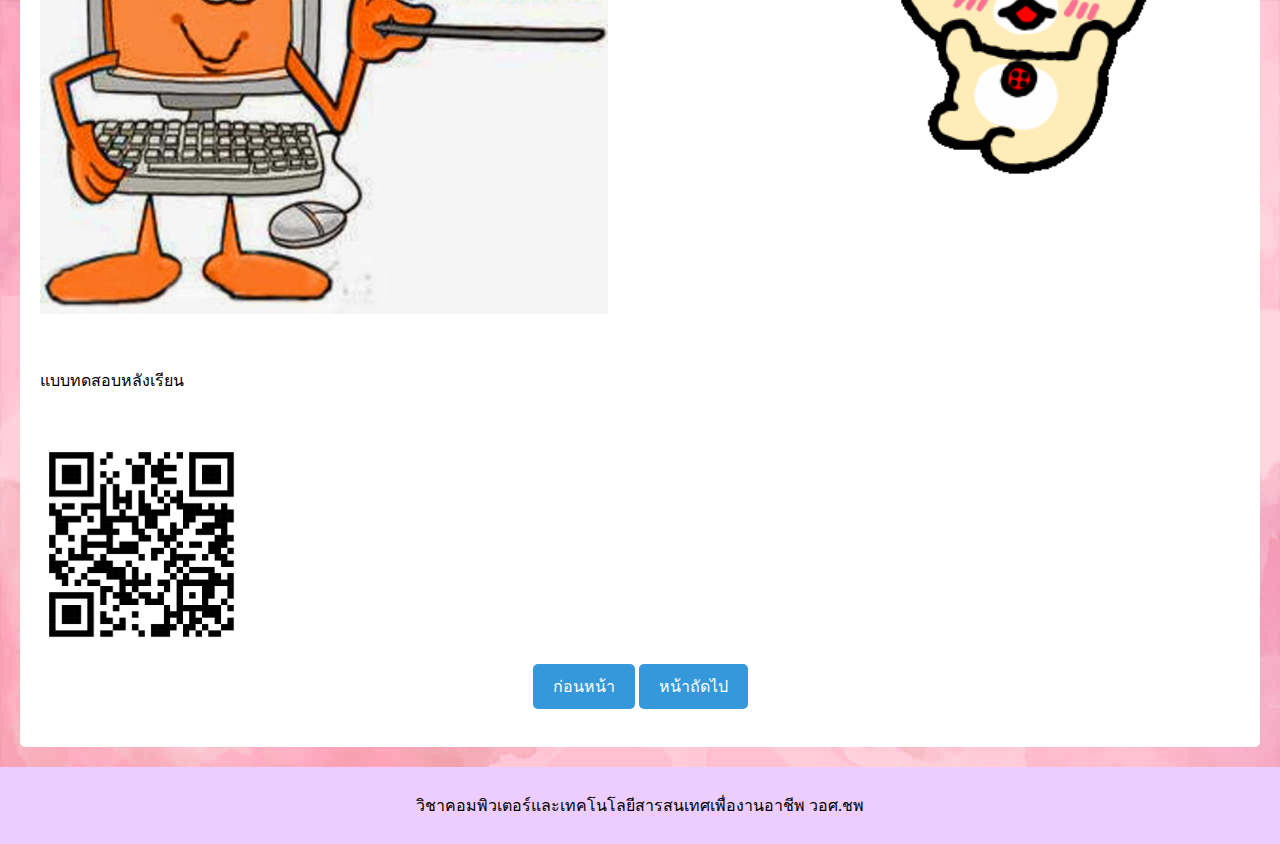
<file: unit9.html>
<!DOCTYPE html>
<html lang="en">

<head>
    <meta charset="utf-8">
    <meta name="viewport" content="width=device-width, initial-scale=1.0">
    <title>Unit9</title>
    <style>
          .container {
      width: 100%;
      overflow: hidden;
    }

    .image {
      float: right;
    }
        body {
    font-family: Arial, sans-serif;
    margin: 0;
    padding: 0;
    background-color: #f4f4f4;
    background-image: url(img/pink-pastel-background-fubdyima1gpioo62.jpg);
        }

        header {
            background-color: rgb(237, 205, 253);
            padding: 15px;
            text-align: center;
            color: rgb(0, 0, 0);
        }
        button {
    padding: 10px 20px;
    font-size: 16px;
    background-color: #3498db;
    color: #fff;
    border: none;
    border-radius: 5px;
    cursor: pointer;
}
        nav {
            background-color: #666;
            padding: 10px;
            text-align: center;
        }

        nav a {
            text-decoration: none;
            color: white;
            padding: 10px;
            margin: 0 10px;
        }

        section {
            padding: 20px;
            margin: 20px;
            background-color: white;
            border-radius: 5px;
        }

        footer {
            background-color: rgb(237, 205, 253);
            color: rgb(0, 0, 0);
            padding: 10px;
            text-align: center;
        }
    h1 {
    font-family: Anakotmai Bold, Anakotmai Light, Anakotmai Medium;
}
    body p {
    font-family: Anakotmai Bold, Anakotmai Light, Anakotmai Medium;
}
    body,td,th {
    font-family: "Anakotmai Bold", "Anakotmai Light", "Anakotmai Medium";
}
    </style>
</head>

<body tracingsrc="img/desktop-computer.jpg" tracingopacity="100">
<header>
        <h1>หน่วยที่ 9 ความรู้เบื้องต้นเกี่ยวกับอินเตอร์เน็ต</h1>
        <p><img src="img/97038_844211.gif" width="400" height="45" alt=""/></p>
</header>

    <section id="home">
      <h2>ความหมายของอินเทอร์เน็ต</h2>
      <p><strong>อินเทอร์เน็ต (อังกฤษ: Internet)</strong><br>
        <br>
            หมายถึง เครือข่ายคอมพิวเตอร์ที่มีขนาดใหญ่ มีการเชื่อมต่อระหว่างเครือข่ายหลาย ๆ เครือข่ายทั่วโลก โดยใช้ภาษาที่ใช้สื่อสารกันระหว่างคอมพิวเตอร์ที่เรียกว่า โพรโทคอล (protocol) ผู้ใช้เครือข่ายนี้สามารถสื่อสารถึงกันได้ในหลาย ๆ ทาง อาทิ อีเมล เว็บบอร์ด และ โซเชียลเน็ตเวริ์ค<br>
        แนวโน้มล่าสุดของการใช้อินเทอร์เน็ตคือการใช้อินเทอร์เน็ตเป็นแหล่งพบปะสังสรรค์เพื่อสร้างเครือข่ายสังคม ซึ่งพบว่าปัจจุบันเว็บไซต์ที่เกี่ยวข้องกับกิจกรรมดังกล่าวกำลังได้รับความนิยมอย่างแพร่หลายเช่น Facebook (เฟซบุ๊ก)<br>
        Twitter (ทวิตเตอร์) Instragram (อินสตราแกรม)  และการใช้เริ่มมีการแพร่ขยายเข้าไปสู่การใช้อินเทอร์เน็ตผ่านโทรศัพท์มือถือ (Mobile Internet) มากขึ้น เนื่องจากเทคโนโลยีปัจจุบันสนับสนุนให้การเข้าถึงเครือข่ายผ่านโทรศัพท์มือถือทำได้ง่ายขึ้นมาก และเป็นผลสืบเนื่องมาจากเทคโนโนยี 3 จี และ 4 จี<br>
        <br>
        <strong>จำนวนผู้ใช้อินเทอร์เน็ตทั่วโลก</strong><br>
          ปัจจุบัน จำนวนผู้ใช้อินเทอร์เน็ตทั่วโลกโดยประมาณ 2.095 พันล้านคน หรือ 30.2 % ของประชากรทั่วโลก (ข้อมูล ณ เดือน มีนาคม 2554) โดยเมื่อเปรียบเทียบในทวีปต่าง ๆ พบว่าทวีปที่มีผู้ใช้อินเทอร์เน็ตมากที่สุดคือ เอเชีย โดยคิดเป็น 44.0 % ของผู้ใช้อินเทอร์เน็ตทั้งหมด และประเทศที่มีประชากรผู้ใช้อินเทอร์เน็ตมากที่สุดคือประเทศจีน คิดเป็นจำนวน 384 ล้านคน</p>
      <p>หากเปรียบเทียบจำนวนผู้ใช้อินเทอร์เน็ตกับจำนวนประชากรรวม พบว่าทวีปอเมริกาเหนือมีสัดส่วนผู้ใช้ต่อประชากรสูงที่สุดคือ 78.3 % รองลงมาได้แก่ ทวีปออสเตรเลีย 60.1 % และ ทวีปยุโรป คิดเป็น 58.3 % ตามลำดับ</p>
      <p>&nbsp;</p>
      <img class="image" src="img/07.gif" width="400">
      <p><img src="img/internet.jpg" width="800" height="400" alt=""/></p>
      <h2>ระบบชื่อโดเมน DNS : Domain Name System</h2>
      <p><strong>Domain Name </strong>หรือ<strong> ชื่อโดเมน </strong>เป็นชื่อที่ผู้ใช้อินเตอร์เน็ตอ้างถึง server ซึ่งเป็นแหล่งที่อยู่ของข้อมูลซึ่งกระจายอยู่ใน ระบบอินเตอร์เน็ตผ่านทางเว็บเบราเซอร์ (web brownser) เช่น IE7, Firefox, Safari เป็นต้น</p>
      <p>ในความเป็นจริง การอ้างถึง server แต่ละเครื่องนั้น ผู้ใช้ล้วนอาศัยการสื่อสารด้วยกันเองระหว่างคอมพิวเตอร์ ต่อคอมพิวเตอร์ (หรือระหว่างเซิฟเวอร์ต่อเซิฟเวอร์) ซึ่งอ้างถึงกันด้วยชุดตัวเลข IP (ex. 192.0.34.65) ดังนั้นชื่อโดเมนที่ผู้ใช้อ้างถึงเวลาต้องการเข้าเว็บไซต์จะมีการอ้างต่อไป ยังตัวเลข IP ที่ชื่อโดเมนนั้น ๆในระบบโดเมน (DNS) กำกับอยู่อีกที</p>
      <h3>ประเภทของชื่อโดเมน</h3>
      <ul>
        <li>ชื่อโดเมนที่ใช้ตัวอักษร ASCII Character ซึ่งเป็นอักขระลาติน (ตัวอักษรภาษาอังกฤษ)</li>
        <li>ชื่อ โดเมนที่ใช้ตัวอักขระท้องถิ่น (Internationalized Domain Name) ซึ่งจะมีชุดตัวอักษรที่ใช้ในโดเมนรูปลักษณ์แตกต่าง กันออกไปตามอักขระท้องถิ่นของชาติต่างๆ</li>
      </ul>
      <h3>องค์ประกอบของชื่อโดเมน</h3>
      <p>ในการพิมพ์ชื่อโดเมนโดยทั่วไปจะเริ่มต้นด้วย www ซึ่งเป็นเข้าสู่ระบบโดยการอ้างถึงเอกสารแบบ Hypertext จากนั้นจึงคั่นด้วยจุดและตามด้วยชื่อโดเมน</p>
      <p><img decoding="async" src="img/Donmain1.png" alt="domainname" width="900" height="274"></p>
      <p><img decoding="async" src="img/Domain2.png" alt="domain" width="900" height="307"></p>
      <p>ในแต่ละชื่อโดเมนเนมจะประกอบด้วยชุดตัวอักษร ตั้งแต่สองกลุ่มขึ้นไปที่คั่นด้วยจุด (dot) ซึ่งมีการเรียกแต่ละส่วนของชุดตัวอักษร ในแต่ละชื่อเต็มของโดเมนหนึ่ง ๆ เป็นลำดับ ๆ ไปดังนี้</p>
      <ul>
        <li><strong>ส่วนขวาสุด </strong>เรียกว่า <strong>โดเมนระดับบนสุด (Top-Level Domain)</strong> ซึ่งเป็นองค์ประกอบสำคัญที่จะปรากฎในทุก ๆ ชื่อโดเมน โดเมนในระดับนี้ยังแบ่งย่อยออกไปเป็นอีกสองประเภทตามลักษณะการบริหารจัดการ และดูแลทรัพยากรโดเมนของ ICANN ได้แก่<strong> โดเมนระดับบนสุดหมวดทั่วไป (Generic Top-Level Domain: gTLD)</strong> และ <strong>โดเมนระดับบนสุดหมวดรหัสประเทศ (Country-Code Top-Level Domain: ccTLD)</strong></li>
        <li><strong>ส่วนถัดจากขวาสุดเข้ามาลำดับที่ 1 </strong>เรียกว่า <strong>โดเมนลำดับที่สอง (Second-Level Domain)</strong> โดยทั่วไปมีการเลือกใช้ทั้งในแบบเป็นชื่อเฉพาะเจาะจงของเว็บไซต์หรือแหล่ง ข้อมูลที่อ้างถึงนั้น ๆ เลย และในแบบที่ใช้ระบุลักษณะ<br>
          หรือกลุ่มของชื่อโดเมนนั้นไว้อีกชั้นหนึ่งก่อนที่จะระบุชื่อที่เจาะจงมากขึ้นในโดเมนลำดับถัดๆไป</li>
        <li><strong>ส่วนถัดจากขวาสุดเข้ามาลำดับที่ 2 </strong>เรียกว่า <strong>โดเมนลำดับที่สาม (Third-Level Domain)</strong> ซึ่งโดยทั่วไปมักจะเป็นส่วนสุดท้ายและใช้ระบุอย่างเฉพาะเจาะจงถึงเว็บไซต์หรือแหล่งข้อมูลนั้น ๆ</li>
        <li><strong>ส่วนถัดจากขวาสุดลำดับที่ 3 และลำดับถัด ๆ<br>
        </strong>เรียกว่าโดเมนลำดับที่ 4 ลำดับที่ 5 หรือลำดับถัด ๆ ไป เป็นการแบ่งส่วนของชื่อโดเมน ที่แยกย่อยลงไป</li>
      </ul>
      <p><br>
      </p>
      <h2>การบริการของอินเทอร์เน็ต</h2>
      <table border="0" cellpadding="0" cellspacing="0" width="85%" bgcolor="#FFFFCC">
        <tbody>
          <tr>
            <td width="100%" bgcolor="#FFAA00"><center>
              <strong>บริการต่าง ๆ ในอินเทอร์เน็ต</strong>
            </center></td>
          </tr>
          <tr>
            <td width="100%"><br>
              <center>
              </center></td>
          </tr>
          <tr>
            <td width="100%"><br>
              <dd>บริการต่าง ๆ ในอินเทอร์เน็ต<br>
              </dd>
              <dd>1. ไปรษณีอิเล็กทรอนิกส์ (E-mail : Electronics mail)<br>
              </dd>
              <dd>2. เครือข่ายใยแมงมุม (WWW : World Wide Web)<br>
              </dd>
              <dd>3. การถ่ายโอนแฟ้มข้อมูล (FTP : File Transfer Protocol)<br>
              </dd>
              <dd>4. การทำงานข้ามเครื่อง (TelNet)<br>
              </dd>
              <dd>5. การสนทนาบนเครือข่าย(IRC : Internet Relay Chat)<br>
              </dd>
              <dd>6. กลุ่มข่าวที่สนใจ (UseNet)<br>
              </dd>
              <dd>7. การค้นหาข้อมูลและไฟล์ข้อมูล(Gopher/Archie)<br>
              </dd>
              <dd><br>
              </dd>
              <dd>1. ไปรษณีอิเล็กทรอนิกส์ (E-mail : Electronics mail)<br>
              </dd>
              <dd>เป็นบริการที่ช่วยให้สามารถส่งข้อมูลแลกเปลี่ยนกันในรูปแบบอิเล็กทรอนิกส์โดยที่ผู้ส่งจะใช้บัญชีอินเทอร์เน็ต (E-mail Adrress) ส่งข้อมูลประเภทข้อความ รูปภาพ หรือเสียง ผ่านจอคอมพิวเตอรื ไปยังบัญชีอินเทอร์เน็ตของผู้รับ หากผู้รับไม่อยู่ที่จอคอมพิวเตอร์จดหมายนี้จะถูกเก็บไว้ในตู้ โดยที่ผู้รับจะรับเวลาใดหรือตอบกลับเวลาใดก็ได้<br>
              </dd>
              <dd>ผู้ใช้บริการสามารถติดต่อรับ/ส่งไปรษณีย์อิเล็กทรอนิกส์ กับผู้ใช้อินเทอร์เน็ตได้ทั่วโลกได้ ซึ่งสะดวก รวดเร็ว ประหยัดเวลาและค่าใช้จ่าย<br>
              </dd>
              <dd>2. เครือข่ายใยแมงมุม (WWW : World Wide Web)<br>
              </dd>
              <dd>เป็นบริการค้นหาและแสดงข้อมูลในแบบสื่อประสม(Multimedia) คือจะเป็นข้อมูลที่มีทั้งข้อความ ภาพ และเสียงประกอบกัน ซึ่งเป็นบริการที่แพร่หลาย ขยายตัวเร็วที่สุดบนอินเทอร์เน็ต<br>
              </dd>
              <dd>โปรแกรมที่เป็นประตูเข้าสู่โลก World Wide Web ในปัจจุบันมีหลายรายแต่ที่ได้รับความนิยม คือ Nestcape Communicator) และ Internet Explorer โดยที่ผู้ใช้บริการต้องระบุ URL (Uniform Resource Locator) เป็นที่อยูของเอกสารในเครือข่ายอินเทอร์เน็ต เช่น www.nu.ac.th<br>
              </dd>
              <dd>nu หมายถึง มหาวิทยาลัยนเรศวร<br>
              </dd>
              <dd>ac หมายถึง องค์กรที่เกี่ยวข้องกับการศึกษา<br>
              </dd>
              <dd>th หมายถึง ประเทศไทย<br>
              </dd>
              <dd>3. การถ่ายโอนแฟ้มข้อมูล (FTP : File Transfer Protocol)<br>
              </dd>
              <dd>เป็นบริการที่ใช้ในการโอนย้ายแฟ้มข้อมูลหรือโปรแกรมต่าง ๆ ที่ต้องการบนเครือข่ายคอมพิวเตอร์ จากเครื่องคอมพิวเตอร์เครื่องหนึ่งไปยังคอมพิวเตอร์อีกเครื่องหนึ่งในระบบการสั่งไฟล์นี้อาจเป็นการส่งผ่านเครื่องใด ๆ ในระบบมาไว้ยังเครื่องของเรา ซึ่งเรียกว่า ดาวน์โหลด(Download) หรือส่งผ่านจากเครื่องเราไปยังเครื่องอื่นๆ ในระบบ เรียกว่า การอัพโหลด(Upload)<br>
              </dd>
              <dd>4. การทำงานข้ามเครื่อง (TelNet)<br>
              </dd>
              <dd>บริการที่ผู้ใช้บริการต้องการใช้งานเครื่องคอมพิวเตอร์เครื่องอื่นๆ ตั้งอยู่ไกลออกไปเพื่อเข้าใช้งานเครื่องอื่น ๆ ได้ทั่วโลกเหมือนกับเราไปที่เครื่องนั้นเอง จะต้องมีชื่ออยู่ในสารบบที่ได้รับการอนุญาตให้ใช้ได้ โดยจะใช้ระบุชื่อ และรหัสผ่าน ถ้าระบุได้ถูกต้องก็จะสามารถเข้าไปใช้งานได้ทันที<br>
              </dd>
              <dd>5. การสนทนาบนเครือข่าย(IRC : Internet Relay Chat)<br>
              </dd>
              <dd>ผู้ใช้บริการสามารถคุยโต้ตอบกันทางตัวอักษรบนจอคอมพิวเตอร์ หรือ คุยกันเป็นกลุ่มหลาย ๆ คน ในลักษณะของการ Chat เช่น โปรแกรม Microsoft Chat ,Pirch และ ICQ เป็นต้น ยังมีโปรแกรมที่พัฒนาให้สามารถพูดโต้ตอบกันผ่านระบบคอมพิวเตอร์ได้เช่นเดียวกับทางโทรศัพท์ เช่น โปรแกรม Cooltalk เป็นต้น<br>
              </dd>
              <dd>6. กลุ่มข่าวที่สนใจ (UseNet)<br>
              </dd>
              <dd>เป็นบริการที่ช่วยให้เข้าถึงข้อมูลและข่าวสารของกลุ่มสนทนาแลกเปลี่ยนข่าวสารต่าง ๆ เพื่อให้ผู้สนใจตรงกัน หรือคล้าย ๆ กัน ได้ส่งข่าวติดต่อกันและแลกเปลี่ยนแนวคิด<br>
              </dd>
              <dd>7. การค้นหาข้อมูลและไฟล์ข้อมูล(Gopher/Archie)<br>
              </dd>
              <dd>เป็นบริการสืบค้นข้อมูล โกเฟอร์(Gopher) เป็นโปรแกรมที่ใช้ในการค้นหาข้อมูลเพียงค้นหาทีละหัวข้อ แต่ละหัวข้อจะมีเมนูย่อย ๆ ให้เลือก อาร์ชี(Archie) ผู้ใช้บริการทราบเพียงรายละเอียดบางอย่างก็จะแสดงรายชื่อออกมาให้ผู้ใช้ทราบว่าอยู่ที่ใดบ้าง<br>
              </dd>
              <dd><br>
              </dd>
              <dd><br>
                <br>
              </dd></td>
          </tr>
          <tr>
            <td width="100%"></td>
          </tr>
        </tbody>
      </table>
      <p>&nbsp;</p>
      <h2>คำศัพท์ที่ใช้ในอินเทอร์เน็ต</h2>
      <div></div>
      <div></div>
      <div>
        <p><strong>WebPage</strong>หมายถึง ข้อมูลที่เป็นอักษร เสียง และภาพต่างๆ ที่บรรจุในแฟ้มเอกสารแต่ละหน้าของเวิลด์ไวด์เว็บ (WWW) ที่เปิดอ่านจากโปรแกรม Browser<br>
          <br>
          <strong>Web site</strong>หมายถึง สถานที่ที่ WebPage อาศัยอยู่ โดยเข้าถึงด้วยชื่อ Domain Name เช่น www.swry.ac.th (เว็บไซด์ สว.รย.)<br>
          <br>
          <strong>HomePage</strong>หมายถึง WebPage ที่อยู่หน้าแรกของ Web site ที่ใช้แฟ้มว่า index.html หรือ index.htm เสมอ<br>
          <br>
          <strong>Web Browser</strong>โปรแกรมใช้ในการเข้าไปยังเว็บไซด์ต่างๆ ในโลก World Wide Web ของอินเทอร์เน็ต เช่น Netscape Navigator, Internet Explorer<br>
          <br>
          <strong>Domain Name</strong>หมายถึงชื่อที่ใช้ประกาศความเป็นตัวตนบนโลกอินเทอร์เน็ต ถ้าชื่อลงท้ายด้วย .com ต้องมีการจดทะเบียนที่ www.internic.com แต่ถ้าเป็นพวก .co.th การจดทะเบียนที่ www.thnic.co.th<br>
          <br>
          <strong>URL(Uniform Resouire Locator)</strong>หมายถึง ที่อยู่ของข้อมูลบน WWW ซึ่งถ้าเราจะหาข้อมูล<br>
          <br>
          <strong>IP (Internet Protocol)</strong>เป็นโปรโตคอลที่ใช้สำหรับการสื่อสารแบบ TCP<br>
          <br>
          <strong>TCP/IP</strong>(Transport Control Protocol/Internet Protocol) เป็น Protocol ตามมาตรฐานอตุสาหกรรมในการติดต่อสื่อสาร ทำให้ระบบเครือข่ายสามารถติดต่อสื่อสารถึงกันได้<br>
          <br>
          <strong>Protocol</strong>เป็นกฏระเบียบและข้อตกลงที่สถาบันต่างๆ กำหนดขึ้นมาเพื่อรองรับการสื่อสารระหว่างเครื่องและอุปกรณ์ต่างๆ ให้สามารถสื่อสารและเข้าใจพูดคุยกันได้ เช่นที่นิยมใช้คือ TCP/IP เป็นต้น<br>
          <br>
          <strong>ISP</strong>(Internet Service Provider)  คือผู้ให้บริการเชื่อมต่อเข้าสู่เครือข่ายอินเทอร์เน็ต<br>
          <br>
          <strong>ASP</strong>(Application Service Provider) คือผู้ให้บริการ Software หรือวิธีการใช้ผ่านอินเทอร์เน็ต โดยไม่จำเป็นต้องมี Software ของผู้ใช้เอง<br>
          <br>
          <strong>IDC</strong>(Internet Data Center) คือผู้ให้บริการรับฝากเครื่อง Server และตระเตรียมสาธารณูปโภคในการทำธุรกรรมให้พร้อมสรรพ<br>
          <br>
          <strong>E-Commerce</strong>(Elertronic Commerce) คือการทำธุรกรรม อะไรก็ได้โดยใช้สื่ออินเทอร์เน็ต<br>
          <br>
          <strong>Hypertext</strong>คือเอกสารที่ทำการเชื่อมโยงต่อไปยังเอกสารอื่นๆ ทำให้สามารถอ่านได้หลายมิติ<br>
          <br>
          <strong>Download</strong>คือการย้ายข้อมูลของคอมพิวเตอร์ที่ไกลออกไปมาไว้ที่เครื่องคอมพิวเตอร์ท้องถิ่น (Local) โดยทั่วไปหมายถึง การรับข้อมูลจากคอมพิวเตอร์เครื่องอื่นที่อยู่ห่างไกลออกไป มาเครื่องอีกเครื่องหนึ่ง หรือเครื่องที่เรากำลังใช้งานอยู่ ซึ่งตรงข้ามกับ Upload<br>
          <br>
          <strong>Upload</strong>เป็นการส่งข้อมูลจากเครื่องคอมพิวเตอร์เครื่องหนึ่งไปยังคอมพิวเตอร์อีกเครื่องหนึ่งที่อยู่ห่างไกลออกไป<br>
          <br>
          <strong>POP (Post Office Protocal)</strong>ระบบที่ทำให้สามารถรับและดาว์นโหลด จดหมายจากผู้ให้บริการอินเทอร์เน็ต ไปยังคอมพิวเตอร์ของเราเอง<br>
          <br>
          <strong>Internet Address</strong>คือที่อยู่บนอินเทอร์เน็ต จะประกอบไปด้วยชื่อผู้ใช้คอมพิวเตอร์ (User Name) และชื่อของอินเทอร์เน็ต (Internet Name) โดยมีรูปแบบ ดังนี้<br>
          ชื่อผู้ใช้@ชื่ออินเทอร์เน็ต<br>
          ตัวอย่าง เช่น webmaster@datatan.net หมายถึงผู้ใช้ชื่อ webmaster เป็นสมาชิกของศูนย์บริการหรือศูนย์คอมพิวเตอร์ที่ใช้ชื่อว่า datatan.net<br>
          <br>
          <strong>IP Address</strong>คือหมายเลขรหัสประจำเครื่องคอมพิวเตอร์ที่เชื่อมต่อเข้ากับอินเทอร์เน็ต โดยเลขนี้จะมีรหัสซ้ำกันไม่ได้ IP Address ประกอบไปด้วยตัวเลข 4 หลักที่คั่นด้วย เครื่องจุด (.) ตัวอย่างเช่น 203.155.35.2 เป็น IP Address ของเครื่อง internet.th.com<br>
          <br>
          <strong>Mailing List</strong>คือ กลุ่มสนทนาที่มีการแลกเปลี่ยนความคิดเห็นโดยใช้โปรแกรม E-mail ติดต่อสื่อสารระหว่างกัน การเข้าร่วม Mailing List โดยสมัครสมาชิกแล้วจดหมายทุกฉบับที่ถูกส่งไปยัง List ก็จะถูกส่งไปให้ทุกคน ที่อยู่ใน List ได้อ่านกัน<br>
          <br>
          <strong>Account</strong>ใช้สำหรับการสมัครสมาชิก ต่างๆ เราจะเจอคำว่า Account เพื่อเป็นการลงทะเบียนเป็นสมาชิก ผู้ให้บริการจะให้ user และ password เพื่อให้ใช้ในการเข้าสู่ระบบ ของเว็บนั้นๆ เราเรียกการเป็นสมาชิกระบบเครือข่ายนั้นว่า Account<br>
          <br>
          <strong>Anonymous</strong>เป็นการสมัครสมาชิก ทำให้ผู้ที่ไม่มี Account สามารถใช้บริการอินเทอร์เน็ตได้ เพราะ Anonymous เป็น Username สากล โดยมี Password เป็น อีเมลแอดเดรสของคุณเอง ทำให้ไม่ว่าผู้ใดก็สามารถใช้ระบบเครือข่ายนั้นๆได้<br>
          <br>
          <strong>ARRA</strong>คือ Advance Research Project Agency เป็นหน่วยงานเพื่อการค้นคว้าของ United states Deparment of Defense (DoD) ซึ่งเป็นผู้ที่วางเครือข่ายคอมพิวเตอร์ซึ่งเป็นจุดเริ่มต้นของอินเทอร์เน็ต<br>
          <br>
          <strong>Bandwidth</strong>เป็นคำที่ใช้วัดความเร็วในการส่งข้อมูลของอินเทอร์เน็ต ซึ่งโดยมากเรามักวัดความเร็วของการส่งข้อมูลเป็น bps (bit per second) , Mbp (bps*1000000) เช่น Bandwidth ของการใช้สายโทรศัพท์ในประเทศไทย เท่ากับ 14.4 Kbps,Bandwidth ของสายส่งข้อมูลของ KSC ที่ใช้ในการเชื่อมต่อกับอเมริกาเท่ากับ 2 Mbps เป็นต้น<br>
          <br>
          <strong>BBS</strong>ย่อมาจากคำว่า Bulletin Board System เป็นคอมพิวเตอร์ที่มีข้อมูลบรรจุอยู่ โดยผู้สนใจข้อมูลเหล่านี้สามารถใช้โมเด็มเชื่อมต่อเข้ากับ BBS เพื่อดูข้อมูลเหล่านั้นได้<br>
          <br>
          <strong>Bit</strong>คอมพิวเตอร์เป็นอุปกรณ์ที่ใช้สัญญาณดิจิตอลเป็นหลัก ดังนั้นจึงมีการมองค่าเป็น 0 หรือ 1 เท่านั้น โดยในแต่ละสัญญาณ 0 หรือ 1 แต่ละครั้งเราเรียกว่า 1 bit<br>
          <br>
          <strong>Bitmap</strong>เป็นนามสกุลหนึ่งในการบันทึกภาพไว้<br>
          <br>
          <strong>Browser</strong>เป็นซอฟต์แวร์ที่ใช้ในการท่องโลกอินเทอร์เน็ต โดยโปรแกรม Broswer ที่รู้จักกันดีคือ Internet Explorer นั้นเอง<br>
          <br>
          <strong>Cache</strong>เป็นตัวกลางในการพักข้อมูล โดยจะใช้งานก็ต่อเมื่อการส่งและรับข้อมูลไม่สอดคล้องกัน<br>
          <br>
          <strong>DNS (Domain Name Service)</strong>คอมพิวเตอร์ที่อยู่ในระบบเครือข่ายอินเทอร์เน็ตมีอยู่หลายล้านเครื่อง โดยที่แต่ละเครื่องจะถูกแทนด้วยหมายเลขที่เรียกว่า IP Address ซึ่งจะจำได้ยาก จึงมีการตั้งชื่อขึ้นมาแทน เช่น www.microsoft.com<br>
          <br>
          <strong>Encode</strong>เป็นการเข้ารหัสเพื่อเข้าสู่ข้อมูล,การบีบอัดของข้อมูลหรืออื่นๆที่ทำให้ลักษณะของไฟล์เปลี่ยนไป<br>
          <br>
          <strong>Gateway</strong>สำหรับเครือข่ายที่ไม่ใช้ TCP/IP แต่ต้องการที่จะเชื่อมต่อเข้ากับเครือข่ายแบบ TCP/IP ซึ่งเป็นมาตรฐานของอินเทอร์เน็ต ต้องทำการเชื่อมต่อผ่าน Gateway<br>
          <br>
          <strong>Gopher</strong>โกเฟอร์เป็นระบบเมนูที่มีหลากหลายลำดับชั้นที่ใช้ในการจัดส่งเอกสารในอินเทอร์เน็ตออกแบบโดยมหาวิทลัยมินิโซต้าโกเฟอร์เป็นระบบที่มีชื่อเสียงในแง่การออกแบบและการบำรุงรักษาที่ไม่ยุ่งยาก โดยมีการทำงานแบบไคลเอ็นต์เซิร์ฟเวอร์ ที่ยอมให้ผู้เข้าใช้ได้ง่ายโดยไม่ต้องมีไคลเอ็นต์ซอฟต์แวร์พิเศษ<br>
          <br>
          <strong>Hypertext</strong>ไฮเปอร์เท็กซ์เป็นวิธีการสร้างการเชื่องโยงไปยังเอกสารอื่นจากเอกสารหนึ่งเมื่อผู้ใช้อ่านเอกสารที่มีการเชื่องดังกล่าวจะสามารถดึงข้อมูลที่เกี่ยวข้องขึ้นมาอ่านได้อย่างรวดเร็ว วิธีนี้เริ่มได้รับความนิยมในโปรแกรม Hypercard ของเครื่องแมคอินทอช<br>
          <br>
          <strong>Host Computer</strong>เป็นคอมพิวเตอร์ที่เชื่อมต่อกับเครือข่ายอินเทอร์เน็ต โดยที่คอมพิวเตอร์ในลักษณะนี้จะมีอยู่ที่ผู้ให้บริการอินเทอร์เน็ต<br>
          <br>
          <strong>HTTP</strong>ย่อมาจากคำว่า Hypertext Transfer Protocol เป็นโปโตคอลที่จำเป็นใน www โดยเรามักพบในบราวเซอร์ เช่นhttp://www.download.com<br>
          <br>
          <strong>Internet NIC</strong>เป็นองค์กรที่ทำหน้าที่เก็บข้อมูลของอินเทอร์เน็ต<br>
          <br>
          <strong>NSFNET</strong>เป็นเครือข่ายความเร็วสูงที่ทำหน้าที่เป็น Backbone ของอินเทอร์เน็ตในสหรัฐอเมริกา<br>
          <br>
          <strong>Ping</strong>เป็นคำสั่ง UNIX ซึ่งใช้ในการตรวจสอบว่า Host นั้นเปิดใช้งานหรือไม่<br>
          <br>
          <strong>PPP</strong>ย่อมาจากคำว่า Point - to Point Protocol เป็นการเชื่อมต่อ PC กับอินเทอร์เน็ตโดยที่ไม่ต้องมี IP Address ที่ PC<br>
          <br>
          <strong>Service Protocol</strong>ในอินเทอร์เน็ตมีบริการหลายชนิด การกรอกอินเทอร์เน็ตแอดเดรสลงในบราวเซอร์นั้น จึงมีการจำแนกว่าเป็นการให้บริการอะไร<br>
          <br>
          File:/ / หมายถึง การเปิดไฟล์<br>
          ftp:/ / หมายถึง การใช้บริการ FTP<br>
          gophter:// หมายถึง การใช้บริการ gophter<br>
          http:// หมายถึง การใช้บริการ www<br>
          news:// หมายถึง การใช้บริการ newsgroup<br>
          tellnet:// หมายถึง การใช้บริการเครื่องระยะไกล<br>
          <br>
          <strong>Signature</strong>เป็นข้อความเล็กๆที่ใส่ไว้ท้ายอีเมล์ เพื่อให้ผู้รับแน่ใจได้ว่าใครเป็นผู้ส่งมา<br>
          <br>
          <strong>ZIP</strong>หมายถึงเทคนิคการบีบอัดข้อมูลให้มีขนาดของไฟล์เล็กลง<br>
          <br>
          <br>
          <br>
          <img class="image" src="img/05.gif" width="400">
        </p>
        <div><a href="https://3.bp.blogspot.com/-6Lh4TERkJ2c/U4oj5kBK0hI/AAAAAAAAARU/FlTRVV7Ah50/s1600/8190j64_20.jpeg" imageanchor="1"><img border="0" height="499" src="img/comนู๊บ.jpeg" width="568"></a></div>
      </div>
      <p>&nbsp;</p>
      <p>แบบทดสอบหลังเรียน</p>
      <p>&nbsp;</p>
      <p><img src="img/unit9s.png" width="201"/></p>
        <center>
          <a href="unit8.html"><button>ก่อนหน้า</button></a>
          <a href="unit10.html"><button>หน้าถัดไป</button></a>
      </center>
      <br>
      </section>
    <footer>
      <p>วิชาคอมพิวเตอร์และเทคโนโลยีสารสนเทศเพื่องานอาชีพ วอศ.ชพ</p>
</footer>
</body>

</html>
</file>
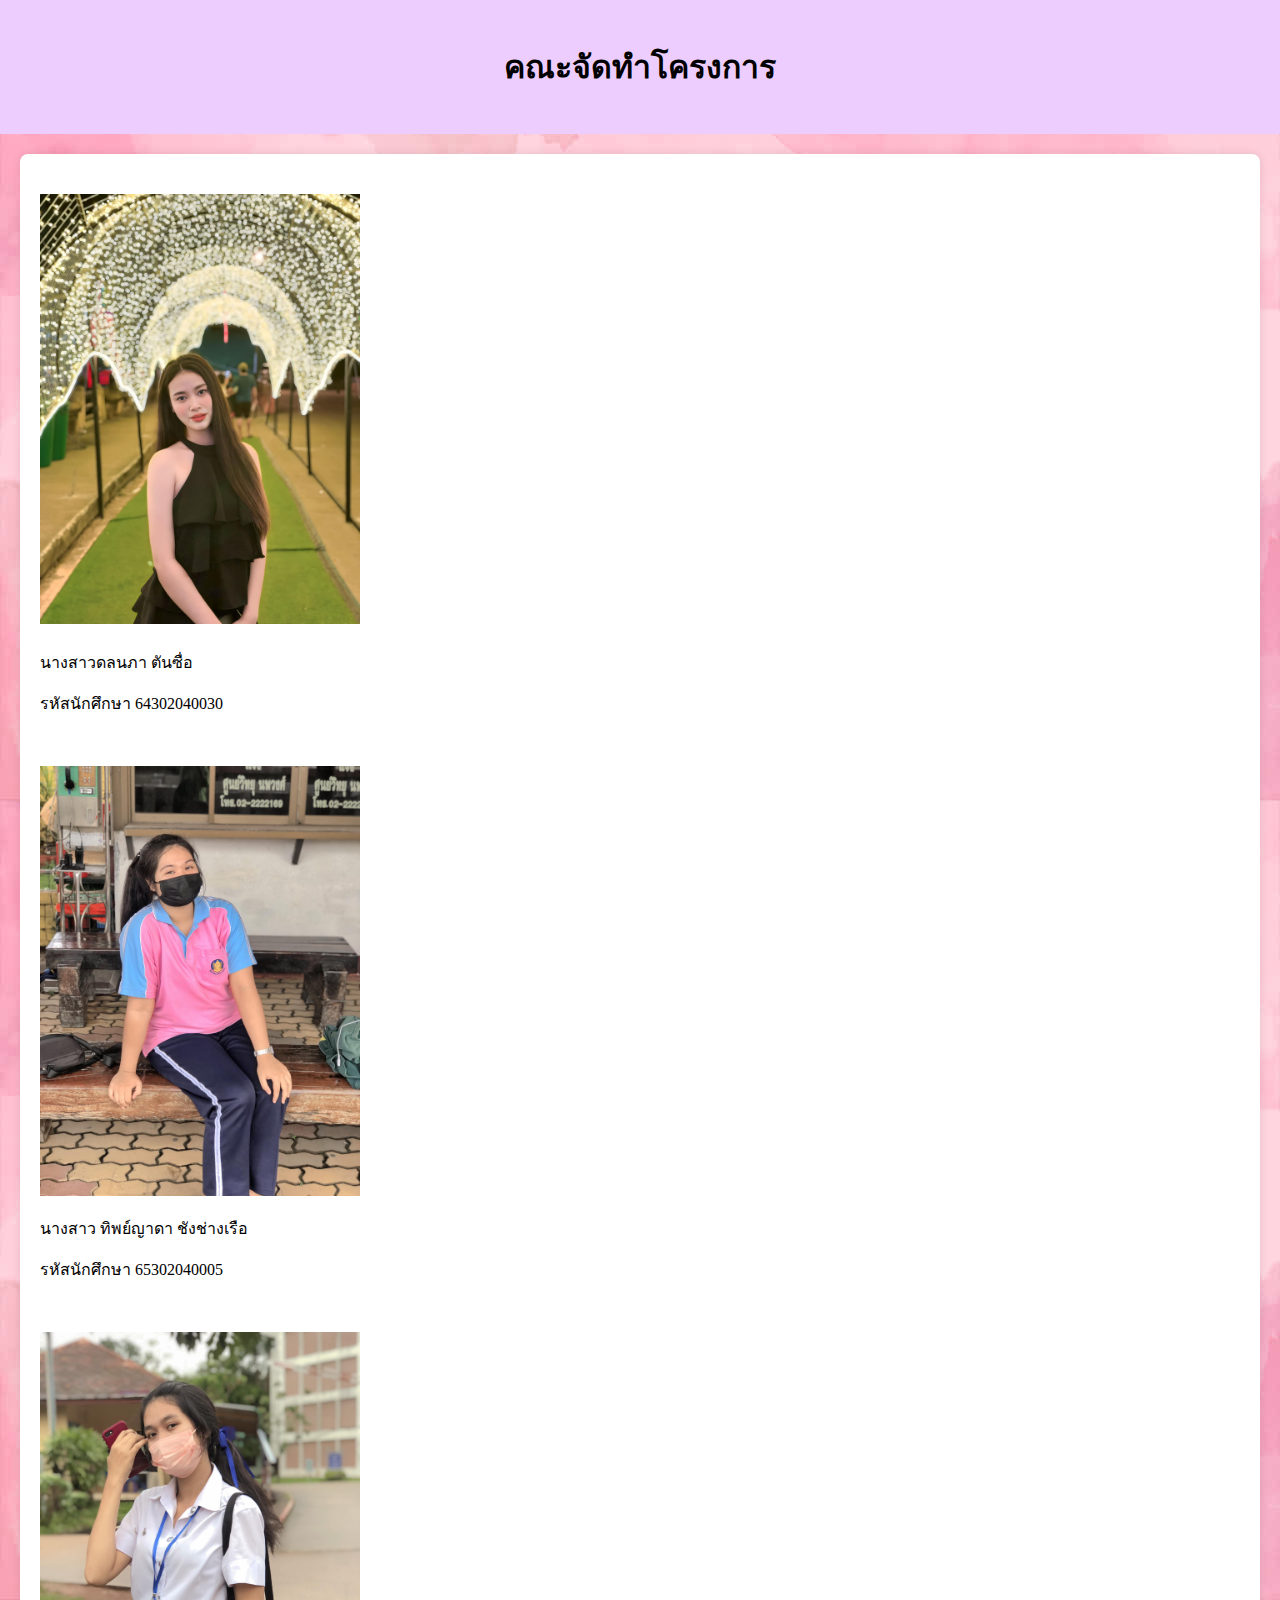
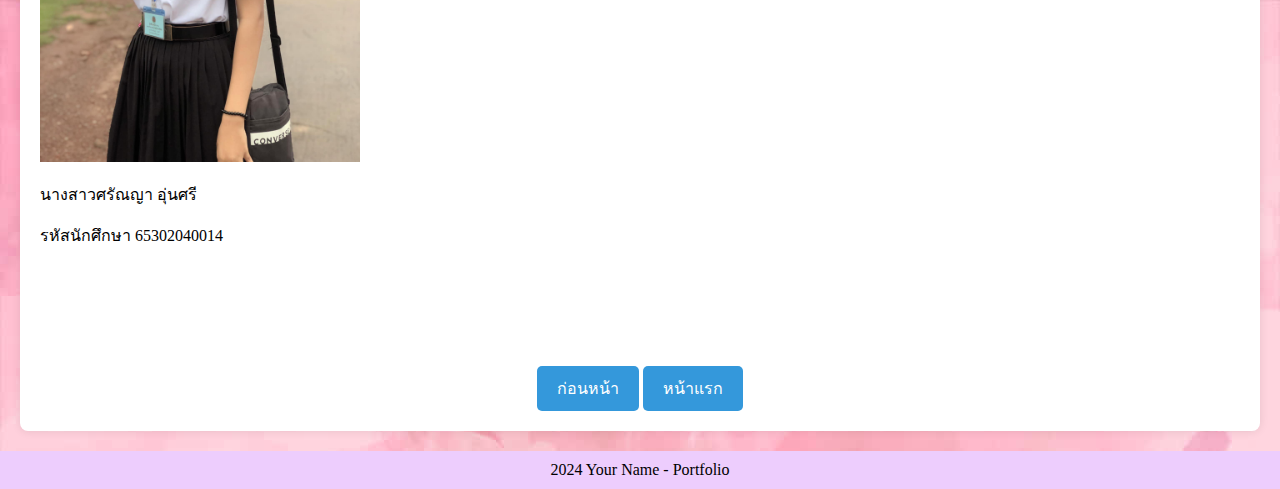
<file: xlistname.html>
<!DOCTYPE html>
<html lang="en">
<head>
    <meta charset="utf-8">
    <meta name="viewport" content="width=device-width, initial-scale=1.0">
    <title>Your Name - Portfolio</title>
    <style>
        body {
    font-family: 'Arial', sans-serif;
    margin: 0;
    padding: 0;
    background-color: #f4f4f4;
    background-image: url(img/pink-pastel-background-fubdyima1gpioo62.jpg);
        }

        header {
            background-color: rgb(237, 205, 253);
            color: #000000;
            text-align: center;
            padding: 20px;
        }
        button {
    padding: 10px 20px;
    font-size: 16px;
    background-color: #3498db;
    color: #fff;
    border: none;
    border-radius: 5px;
    cursor: pointer;
}

        section {
            padding: 20px;
            margin: 20px;
            background-color: #fff;
            border-radius: 8px;
            box-shadow: 0 0 10px rgba(0, 0, 0, 0.1);
        }

        h2 {
            color: #333;
        }

        ul {
            list-style-type: none;
            padding: 0;
        }

        li {
            margin-bottom: 8px;
        }

        footer {
            text-align: center;
            padding: 10px;
            background-color: rgb(237, 205, 253);
            color: #000000;
        }
    body,td,th {
    font-family: "Anakotmai Bold", "Anakotmai Light", "Anakotmai Medium";
}
    </style>
</head>
<body>

    <header>
        <h1>คณะจัดทำโครงการ    </h1>
    </header>

    <section id="about">
      <h2><img src="img/mook.jpg" width="320" height="430" alt=""/></h2>
      <p>นางสาวดลนภา ตันซื่อ </p>
      <p>รหัสนักศึกษา 64302040030</p>
      <p>&nbsp;</p>
      <p><img src="img/tipyada.jpg" width="320" height="430" alt=""/></p>
      <p>นางสาว ทิพย์ญาดา ชังช่างเรือ   </p>
      <p>รหัสนักศึกษา 65302040005 </p>
      <p>&nbsp;</p>
      <p><img src="img/saranya.jpg" width="320" height="430" alt=""/></p>
      <div role="none">
        <div role="none">
          <div role="none">
            <div role="none">
              <div>
                <div role="none">
                  <div role="presentation">
                    <div role="none">
                      <div dir="auto">
                        <p><span dir="auto">นางสาวศรัณญา อุ่นศรี  </span></p>
                        <p><span dir="auto">รหัสนักศึกษา 65302040014</span></p>
                      </div>
                    </div>
                  </div>
                  <div role="none">
                    <div role="none"></div>
                  </div>
                </div>
              </div>
              <div role="none">
                <div role="none"></div>
              </div>
            </div>
            <div role="none"></div>
          </div>
          <div role="none">
            <div aria-hidden="true">
              <div role="none">
                <div role="none">
                  <div>
                    <div aria-expanded="false" aria-haspopup="menu" aria-label="แสดงความรู้สึก" role="button" tabindex="0">
                      <div>
                        <div></div>
                      </div>
                    </div>
                  </div>
                  <div>
                    <div>
                      <div aria-label="ตอบกลับ" role="button" tabindex="0">
                        <div></div>
                      </div>
                    </div>
                  </div>
                  <div>
                    <div aria-expanded="false" aria-haspopup="menu" aria-label="เพิ่มเติม" role="button" tabindex="0">
                      <div>
                        <div></div>
                      </div>
                    </div>
                  </div>
                </div>
              </div>
            </div>
          </div>
          <div role="none">
            <div role="none"></div>
          </div>
        </div>
        <div role="none">
          <div role="none"></div>
        </div>
      </div>
      <br>
      <p><br>
      </p>
      <p>&nbsp;</p>
      <center>
        <a href="Unit10.html"><button>ก่อนหน้า</button></a>
        <a href="homepage.html"><button>หน้าแรก</button></a>
      </center>
</section>
    <footer>
      2024 Your Name - Portfolio
    </footer>

</body>
</html>
</file>
